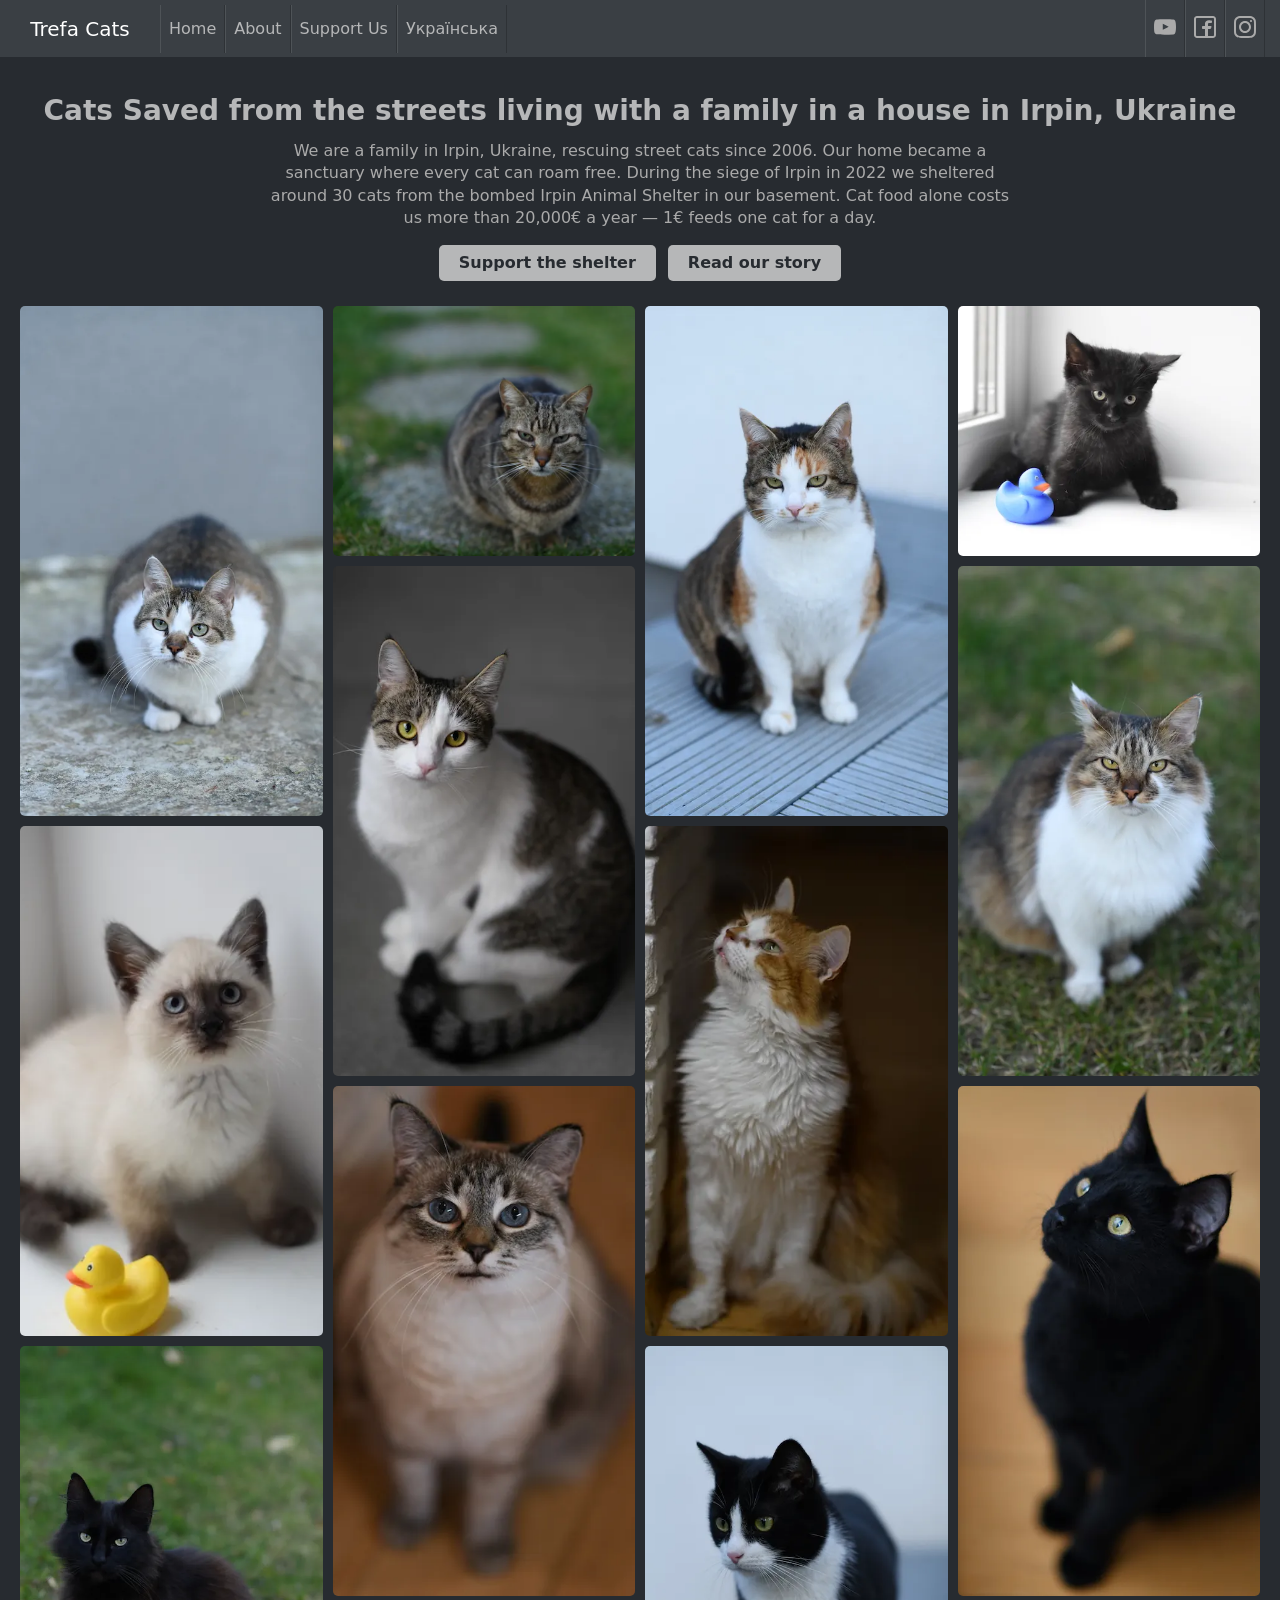
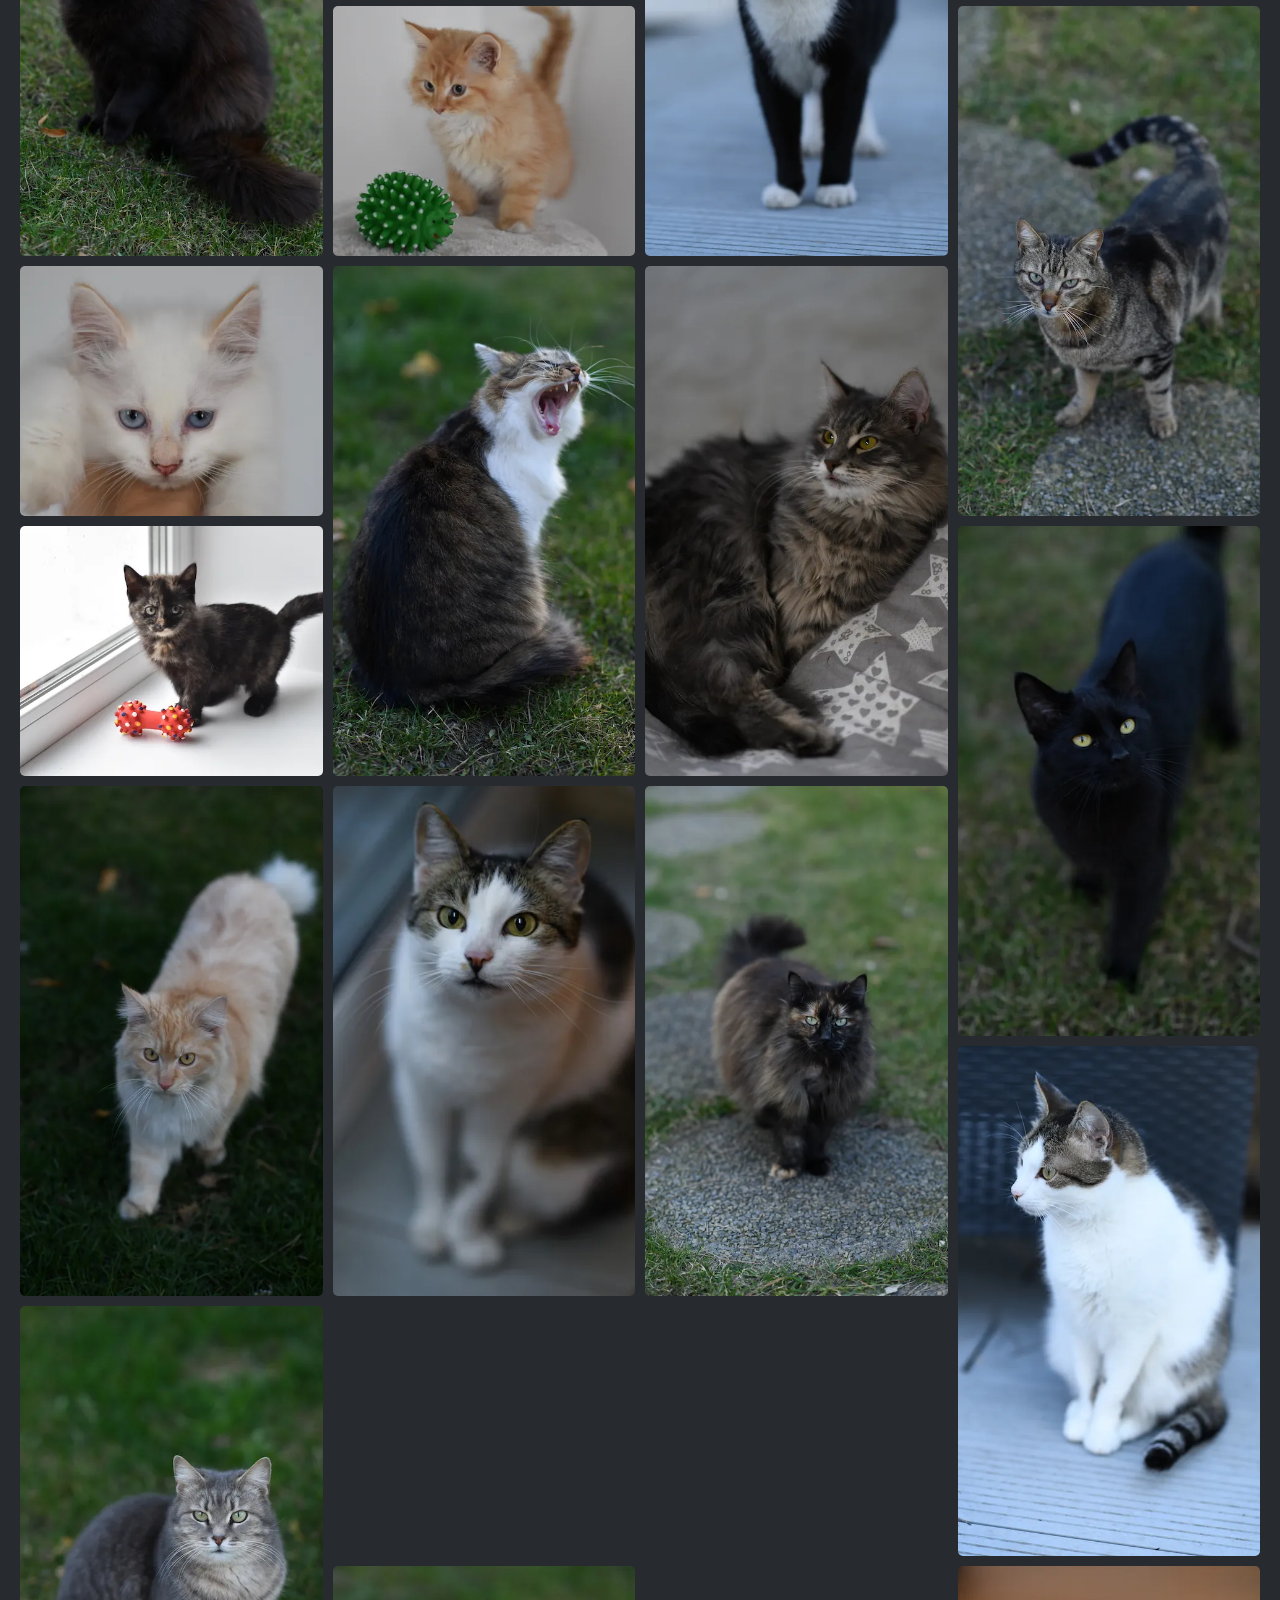
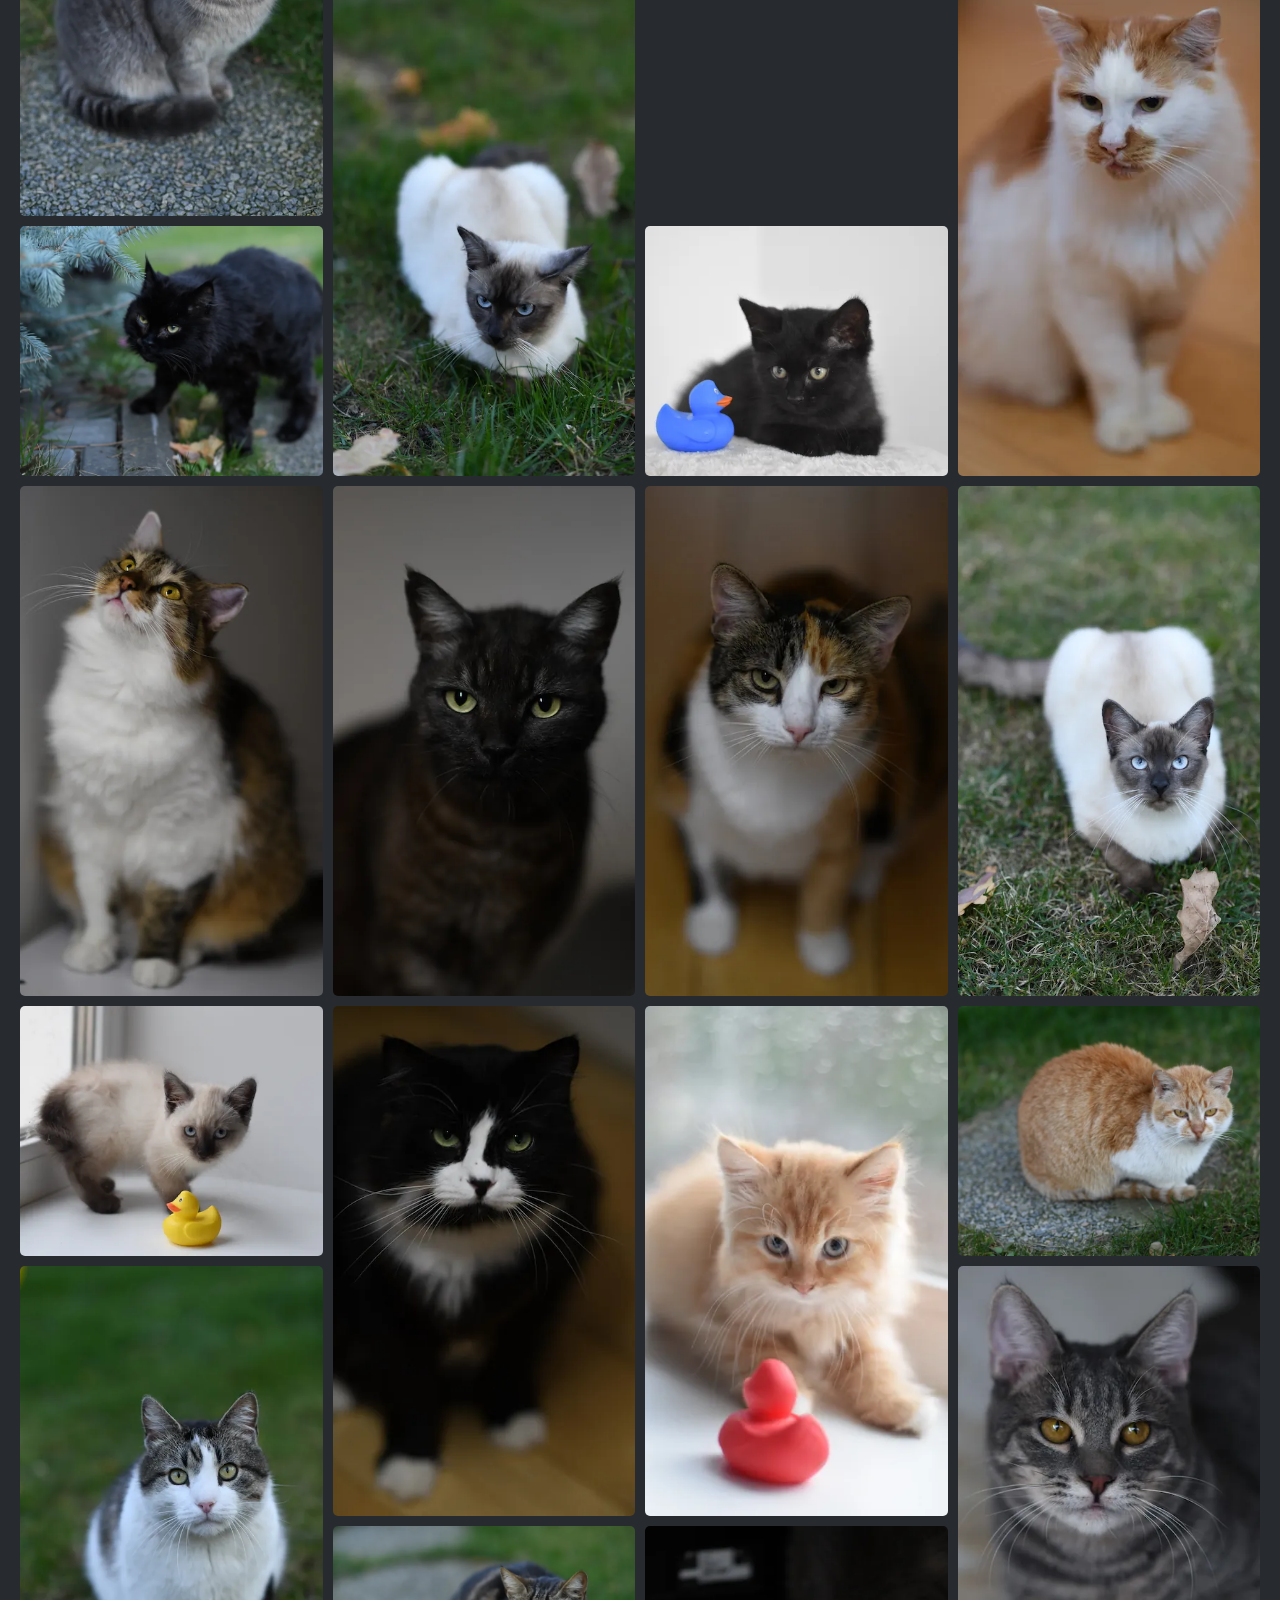
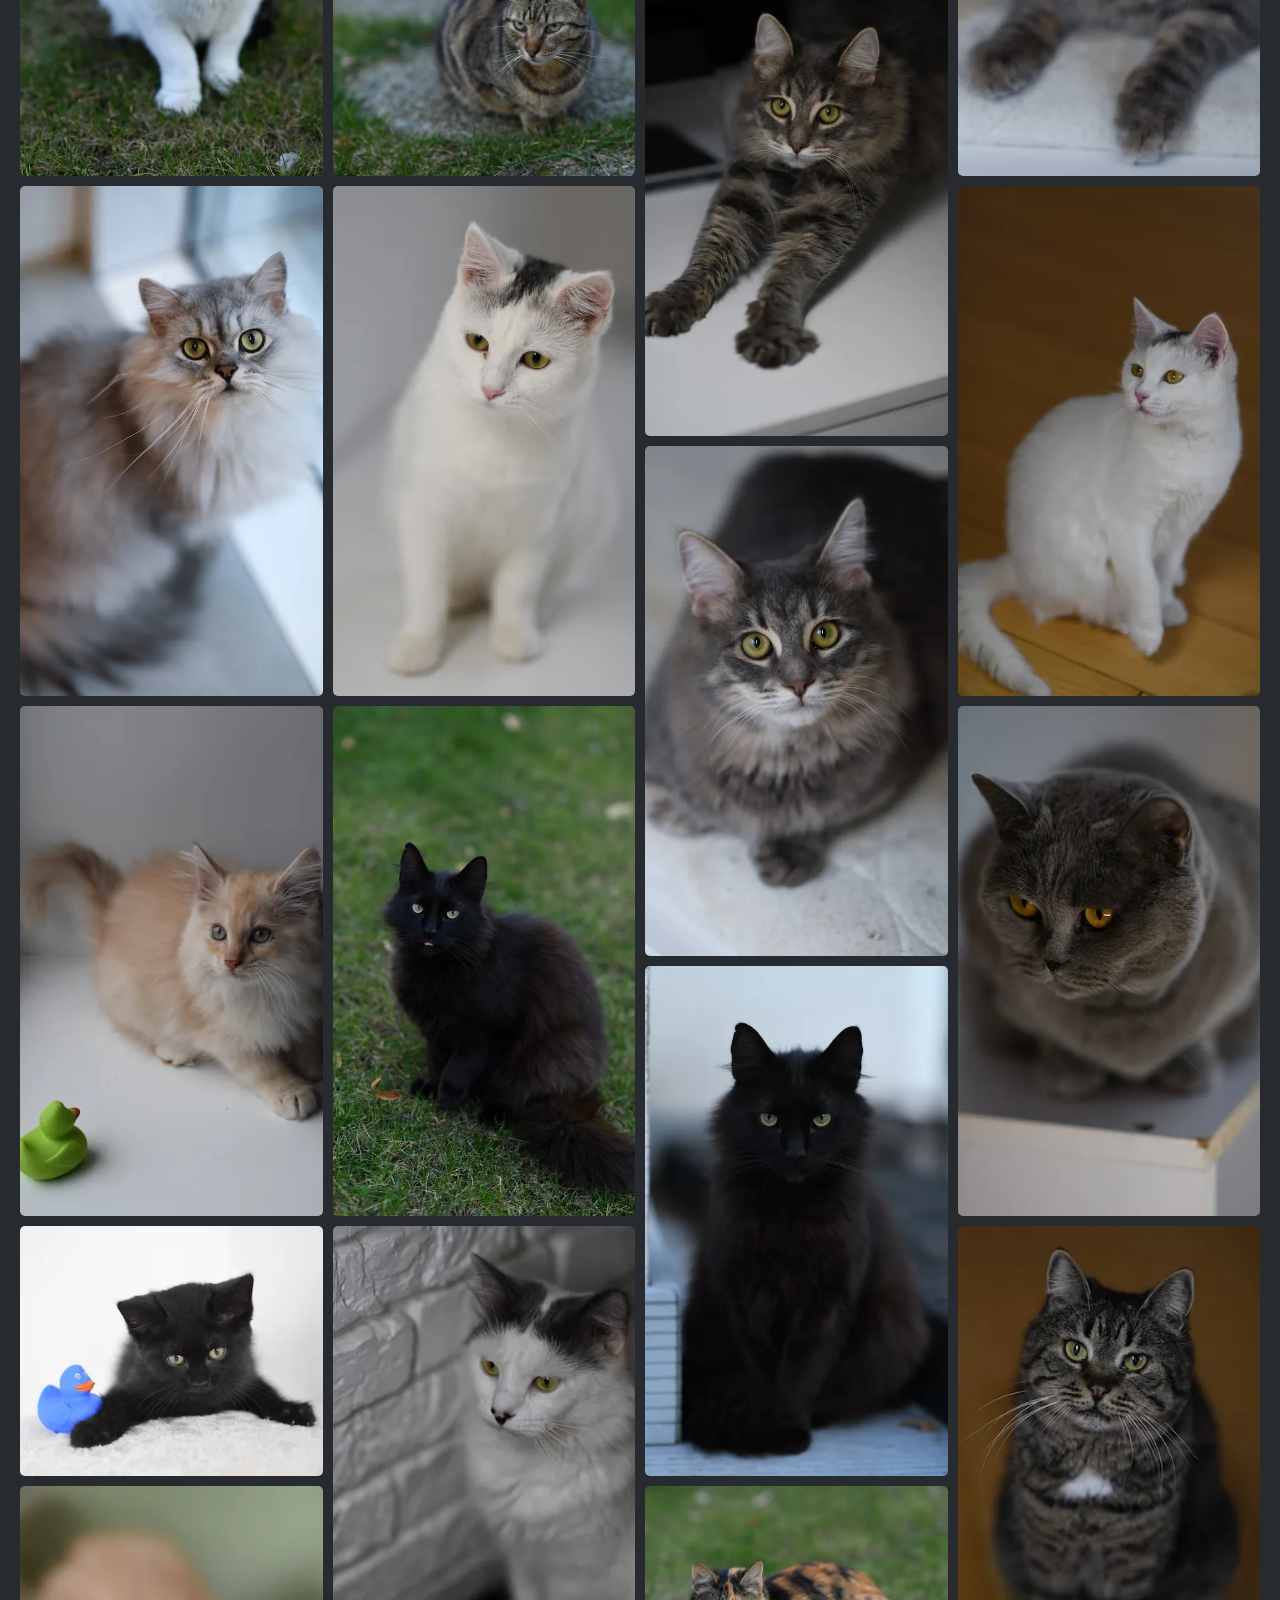
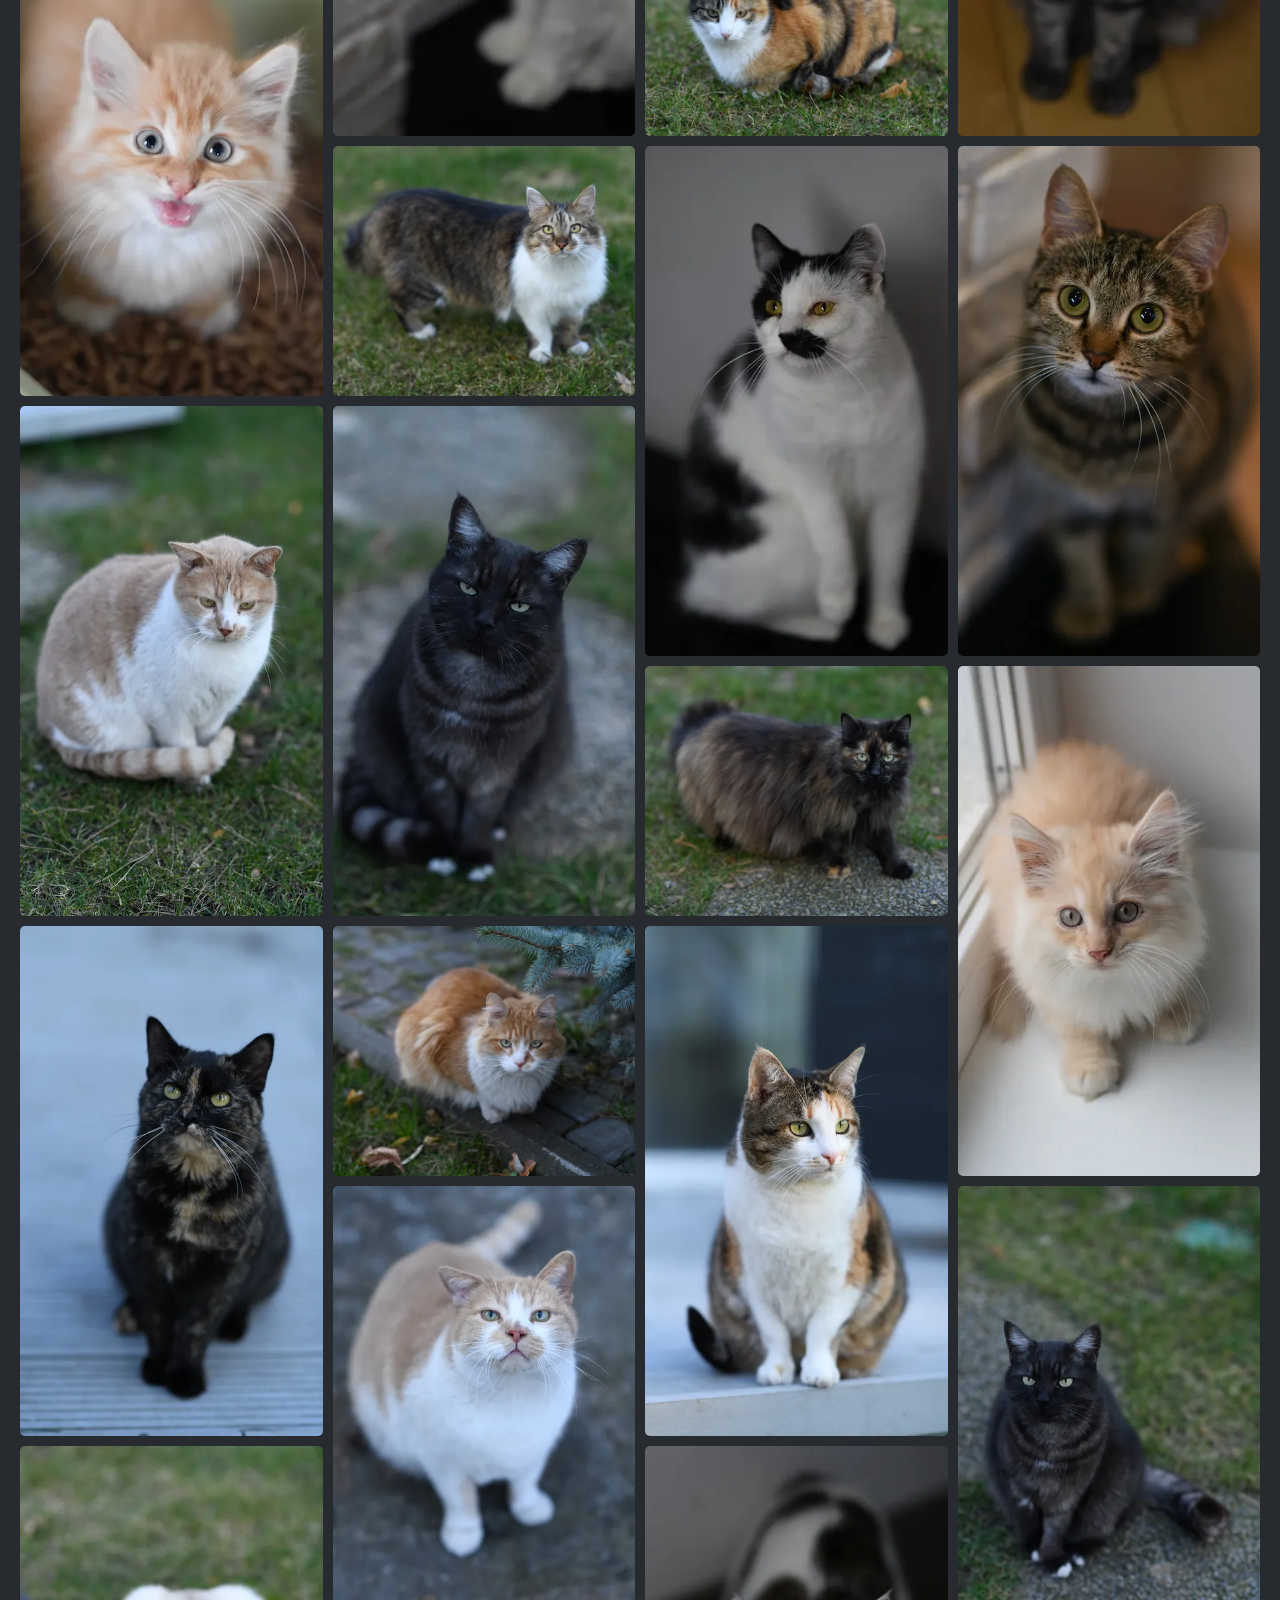
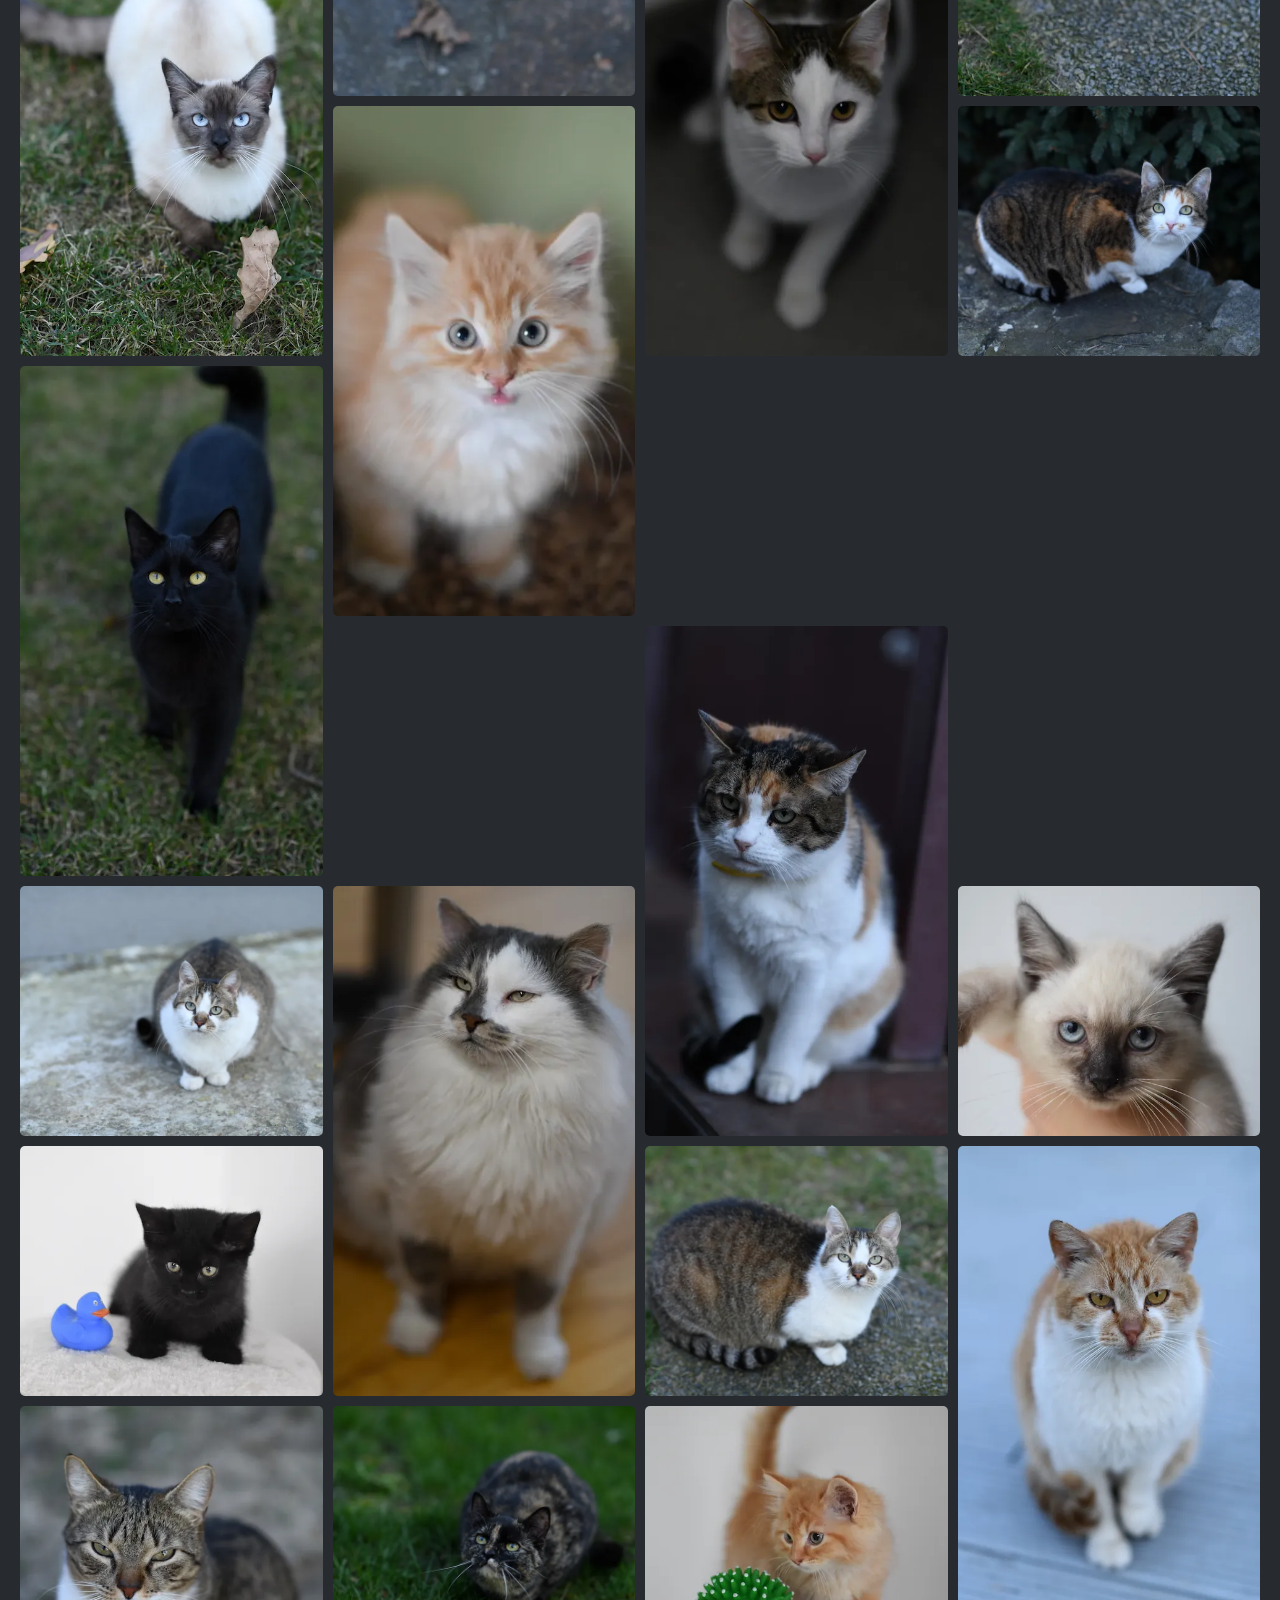
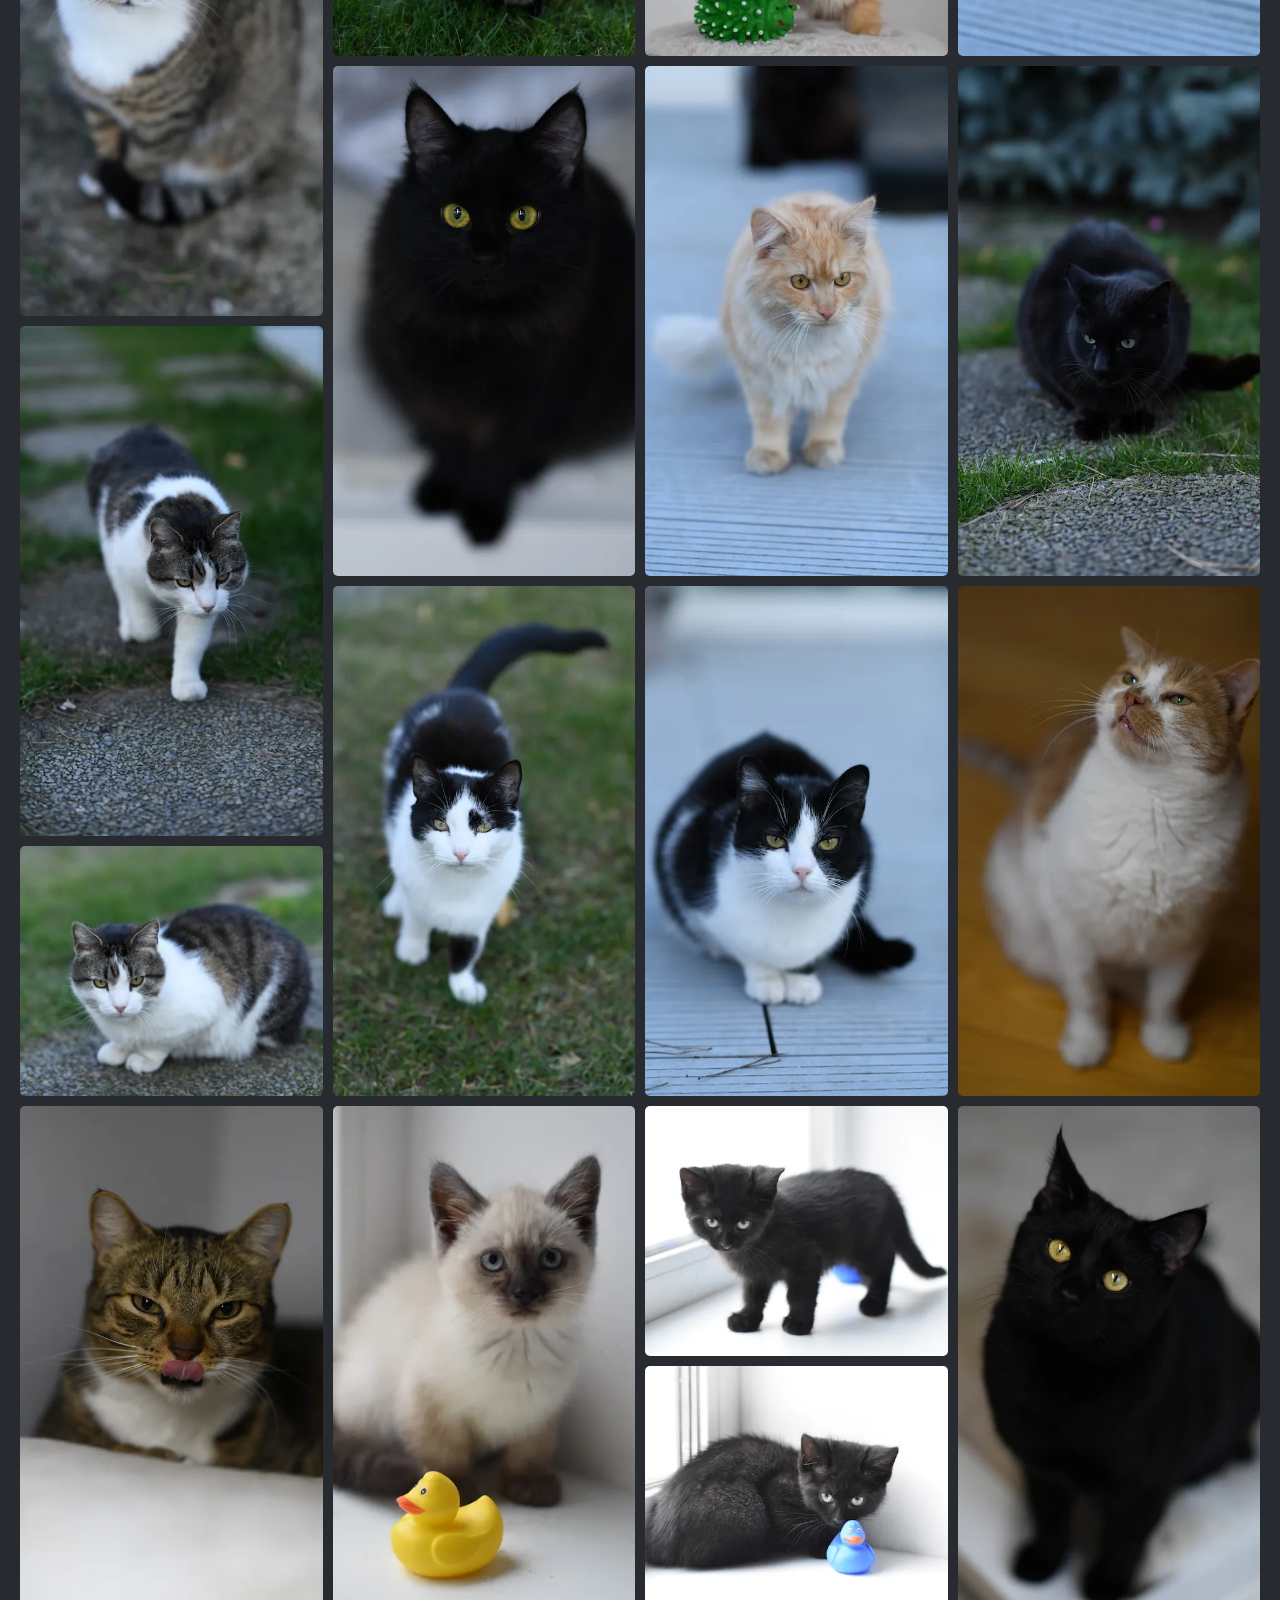
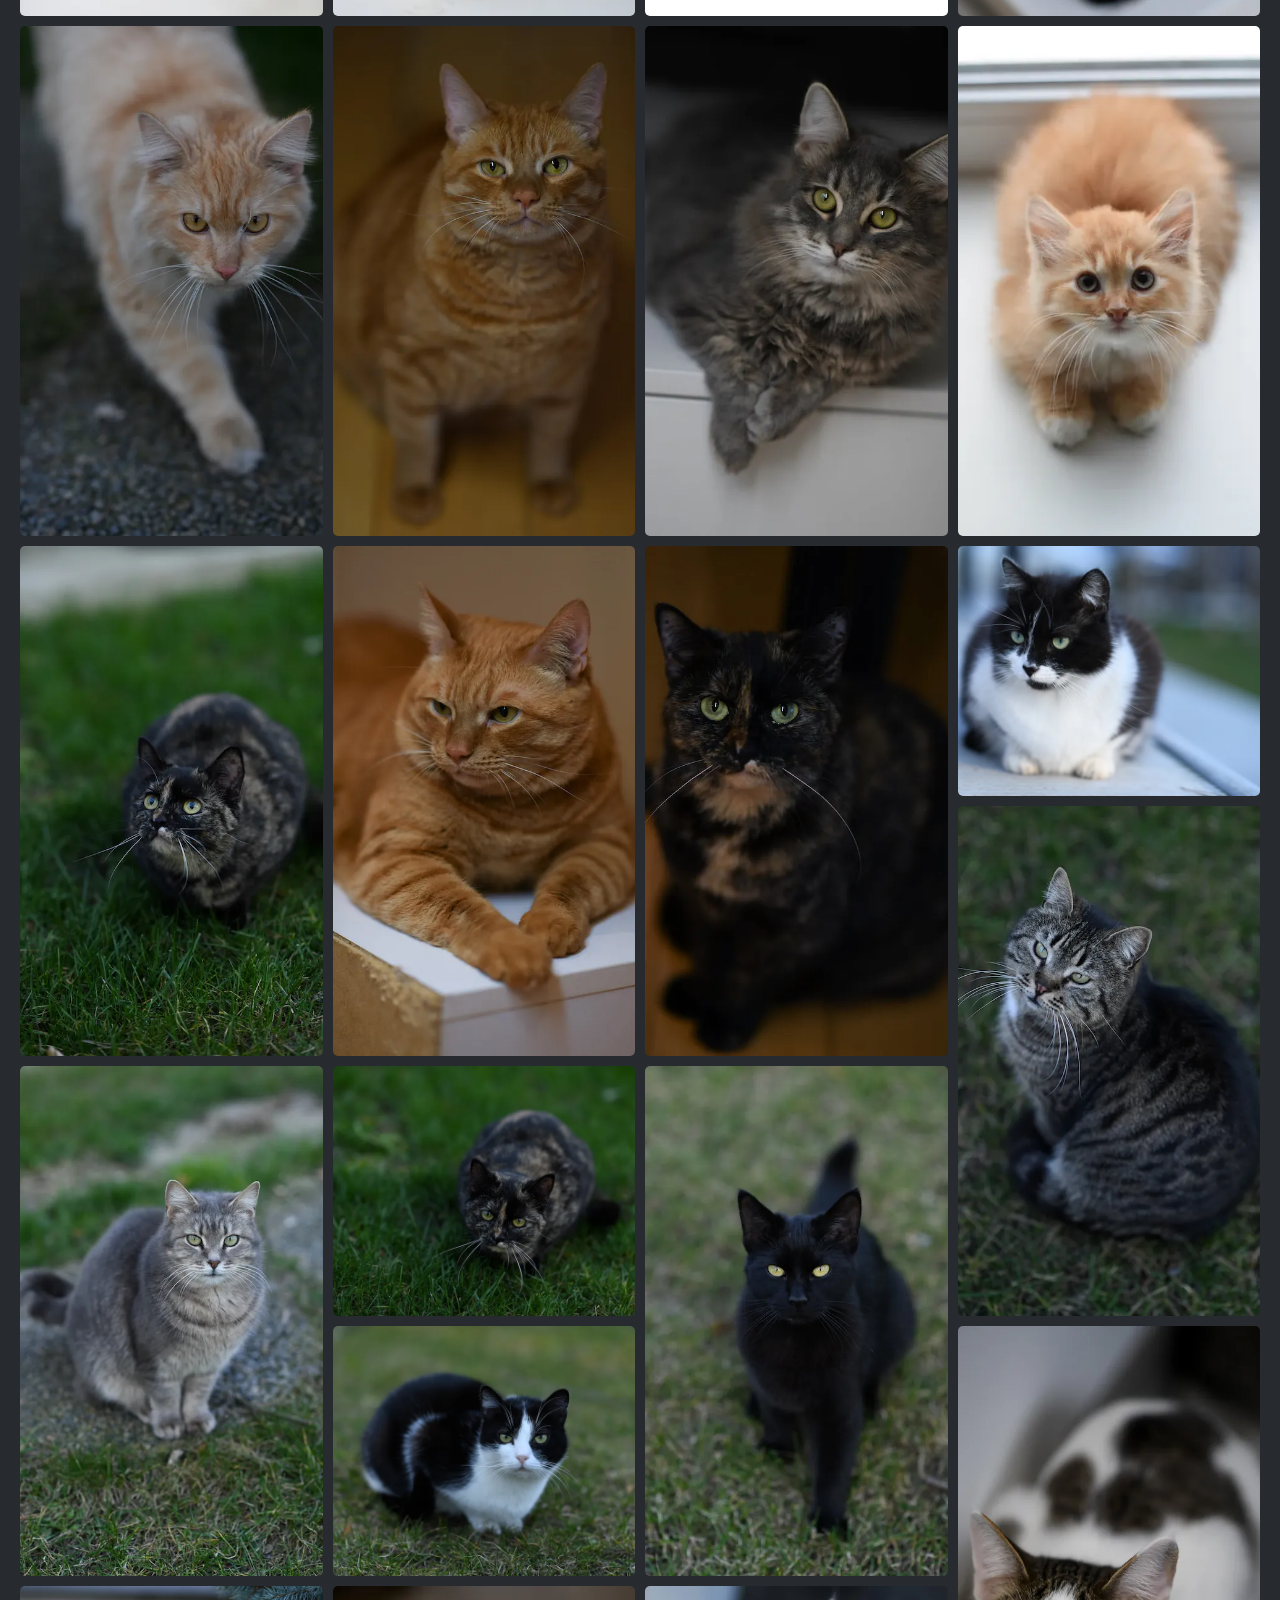
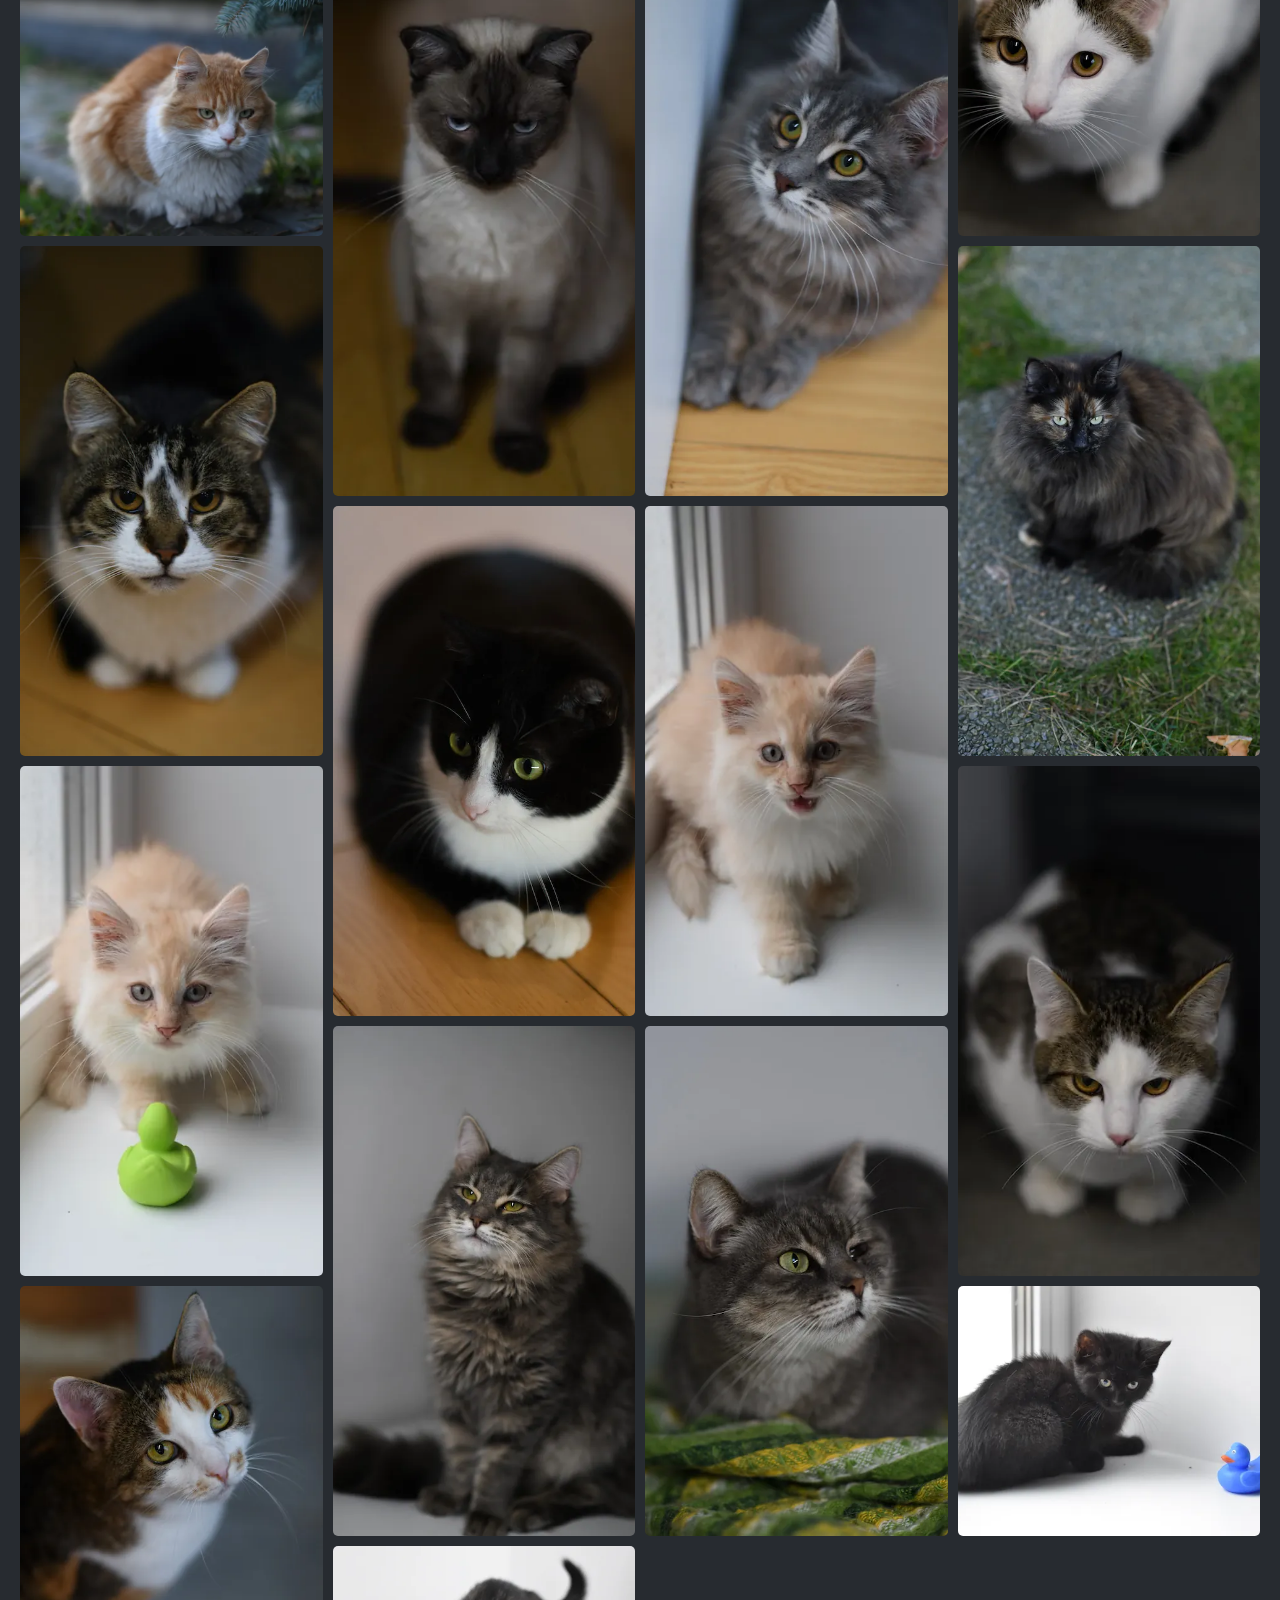
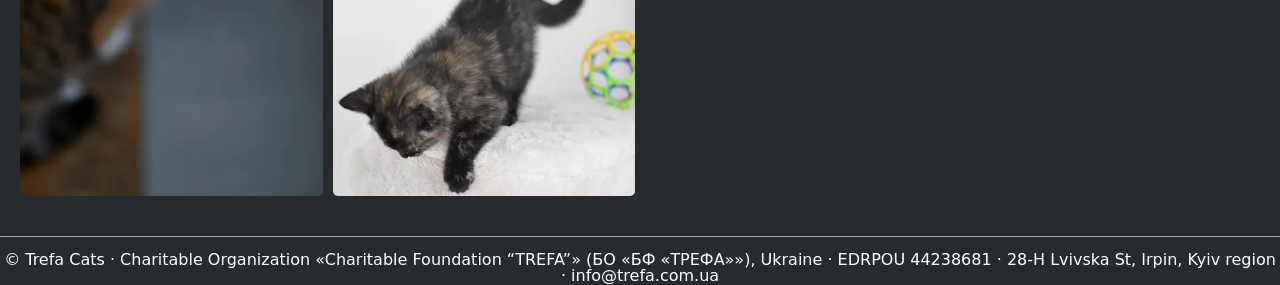
<file: index.html>
<!DOCTYPE html>
<html lang="en">
<head>
    <meta charset="UTF-8">
    <meta name="viewport" content="width=device-width, initial-scale=1.0">
    <link rel="icon" href="./favicon.ico" sizes="48x48">
    <link rel="icon" href="./favicon.svg" type="image/svg+xml">
    <link rel="apple-touch-icon" href="./apple-touch-icon.png">
    <title>Trefa Cats — rescued cats living with a family in Irpin, Ukraine</title>
    <meta name="description" content="Cats saved from the streets live with our family in a house in Irpin, Ukraine. See their photos and help us feed them: 1€ feeds one cat for a day.">
    <link rel="canonical" href="https://www.trefa.com.ua/">
    <link rel="alternate" hreflang="en" href="https://www.trefa.com.ua/">
    <link rel="alternate" hreflang="uk" href="https://www.trefa.com.ua/uk/">
    <link rel="alternate" hreflang="x-default" href="https://www.trefa.com.ua/">
    <meta name="theme-color" content="#3a3f44">
    <meta property="og:type" content="website">
    <meta property="og:site_name" content="Trefa Cats">
    <meta property="og:title" content="Trefa Cats — rescued cats living with a family in Irpin, Ukraine">
    <meta property="og:description" content="Cats saved from the streets live with our family in a house in Irpin, Ukraine. See their photos and help us feed them: 1€ feeds one cat for a day.">
    <meta property="og:url" content="https://www.trefa.com.ua/">
    <meta property="og:image" content="https://www.trefa.com.ua/images/og.jpg">
    <meta property="og:image:width" content="1200">
    <meta property="og:image:height" content="630">
    <meta property="og:image:alt" content="Three rescued cats of the Trefa Cats shelter">
    <meta property="og:locale" content="en_US">
    <meta property="og:locale:alternate" content="uk_UA">
    <meta name="twitter:card" content="summary_large_image">
    <script type="application/ld+json">{"@context":"https://schema.org","@type":"AnimalShelter","name":"Trefa Cats","alternateName":"Trefa Cats Shelter","url":"https://www.trefa.com.ua/","image":"https://www.trefa.com.ua/images/og.jpg","description":"Cats saved from the streets living with a family in a house in Irpin, Ukraine.","address":{"@type":"PostalAddress","addressLocality":"Irpin","addressCountry":"UA"},"sameAs":["https://www.youtube.com/@trefa9099","https://www.facebook.com/trefacats","https://www.instagram.com/trefa_catsshelter/"]}</script>
    <script type="application/ld+json">{"@context":"https://schema.org","@type":"WebSite","name":"Trefa Cats","url":"https://www.trefa.com.ua/"}</script>
    <link href="./css/reset.css" rel="stylesheet">
    <link href="./css/style.css" rel="stylesheet">
</head>
<body>
    <header class="header">
        <div class="header__inner">
            <div class="header__inner-left">
                <a class="header__logo" href="./">Trefa Cats</a>
                <button class="menu__btn" type="button" aria-label="Menu" aria-expanded="false" aria-controls="site-menu">
                    <span class="btn-line"></span>
                    <span class="btn-line"></span>
                    <span class="btn-line"></span>
                </button>	
            </div>
            <div class="header__inner-right" id="site-menu">
                <nav class="menu">
                    <ul class="menu__list">
                        <li class="menu__item">
                          <a class="menu__link" href="./" aria-current="page">Home</a>
                        </li>
                        <li class="menu__item">
                          <a class="menu__link" href="./about">About</a>
                        </li>
                        <li class="menu__item">
                          <a class="menu__link" href="./support">Support Us</a>
                        </li>
                        <li class="menu__item">
                          <a class="menu__link" href="./uk/" lang="uk" hreflang="uk">Українська</a>
                        </li>
                    </ul>
                </nav>
                <div class="header__social">
                    <a class="header__social-youtube" href="https://www.youtube.com/@trefa9099">
                        <img class="social-icon" src="./images/youtube.svg" width="22" height="22" alt="YouTube">
                    </a>
                    <a class="header__social-facebook" href="https://www.facebook.com/trefacats">
                        <img class="social-icon" src="./images/facebook.svg" width="22" height="22" alt="Facebook">
                    </a>
                    <a class="header__social-instagram" href="https://www.instagram.com/trefa_catsshelter/">
                        <img class="social-icon" src="./images/instagram.svg" width="22" height="22" alt="Instagram">
                    </a>
                </div>

            </div>
        </div>
    </header>
    <main class="main">
        <section class="photos">
            <div class="container">
                <h1 class="main__title">Cats Saved from the streets living with a family in a house in Irpin, Ukraine</h1>
                <p class="main__intro">We are a family in Irpin, Ukraine, rescuing street cats since 2006. Our home became a sanctuary where every cat can roam free. During the siege of Irpin in 2022 we sheltered around 30 cats from the bombed Irpin Animal Shelter in our basement. Cat food alone costs us more than 20,000€ a year — 1€ feeds one cat for a day.</p>
                <p class="main__cta"><a class="cta" href="./support#donate">Support the shelter</a> <a class="cta" href="./about">Read our story</a></p>
                <div class="gallery">
                    <div class="grid">
                        <div class="grid-wrapper">
                            <a class="tall" href="./images/gallery/trefa-cats_images-01.webp">
                                <img class="grid-wrapper-img" src="./images/gallery/trefa-cats_images-01.webp" alt="Tabby and white cat crouching on a stone step" fetchpriority="high">
                            </a>
                            <a href="./images/gallery/trefa-cats_images-02.webp">
                                <img class="grid-wrapper-img" src="./images/gallery/trefa-cats_images-02.webp" alt="Tabby cat sitting on a stepping stone in the grass">
                            </a>
                            <a class="tall" href="./images/gallery/trefa-cats_images-03.webp">
                                <img class="grid-wrapper-img" src="./images/gallery/trefa-cats_images-03.webp" alt="Calico cat sitting on a grey wooden deck">
                            </a>
                            <a href="./images/gallery/trefa-cats_images-04.webp">
                                <img class="grid-wrapper-img" src="./images/gallery/trefa-cats_images-04.webp" alt="Black kitten by a window with a blue rubber duck">
                            </a>
                            <a class="tall" href="./images/gallery/trefa-cats_images-05.webp">
                                <img class="grid-wrapper-img" src="./images/gallery/trefa-cats_images-05.webp" alt="Tabby and white cat sitting against a grey background">
                            </a>
                            <a class="tall" href="./images/gallery/trefa-cats_images-06.webp">
                                <img class="grid-wrapper-img" src="./images/gallery/trefa-cats_images-06.webp" alt="Tabby and white cat sitting on the grass">
                            </a>
                            <a class="tall" href="./images/gallery/trefa-cats_images-07.webp">
                                <img class="grid-wrapper-img" src="./images/gallery/trefa-cats_images-07.webp" alt="Siamese kitten next to a yellow rubber duck">
                            </a>
                            <a class="tall" href="./images/gallery/trefa-cats_images-08.webp">
                                <img class="grid-wrapper-img" src="./images/gallery/trefa-cats_images-08.webp" alt="Fluffy tabby and white cat looking up">
                            </a>
                            <a class="tall" href="./images/gallery/trefa-cats_images-09.webp">
                                <img class="grid-wrapper-img" src="./images/gallery/trefa-cats_images-09.webp" alt="Blue-eyed tabby point cat on a warm background" loading="lazy" decoding="async">
                            </a>
                            <a class="tall" href="./images/gallery/trefa-cats_images-10.webp">
                                <img class="grid-wrapper-img" src="./images/gallery/trefa-cats_images-10.webp" alt="Black cat with green eyes looking up" loading="lazy" decoding="async">
                            </a>
                            <a class="tall" href="./images/gallery/trefa-cats_images-11.webp">
                                <img class="grid-wrapper-img" src="./images/gallery/trefa-cats_images-11.webp" alt="Fluffy black cat sitting on the grass" loading="lazy" decoding="async">
                            </a>
                            <a class="tall" href="./images/gallery/trefa-cats_images-12.webp">
                                <img class="grid-wrapper-img" src="./images/gallery/trefa-cats_images-12.webp" alt="Black and white cat standing on a grey deck" loading="lazy" decoding="async">
                            </a>
                            <a href="./images/gallery/trefa-cats_images-13.webp">
                                <img class="grid-wrapper-img" src="./images/gallery/trefa-cats_images-13.webp" alt="Ginger kitten with a green spiky ball" loading="lazy" decoding="async">
                            </a>
                            <a class="tall" href="./images/gallery/trefa-cats_images-14.webp">
                                <img class="grid-wrapper-img" src="./images/gallery/trefa-cats_images-14.webp" alt="Tabby cat walking on garden stepping stones" loading="lazy" decoding="async">
                            </a>
                            <a href="./images/gallery/trefa-cats_images-15.webp">
                                <img class="grid-wrapper-img" src="./images/gallery/trefa-cats_images-15.webp" alt="Fluffy white kitten with blue eyes" loading="lazy" decoding="async">
                            </a>
                            <a class="tall" href="./images/gallery/trefa-cats_images-16.webp">
                                <img class="grid-wrapper-img" src="./images/gallery/trefa-cats_images-16.webp" alt="Tabby and white cat yawning on the grass" loading="lazy" decoding="async">
                            </a>
                            <a class="tall" href="./images/gallery/trefa-cats_images-17.webp">
                                <img class="grid-wrapper-img" src="./images/gallery/trefa-cats_images-17.webp" alt="Fluffy tabby cat lying on a star-patterned blanket" loading="lazy" decoding="async">
                            </a>
                            <a href="./images/gallery/trefa-cats_images-18.webp">
                                <img class="grid-wrapper-img" src="./images/gallery/trefa-cats_images-18.webp" alt="Tortoiseshell kitten by a window with a red toy" loading="lazy" decoding="async">
                            </a>
                            <a class="tall" href="./images/gallery/trefa-cats_images-19.webp">
                                <img class="grid-wrapper-img" src="./images/gallery/trefa-cats_images-19.webp" alt="Black cat walking through the grass" loading="lazy" decoding="async">
                            </a>
                            <a class="tall" href="./images/gallery/trefa-cats_images-20.webp">
                                <img class="grid-wrapper-img" src="./images/gallery/trefa-cats_images-20.webp" alt="Fluffy cream cat walking across the lawn" loading="lazy" decoding="async">
                            </a>
                            <a class="tall" href="./images/gallery/trefa-cats_images-21.webp">
                                <img class="grid-wrapper-img" src="./images/gallery/trefa-cats_images-21.webp" alt="Tabby and white cat sitting by a window" loading="lazy" decoding="async">
                            </a>
                            <a class="tall" href="./images/gallery/trefa-cats_images-22.webp">
                                <img class="grid-wrapper-img" src="./images/gallery/trefa-cats_images-22.webp" alt="Fluffy tortoiseshell cat on a stepping stone" loading="lazy" decoding="async">
                            </a>
                            <a class="tall" href="./images/gallery/trefa-cats_images-23.webp">
                                <img class="grid-wrapper-img" src="./images/gallery/trefa-cats_images-23.webp" alt="White and tabby cat sitting on a deck" loading="lazy" decoding="async">
                            </a>
                            <a class="tall" href="./images/gallery/trefa-cats_images-24.webp">
                                <img class="grid-wrapper-img" src="./images/gallery/trefa-cats_images-24.webp" alt="Grey tabby cat sitting on a stone in the grass" loading="lazy" decoding="async">
                            </a>
                            <a href="./images/gallery/trefa-cats_images-25.webp">
                                <img class="grid-wrapper-img" src="./images/gallery/trefa-cats_images-25.webp" alt="Black and white cat lying on a grey deck" loading="lazy" decoding="async">
                            </a>
                            <a class="tall" href="./images/gallery/trefa-cats_images-26.webp">
                                <img class="grid-wrapper-img" src="./images/gallery/trefa-cats_images-26.webp" alt="Calico cat with a yellow collar sitting indoors" loading="lazy" decoding="async">
                            </a>
                            <a class="tall" href="./images/gallery/trefa-cats_images-27.webp">
                                <img class="grid-wrapper-img" src="./images/gallery/trefa-cats_images-27.webp" alt="Siamese-mix cat crouching in the grass" loading="lazy" decoding="async">
                            </a>
                            <a class="tall" href="./images/gallery/trefa-cats_images-28.webp">
                                <img class="grid-wrapper-img" src="./images/gallery/trefa-cats_images-28.webp" alt="Fluffy ginger and white cat on a wooden floor" loading="lazy" decoding="async">
                            </a>
                            <a href="./images/gallery/trefa-cats_images-29.webp">
                                <img class="grid-wrapper-img" src="./images/gallery/trefa-cats_images-29.webp" alt="Black cat beside a blue spruce in the garden" loading="lazy" decoding="async">
                            </a>
                            <a href="./images/gallery/trefa-cats_images-30.webp">
                                <img class="grid-wrapper-img" src="./images/gallery/trefa-cats_images-30.webp" alt="Black kitten lying next to a blue rubber duck" loading="lazy" decoding="async">
                            </a>
                            <a class="tall" href="./images/gallery/trefa-cats_images-31.webp">
                                <img class="grid-wrapper-img" src="./images/gallery/trefa-cats_images-31.webp" alt="Tabby and white cat looking up indoors" loading="lazy" decoding="async">
                            </a>
                            <a class="tall" href="./images/gallery/trefa-cats_images-32.webp">
                                <img class="grid-wrapper-img" src="./images/gallery/trefa-cats_images-32.webp" alt="Dark tortoiseshell cat against a grey background" loading="lazy" decoding="async">
                            </a>
                            <a class="tall" href="./images/gallery/trefa-cats_images-33.webp">
                                <img class="grid-wrapper-img" src="./images/gallery/trefa-cats_images-33.webp" alt="Calico cat sitting on a wooden floor" loading="lazy" decoding="async">
                            </a>
                            <a class="tall" href="./images/gallery/trefa-cats_images-34.webp">
                                <img class="grid-wrapper-img" src="./images/gallery/trefa-cats_images-34.webp" alt="Siamese-mix cat walking on the grass" loading="lazy" decoding="async">
                            </a>
                            <a href="./images/gallery/trefa-cats_images-35.webp">
                                <img class="grid-wrapper-img" src="./images/gallery/trefa-cats_images-35.webp" alt="Siamese kitten by a window with a yellow duck" loading="lazy" decoding="async">
                            </a>
                            <a class="tall" href="./images/gallery/trefa-cats_images-36.webp">
                                <img class="grid-wrapper-img" src="./images/gallery/trefa-cats_images-36.webp" alt="Fluffy black and white cat on a wooden floor" loading="lazy" decoding="async">
                            </a>
                            <a class="tall" href="./images/gallery/trefa-cats_images-37.webp">
                                <img class="grid-wrapper-img" src="./images/gallery/trefa-cats_images-37.webp" alt="Ginger kitten by a window with a red rubber duck" loading="lazy" decoding="async">
                            </a>
                            <a href="./images/gallery/trefa-cats_images-38.webp">
                                <img class="grid-wrapper-img" src="./images/gallery/trefa-cats_images-38.webp" alt="Ginger and white cat lying on a stepping stone" loading="lazy" decoding="async">
                            </a>
                            <a class="tall" href="./images/gallery/trefa-cats_images-39.webp">
                                <img class="grid-wrapper-img" src="./images/gallery/trefa-cats_images-39.webp" alt="White and tabby cat sitting on the grass" loading="lazy" decoding="async">
                            </a>
                            <a class="tall" href="./images/gallery/trefa-cats_images-40.webp">
                                <img class="grid-wrapper-img" src="./images/gallery/trefa-cats_images-40.webp" alt="Grey tabby cat lying on a white blanket" loading="lazy" decoding="async">
                            </a>
                            <a href="./images/gallery/trefa-cats_images-41.webp">
                                <img class="grid-wrapper-img" src="./images/gallery/trefa-cats_images-41.webp" alt="Tabby cat resting on a stone in the garden" loading="lazy" decoding="async">
                            </a>
                            <a class="tall" href="./images/gallery/trefa-cats_images-42.webp">
                                <img class="grid-wrapper-img" src="./images/gallery/trefa-cats_images-42.webp" alt="Dark tabby cat stretching out on a white shelf" loading="lazy" decoding="async">
                            </a>
                            <a class="tall" href="./images/gallery/trefa-cats_images-43.webp">
                                <img class="grid-wrapper-img" src="./images/gallery/trefa-cats_images-43.webp" alt="Fluffy grey tabby cat sitting by a window" loading="lazy" decoding="async">
                            </a>
                            <a class="tall" href="./images/gallery/trefa-cats_images-44.webp">
                                <img class="grid-wrapper-img" src="./images/gallery/trefa-cats_images-44.webp" alt="White cat with grey patches sitting indoors" loading="lazy" decoding="async">
                            </a>
                            <a class="tall" href="./images/gallery/trefa-cats_images-45.webp">
                                <img class="grid-wrapper-img" src="./images/gallery/trefa-cats_images-45.webp" alt="White cat sitting on a wooden floor" loading="lazy" decoding="async">
                            </a>
                            <a class="tall" href="./images/gallery/trefa-cats_images-46.webp">
                                <img class="grid-wrapper-img" src="./images/gallery/trefa-cats_images-46.webp" alt="Grey tabby cat looking up from a white rug" loading="lazy" decoding="async">
                            </a>
                            <a class="tall" href="./images/gallery/trefa-cats_images-47.webp">
                                <img class="grid-wrapper-img" src="./images/gallery/trefa-cats_images-47.webp" alt="Fluffy cream cat next to a green rubber duck" loading="lazy" decoding="async">
                            </a>
                            <a class="tall" href="./images/gallery/trefa-cats_images-48.webp">
                                <img class="grid-wrapper-img" src="./images/gallery/trefa-cats_images-48.webp" alt="Fluffy black cat sitting on the lawn" loading="lazy" decoding="async">
                            </a>
                            <a class="tall" href="./images/gallery/trefa-cats_images-49.webp">
                                <img class="grid-wrapper-img" src="./images/gallery/trefa-cats_images-49.webp" alt="Grey cat with amber eyes resting on a box" loading="lazy" decoding="async">
                            </a>
                            <a class="tall" href="./images/gallery/trefa-cats_images-50.webp">
                                <img class="grid-wrapper-img" src="./images/gallery/trefa-cats_images-50.webp" alt="Fluffy black cat sitting by a window" loading="lazy" decoding="async">
                            </a>
                            <a href="./images/gallery/trefa-cats_images-51.webp">
                                <img class="grid-wrapper-img" src="./images/gallery/trefa-cats_images-51.webp" alt="Black kitten lying beside a blue rubber duck" loading="lazy" decoding="async">
                            </a>
                            <a class="tall" href="./images/gallery/trefa-cats_images-52.webp">
                                <img class="grid-wrapper-img" src="./images/gallery/trefa-cats_images-52.webp" alt="White and grey cat by a white brick wall" loading="lazy" decoding="async">
                            </a>
                            <a class="tall" href="./images/gallery/trefa-cats_images-53.webp">
                                <img class="grid-wrapper-img" src="./images/gallery/trefa-cats_images-53.webp" alt="Tabby cat sitting on a wooden floor" loading="lazy" decoding="async">
                            </a>
                            <a class="tall" href="./images/gallery/trefa-cats_images-54.webp">
                                <img class="grid-wrapper-img" src="./images/gallery/trefa-cats_images-54.webp" alt="Ginger and white kitten meowing at the camera" loading="lazy" decoding="async">
                            </a>
                            <a href="./images/gallery/trefa-cats_images-55.webp">
                                <img class="grid-wrapper-img" src="./images/gallery/trefa-cats_images-55.webp" alt="Calico cat lying on the grass" loading="lazy" decoding="async">
                            </a>
                            <a href="./images/gallery/trefa-cats_images-56.webp">
                                <img class="grid-wrapper-img" src="./images/gallery/trefa-cats_images-56.webp" alt="Tabby and white cat standing on the grass" loading="lazy" decoding="async">
                            </a>
                            <a class="tall" href="./images/gallery/trefa-cats_images-57.webp">
                                <img class="grid-wrapper-img" src="./images/gallery/trefa-cats_images-57.webp" alt="Black and white cat sitting in the shade" loading="lazy" decoding="async">
                            </a>
                            <a class="tall" href="./images/gallery/trefa-cats_images-58.webp">
                                <img class="grid-wrapper-img" src="./images/gallery/trefa-cats_images-58.webp" alt="Tabby cat sitting by a brick wall" loading="lazy" decoding="async">
                            </a>
                            <a class="tall" href="./images/gallery/trefa-cats_images-59.webp">
                                <img class="grid-wrapper-img" src="./images/gallery/trefa-cats_images-59.webp" alt="Cream and white cat sitting on the grass" loading="lazy" decoding="async">
                            </a>
                            <a class="tall" href="./images/gallery/trefa-cats_images-60.webp">
                                <img class="grid-wrapper-img" src="./images/gallery/trefa-cats_images-60.webp" alt="Black cat sitting on a stepping stone" loading="lazy" decoding="async">
                            </a>
                            <a href="./images/gallery/trefa-cats_images-61.webp">
                                <img class="grid-wrapper-img" src="./images/gallery/trefa-cats_images-61.webp" alt="Fluffy dark tortoiseshell cat on the grass" loading="lazy" decoding="async">
                            </a>
                            <a class="tall" href="./images/gallery/trefa-cats_images-62.webp">
                                <img class="grid-wrapper-img" src="./images/gallery/trefa-cats_images-62.webp" alt="Fluffy cream kitten on a windowsill" loading="lazy" decoding="async">
                            </a>
                            <a class="tall" href="./images/gallery/trefa-cats_images-63.webp">
                                <img class="grid-wrapper-img" src="./images/gallery/trefa-cats_images-63.webp" alt="Tortoiseshell cat sitting on a grey deck" loading="lazy" decoding="async">
                            </a>
                            <a href="./images/gallery/trefa-cats_images-64.webp">
                                <img class="grid-wrapper-img" src="./images/gallery/trefa-cats_images-64.webp" alt="Ginger and white cat under a spruce tree" loading="lazy" decoding="async">
                            </a>
                            <a class="tall" href="./images/gallery/trefa-cats_images-65.webp">
                                <img class="grid-wrapper-img" src="./images/gallery/trefa-cats_images-65.webp" alt="Calico cat sitting on a porch step" loading="lazy" decoding="async">
                            </a>
                            <a class="tall" href="./images/gallery/trefa-cats_images-66.webp">
                                <img class="grid-wrapper-img" src="./images/gallery/trefa-cats_images-66.webp" alt="Cream and white cat sitting on paving stones" loading="lazy" decoding="async">
                            </a>
                            <a class="tall" href="./images/gallery/trefa-cats_images-67.webp">
                                <img class="grid-wrapper-img" src="./images/gallery/trefa-cats_images-67.webp" alt="Dark tabby cat sitting on a garden path" loading="lazy" decoding="async">
                            </a>
                            <a class="tall" href="./images/gallery/trefa-cats_images-68.webp">
                                <img class="grid-wrapper-img" src="./images/gallery/trefa-cats_images-68.webp" alt="Siamese-mix cat walking across the grass" loading="lazy" decoding="async">
                            </a>
                            <a class="tall" href="./images/gallery/trefa-cats_images-69.webp">
                                <img class="grid-wrapper-img" src="./images/gallery/trefa-cats_images-69.webp" alt="Tabby and white cat looking up at the camera" loading="lazy" decoding="async">
                            </a>
                            <a class="tall" href="./images/gallery/trefa-cats_images-70.webp">
                                <img class="grid-wrapper-img" src="./images/gallery/trefa-cats_images-70.webp" alt="Fluffy ginger kitten with its tongue out" loading="lazy" decoding="async">
                            </a>
                            <a href="./images/gallery/trefa-cats_images-71.webp">
                                <img class="grid-wrapper-img" src="./images/gallery/trefa-cats_images-71.webp" alt="Calico cat lying on a stone" loading="lazy" decoding="async">
                            </a>
                            <a class="tall" href="./images/gallery/trefa-cats_images-72.webp">
                                <img class="grid-wrapper-img" src="./images/gallery/trefa-cats_images-72.webp" alt="Black cat walking toward the camera on the grass" loading="lazy" decoding="async">
                            </a>
                            <a href="./images/gallery/trefa-cats_images-73.webp">
                                <img class="grid-wrapper-img" src="./images/gallery/trefa-cats_images-73.webp" alt="Fluffy black cat standing in the garden" loading="lazy" decoding="async">
                            </a>
                            <a class="tall" href="./images/gallery/trefa-cats_images-74.webp">
                                <img class="grid-wrapper-img" src="./images/gallery/trefa-cats_images-74.webp" alt="Black cat with yellow eyes against a grey background" loading="lazy" decoding="async">
                            </a>
                            <a href="./images/gallery/trefa-cats_images-75.webp">
                                <img class="grid-wrapper-img" src="./images/gallery/trefa-cats_images-75.webp" alt="Black and white spotted cat in the garden" loading="lazy" decoding="async">
                            </a>
                            <a class="tall" href="./images/gallery/trefa-cats_images-76.webp">
                                <img class="grid-wrapper-img" src="./images/gallery/trefa-cats_images-76.webp" alt="Calico cat sitting on a dark wooden step" loading="lazy" decoding="async">
                            </a>
                            <a href="./images/gallery/trefa-cats_images-77.webp">
                                <img class="grid-wrapper-img" src="./images/gallery/trefa-cats_images-77.webp" alt="Tabby and white cat crouching on concrete" loading="lazy" decoding="async">
                            </a>
                            <a class="tall" href="./images/gallery/trefa-cats_images-78.webp">
                                <img class="grid-wrapper-img" src="./images/gallery/trefa-cats_images-78.webp" alt="Fluffy grey and white cat sitting indoors" loading="lazy" decoding="async">
                            </a>
                            <a href="./images/gallery/trefa-cats_images-79.webp">
                                <img class="grid-wrapper-img" src="./images/gallery/trefa-cats_images-79.webp" alt="Siamese kitten with blue eyes close up" loading="lazy" decoding="async">
                            </a>
                            <a href="./images/gallery/trefa-cats_images-80.webp">
                                <img class="grid-wrapper-img" src="./images/gallery/trefa-cats_images-80.webp" alt="Black kitten next to a blue rubber duck" loading="lazy" decoding="async">
                            </a>
                            <a href="./images/gallery/trefa-cats_images-81.webp">
                                <img class="grid-wrapper-img" src="./images/gallery/trefa-cats_images-81.webp" alt="Tabby and white cat lying on a stepping stone" loading="lazy" decoding="async">
                            </a>
                            <a class="tall" href="./images/gallery/trefa-cats_images-82.webp">
                                <img class="grid-wrapper-img" src="./images/gallery/trefa-cats_images-82.webp" alt="Ginger and white cat sitting on a grey deck" loading="lazy" decoding="async">
                            </a>
                            <a class="tall" href="./images/gallery/trefa-cats_images-83.webp">
                                <img class="grid-wrapper-img" src="./images/gallery/trefa-cats_images-83.webp" alt="Tabby and white cat sitting on bare ground" loading="lazy" decoding="async">
                            </a>
                            <a href="./images/gallery/trefa-cats_images-84.webp">
                                <img class="grid-wrapper-img" src="./images/gallery/trefa-cats_images-84.webp" alt="Tortoiseshell cat crouching in the grass" loading="lazy" decoding="async">
                            </a>
                            <a href="./images/gallery/trefa-cats_images-85.webp">
                                <img class="grid-wrapper-img" src="./images/gallery/trefa-cats_images-85.webp" alt="Ginger kitten playing with a green spiky ball" loading="lazy" decoding="async">
                            </a>
                            <a class="tall" href="./images/gallery/trefa-cats_images-86.webp">
                                <img class="grid-wrapper-img" src="./images/gallery/trefa-cats_images-86.webp" alt="Fluffy black cat with yellow eyes" loading="lazy" decoding="async">
                            </a>
                            <a class="tall" href="./images/gallery/trefa-cats_images-87.webp">
                                <img class="grid-wrapper-img" src="./images/gallery/trefa-cats_images-87.webp" alt="Fluffy cream cat walking on a grey deck" loading="lazy" decoding="async">
                            </a>
                            <a class="tall" href="./images/gallery/trefa-cats_images-88.webp">
                                <img class="grid-wrapper-img" src="./images/gallery/trefa-cats_images-88.webp" alt="Black cat lying on a garden path" loading="lazy" decoding="async">
                            </a>
                            <a class="tall" href="./images/gallery/trefa-cats_images-89.webp">
                                <img class="grid-wrapper-img" src="./images/gallery/trefa-cats_images-89.webp" alt="Black and white cat walking on stepping stones" loading="lazy" decoding="async">
                            </a>
                            <a class="tall" href="./images/gallery/trefa-cats_images-90.webp">
                                <img class="grid-wrapper-img" src="./images/gallery/trefa-cats_images-90.webp" alt="Black and white cat walking on the grass" loading="lazy" decoding="async">
                            </a>
                            <a class="tall" href="./images/gallery/trefa-cats_images-91.webp">
                                <img class="grid-wrapper-img" src="./images/gallery/trefa-cats_images-91.webp" alt="Black and white cat crouching on a grey deck" loading="lazy" decoding="async">
                            </a>
                            <a class="tall" href="./images/gallery/trefa-cats_images-92.webp">
                                <img class="grid-wrapper-img" src="./images/gallery/trefa-cats_images-92.webp" alt="Ginger and white cat looking up indoors" loading="lazy" decoding="async">
                            </a>
                            <a href="./images/gallery/trefa-cats_images-93.webp">
                                <img class="grid-wrapper-img" src="./images/gallery/trefa-cats_images-93.webp" alt="Tabby and white cat lying on a garden path" loading="lazy" decoding="async">
                            </a>
                            <a class="tall" href="./images/gallery/trefa-cats_images-94.webp">
                                <img class="grid-wrapper-img" src="./images/gallery/trefa-cats_images-94.webp" alt="Tabby cat licking its lips on a white blanket" loading="lazy" decoding="async">
                            </a>
                            <a class="tall" href="./images/gallery/trefa-cats_images-95.webp">
                                <img class="grid-wrapper-img" src="./images/gallery/trefa-cats_images-95.webp" alt="Siamese kitten by a window with a yellow duck" loading="lazy" decoding="async">
                            </a>
                            <a href="./images/gallery/trefa-cats_images-96.webp">
                                <img class="grid-wrapper-img" src="./images/gallery/trefa-cats_images-96.webp" alt="Black kitten walking along a white windowsill" loading="lazy" decoding="async">
                            </a>
                            <a class="tall" href="./images/gallery/trefa-cats_images-97.webp">
                                <img class="grid-wrapper-img" src="./images/gallery/trefa-cats_images-97.webp" alt="Black cat with yellow eyes sitting indoors" loading="lazy" decoding="async">
                            </a>
                            <a href="./images/gallery/trefa-cats_images-98.webp">
                                <img class="grid-wrapper-img" src="./images/gallery/trefa-cats_images-98.webp" alt="Black kitten curled up beside a blue rubber duck" loading="lazy" decoding="async">
                            </a>
                            <a class="tall" href="./images/gallery/trefa-cats_images-99.webp">
                                <img class="grid-wrapper-img" src="./images/gallery/trefa-cats_images-99.webp" alt="Ginger cat walking along a gravel path" loading="lazy" decoding="async">
                            </a>
                            <a class="tall" href="./images/gallery/trefa-cats_images-100.webp">
                                <img class="grid-wrapper-img" src="./images/gallery/trefa-cats_images-100.webp" alt="Ginger tabby cat sitting in warm light" loading="lazy" decoding="async">
                            </a>
                            <a class="tall" href="./images/gallery/trefa-cats_images-101.webp">
                                <img class="grid-wrapper-img" src="./images/gallery/trefa-cats_images-101.webp" alt="Grey tabby cat lying on a white shelf" loading="lazy" decoding="async">
                            </a>
                            <a class="tall" href="./images/gallery/trefa-cats_images-102.webp">
                                <img class="grid-wrapper-img" src="./images/gallery/trefa-cats_images-102.webp" alt="Fluffy ginger kitten on a white windowsill" loading="lazy" decoding="async">
                            </a>
                            <a class="tall" href="./images/gallery/trefa-cats_images-103.webp">
                                <img class="grid-wrapper-img" src="./images/gallery/trefa-cats_images-103.webp" alt="Tortoiseshell cat crouching in the grass" loading="lazy" decoding="async">
                            </a>
                            <a class="tall" href="./images/gallery/trefa-cats_images-104.webp">
                                <img class="grid-wrapper-img" src="./images/gallery/trefa-cats_images-104.webp" alt="Ginger cat lying on a white box" loading="lazy" decoding="async">
                            </a>
                            <a class="tall" href="./images/gallery/trefa-cats_images-105.webp">
                                <img class="grid-wrapper-img" src="./images/gallery/trefa-cats_images-105.webp" alt="Tortoiseshell cat with green eyes in the dark" loading="lazy" decoding="async">
                            </a>
                            <a href="./images/gallery/trefa-cats_images-106.webp">
                                <img class="grid-wrapper-img" src="./images/gallery/trefa-cats_images-106.webp" alt="Black and white cat lying by a window" loading="lazy" decoding="async">
                            </a>
                            <a class="tall" href="./images/gallery/trefa-cats_images-107.webp">
                                <img class="grid-wrapper-img" src="./images/gallery/trefa-cats_images-107.webp" alt="Grey tabby cat sitting on the grass" loading="lazy" decoding="async">
                            </a>
                            <a class="tall" href="./images/gallery/trefa-cats_images-108.webp">
                                <img class="grid-wrapper-img" src="./images/gallery/trefa-cats_images-108.webp" alt="Grey tabby cat sitting in the garden" loading="lazy" decoding="async">
                            </a>
                            <a href="./images/gallery/trefa-cats_images-109.webp">
                                <img class="grid-wrapper-img" src="./images/gallery/trefa-cats_images-109.webp" alt="Tortoiseshell cat crouching low on the lawn" loading="lazy" decoding="async">
                            </a>
                            <a class="tall" href="./images/gallery/trefa-cats_images-110.webp">
                                <img class="grid-wrapper-img" src="./images/gallery/trefa-cats_images-110.webp" alt="Black cat walking toward the camera" loading="lazy" decoding="async">
                            </a>
                            <a href="./images/gallery/trefa-cats_images-111.webp">
                                <img class="grid-wrapper-img" src="./images/gallery/trefa-cats_images-111.webp" alt="Black and white cat lying on the grass" loading="lazy" decoding="async">
                            </a>
                            <a class="tall" href="./images/gallery/trefa-cats_images-112.webp">
                                <img class="grid-wrapper-img" src="./images/gallery/trefa-cats_images-112.webp" alt="Tabby and white cat looking up at the camera" loading="lazy" decoding="async">
                            </a>
                            <a href="./images/gallery/trefa-cats_images-113.webp">
                                <img class="grid-wrapper-img" src="./images/gallery/trefa-cats_images-113.webp" alt="Ginger and white cat resting under a spruce" loading="lazy" decoding="async">
                            </a>
                            <a class="tall" href="./images/gallery/trefa-cats_images-114.webp">
                                <img class="grid-wrapper-img" src="./images/gallery/trefa-cats_images-114.webp" alt="Siamese cat sitting on a wooden floor" loading="lazy" decoding="async">
                            </a>
                            <a class="tall" href="./images/gallery/trefa-cats_images-115.webp">
                                <img class="grid-wrapper-img" src="./images/gallery/trefa-cats_images-115.webp" alt="Fluffy grey tabby cat lying on a wooden floor" loading="lazy" decoding="async">
                            </a>
                            <a class="tall" href="./images/gallery/trefa-cats_images-116.webp">
                                <img class="grid-wrapper-img" src="./images/gallery/trefa-cats_images-116.webp" alt="Tabby and white cat sitting on a wooden floor" loading="lazy" decoding="async">
                            </a>
                            <a class="tall" href="./images/gallery/trefa-cats_images-117.webp">
                                <img class="grid-wrapper-img" src="./images/gallery/trefa-cats_images-117.webp" alt="Fluffy dark cat sitting on a garden path" loading="lazy" decoding="async">
                            </a>
                            <a class="tall" href="./images/gallery/trefa-cats_images-118.webp">
                                <img class="grid-wrapper-img" src="./images/gallery/trefa-cats_images-118.webp" alt="Black and white cat lying on a wooden floor" loading="lazy" decoding="async">
                            </a>
                            <a class="tall" href="./images/gallery/trefa-cats_images-119.webp">
                                <img class="grid-wrapper-img" src="./images/gallery/trefa-cats_images-119.webp" alt="Fluffy cream kitten meowing by a window" loading="lazy" decoding="async">
                            </a>
                            <a class="tall" href="./images/gallery/trefa-cats_images-120.webp">
                                <img class="grid-wrapper-img" src="./images/gallery/trefa-cats_images-120.webp" alt="Fluffy cream kitten next to a green rubber duck" loading="lazy" decoding="async">
                            </a>
                            <a class="tall" href="./images/gallery/trefa-cats_images-121.webp">
                                <img class="grid-wrapper-img" src="./images/gallery/trefa-cats_images-121.webp" alt="Tabby and white cat crouching in the shadows" loading="lazy" decoding="async">
                            </a>
                            <a class="tall" href="./images/gallery/trefa-cats_images-122.webp">
                                <img class="grid-wrapper-img" src="./images/gallery/trefa-cats_images-122.webp" alt="Fluffy tabby cat sitting against a grey background" loading="lazy" decoding="async">
                            </a>
                            <a class="tall" href="./images/gallery/trefa-cats_images-123.webp">
                                <img class="grid-wrapper-img" src="./images/gallery/trefa-cats_images-123.webp" alt="Grey tabby cat resting on a green blanket" loading="lazy" decoding="async">
                            </a>
                            <a class="tall" href="./images/gallery/trefa-cats_images-124.webp">
                                <img class="grid-wrapper-img" src="./images/gallery/trefa-cats_images-124.webp" alt="Calico cat peeking around a corner" loading="lazy" decoding="async">
                            </a>
                            <a href="./images/gallery/trefa-cats_images-125.webp">
                                <img class="grid-wrapper-img" src="./images/gallery/trefa-cats_images-125.webp" alt="Black kitten by a window with a blue duck" loading="lazy" decoding="async">
                            </a>
                            <a href="./images/gallery/trefa-cats_images-126.webp">
                                <img class="grid-wrapper-img" src="./images/gallery/trefa-cats_images-126.webp" alt="Tortoiseshell kitten playing with a colourful ball" loading="lazy" decoding="async">
                            </a>
                        </div>
    
                    </div>
                </div>
            </div>
        </section>
    </main>
    <dialog class="lightbox"><form method="dialog"><button aria-label="Close">×</button></form><img alt=""></dialog>
    <footer class="footer">
        <p class="footer__text">© Trefa Cats · Charitable Organization «Charitable Foundation “TREFA”» (БО «БФ «ТРЕФА»»), Ukraine · EDRPOU 44238681 · 28-H Lvivska St, Irpin, Kyiv region · <a href="mailto:info@trefa.com.ua">info@trefa.com.ua</a></p>
    </footer>
    <script src="./js/main.js"></script>
</body>
</html>
</file>
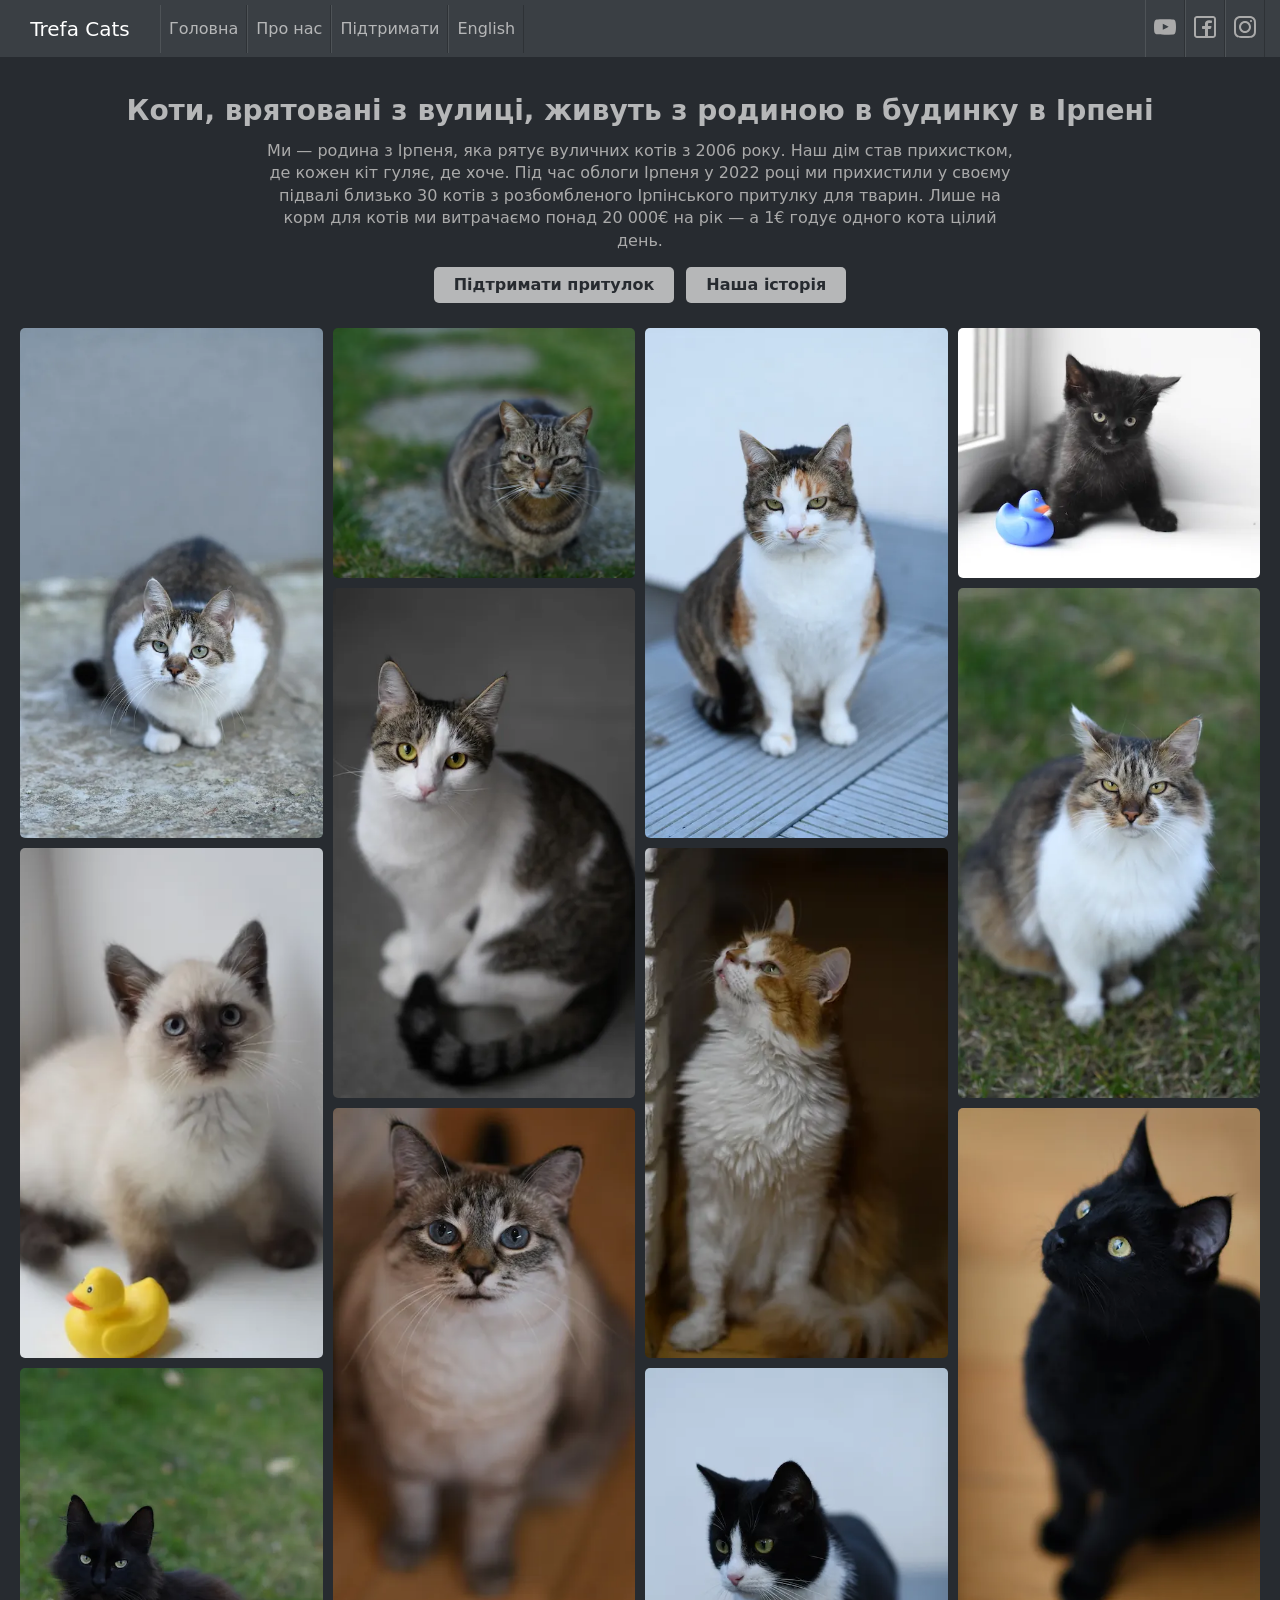
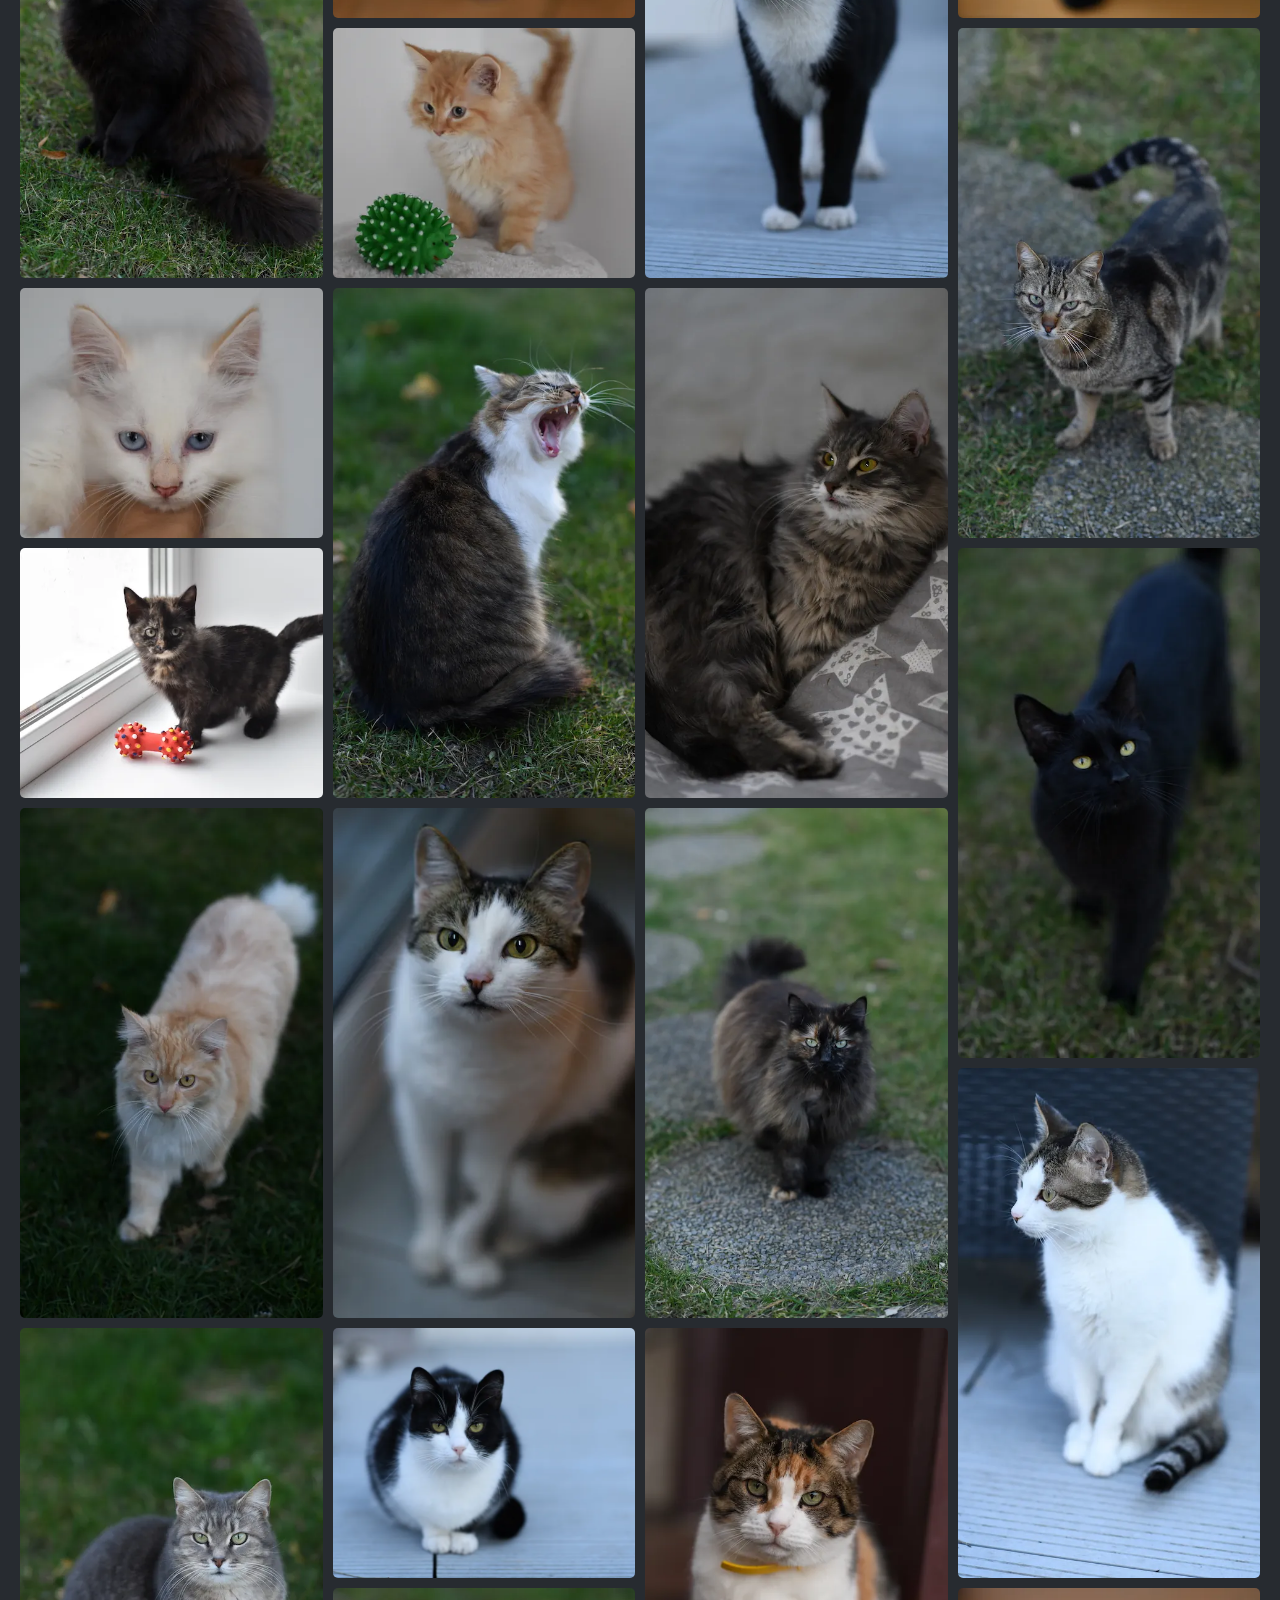
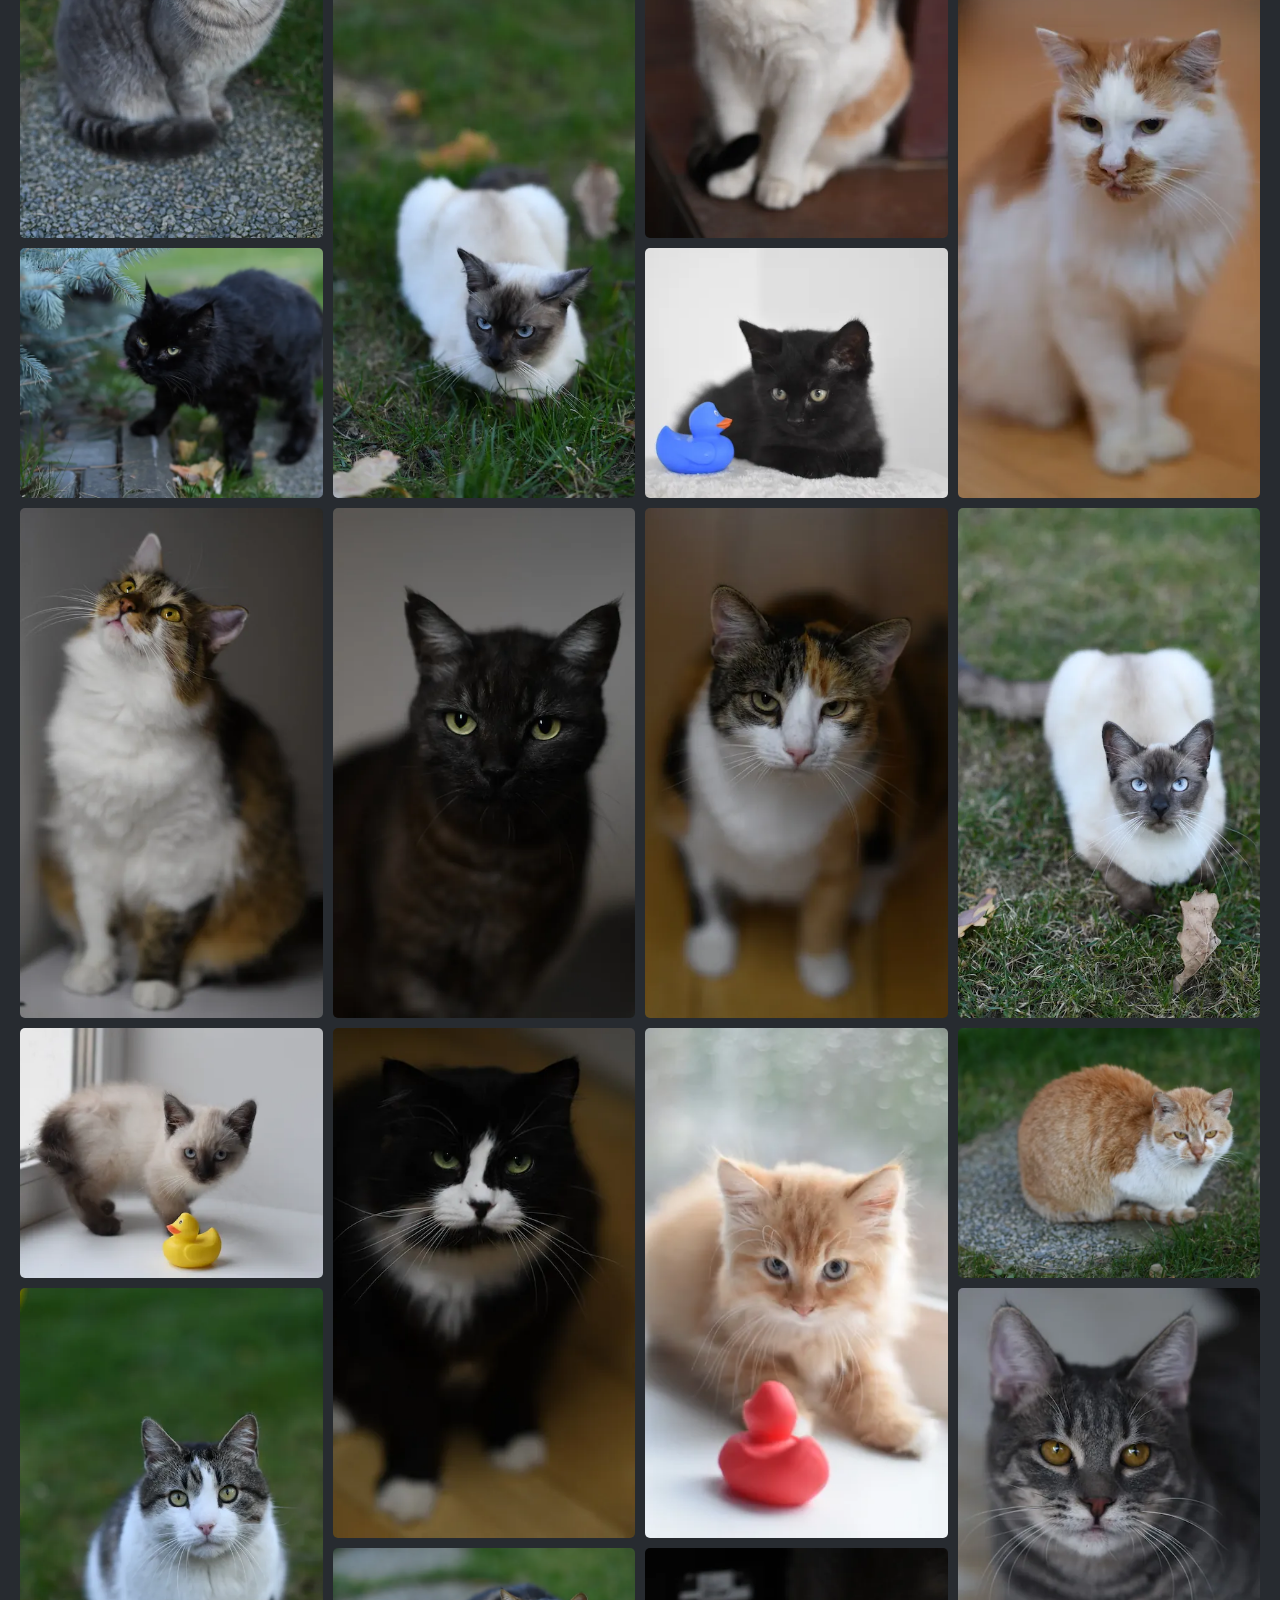
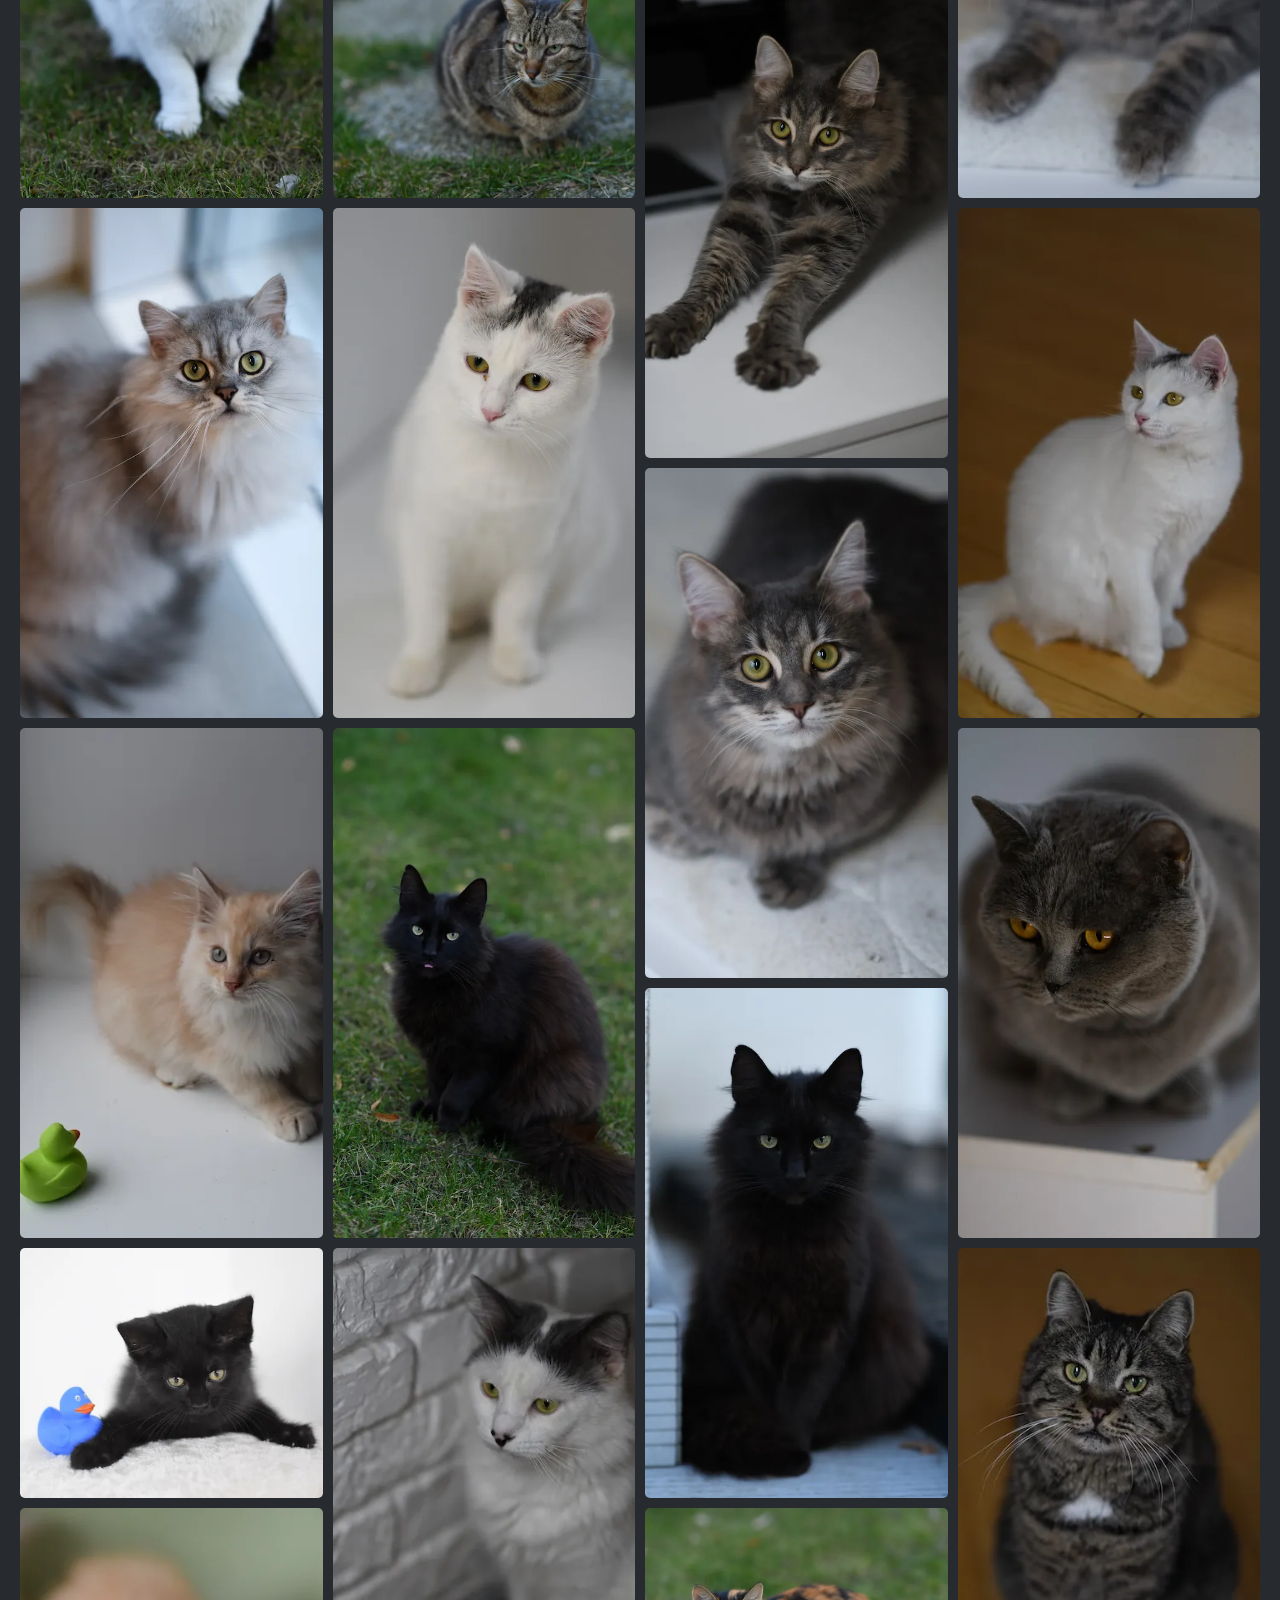
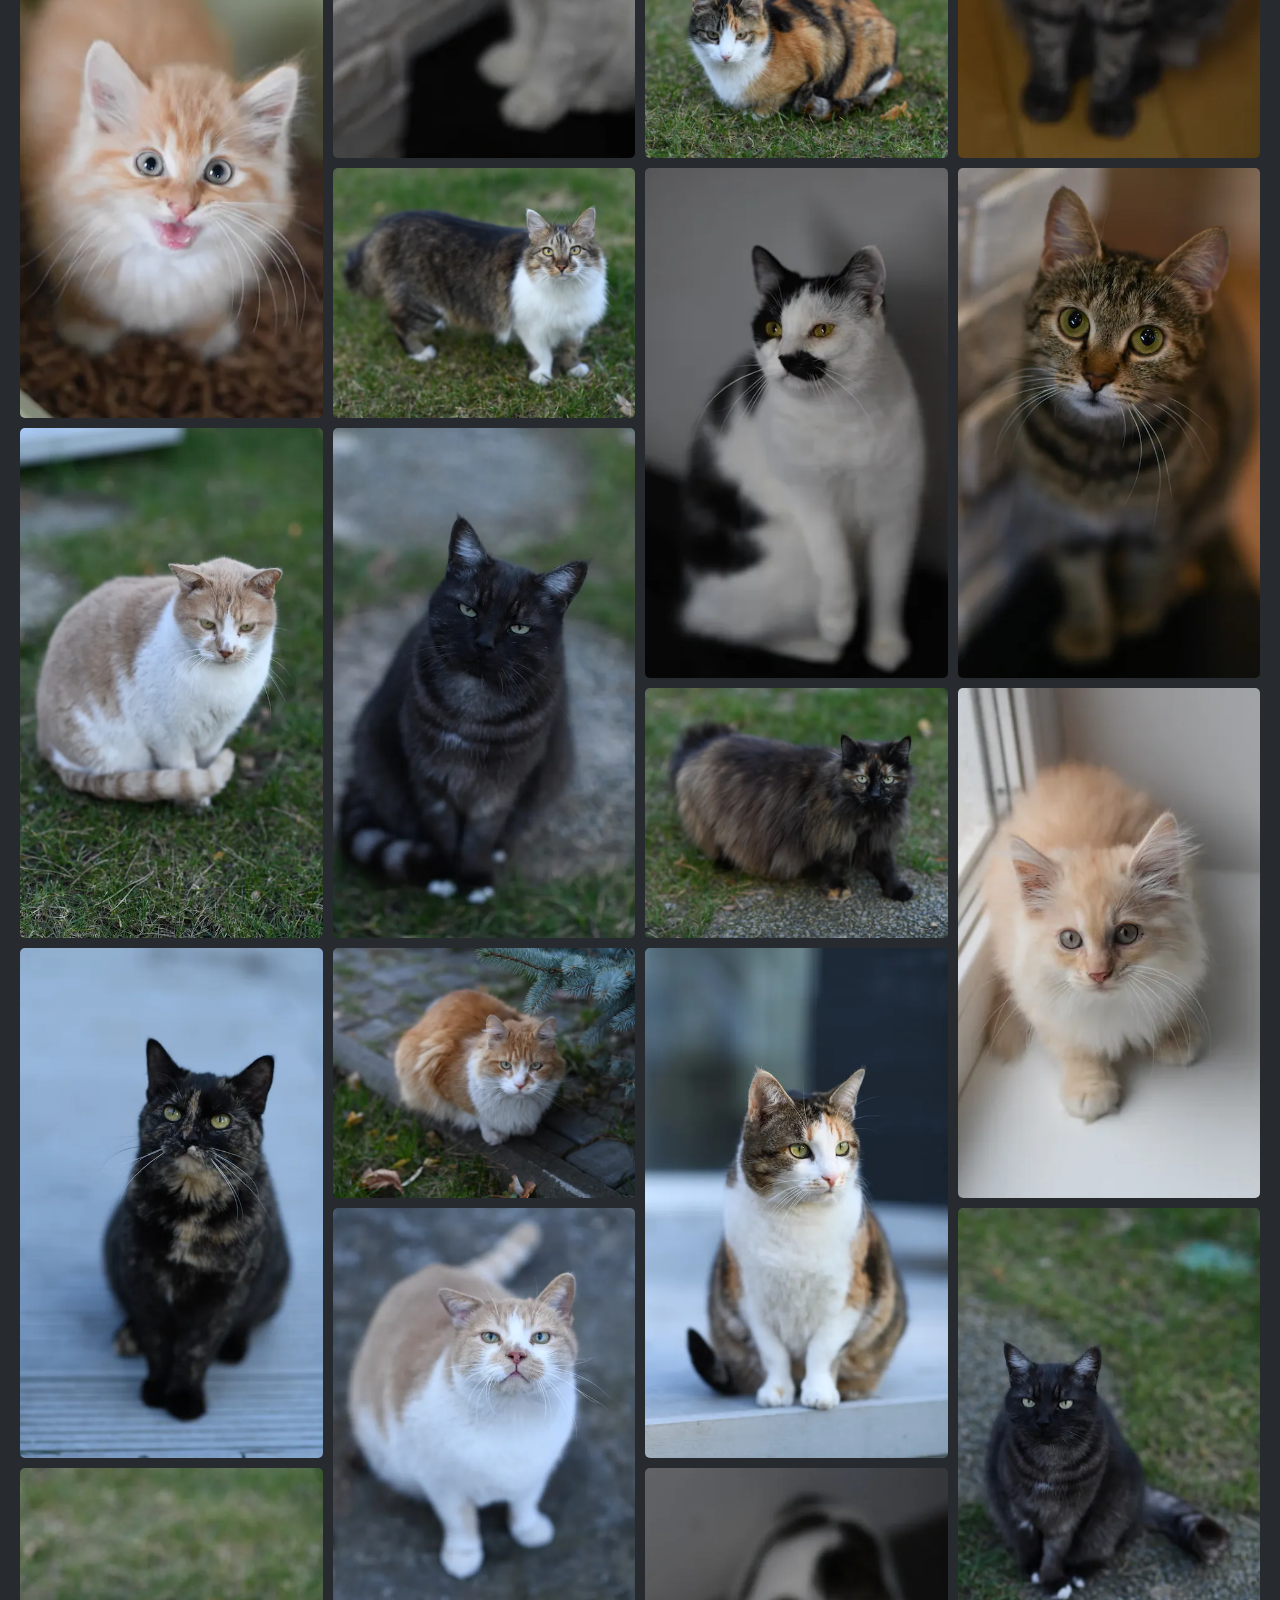
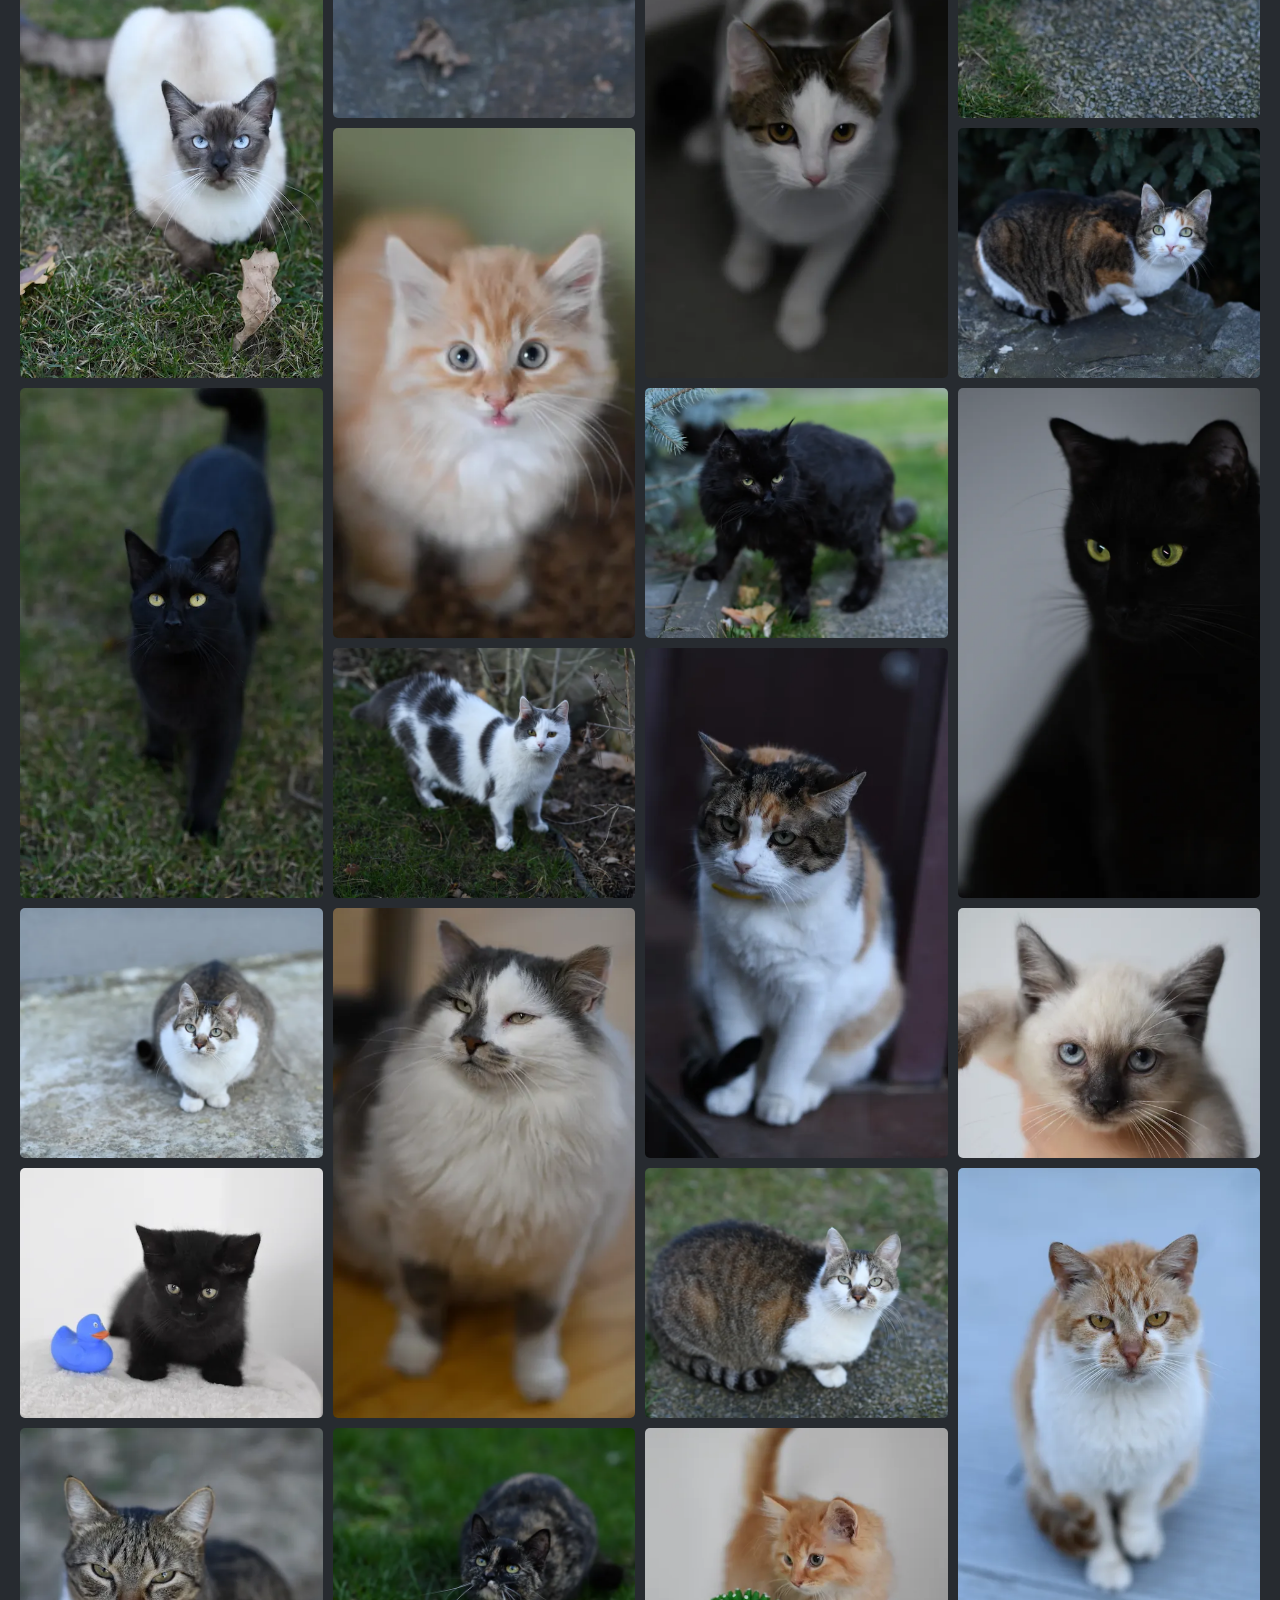
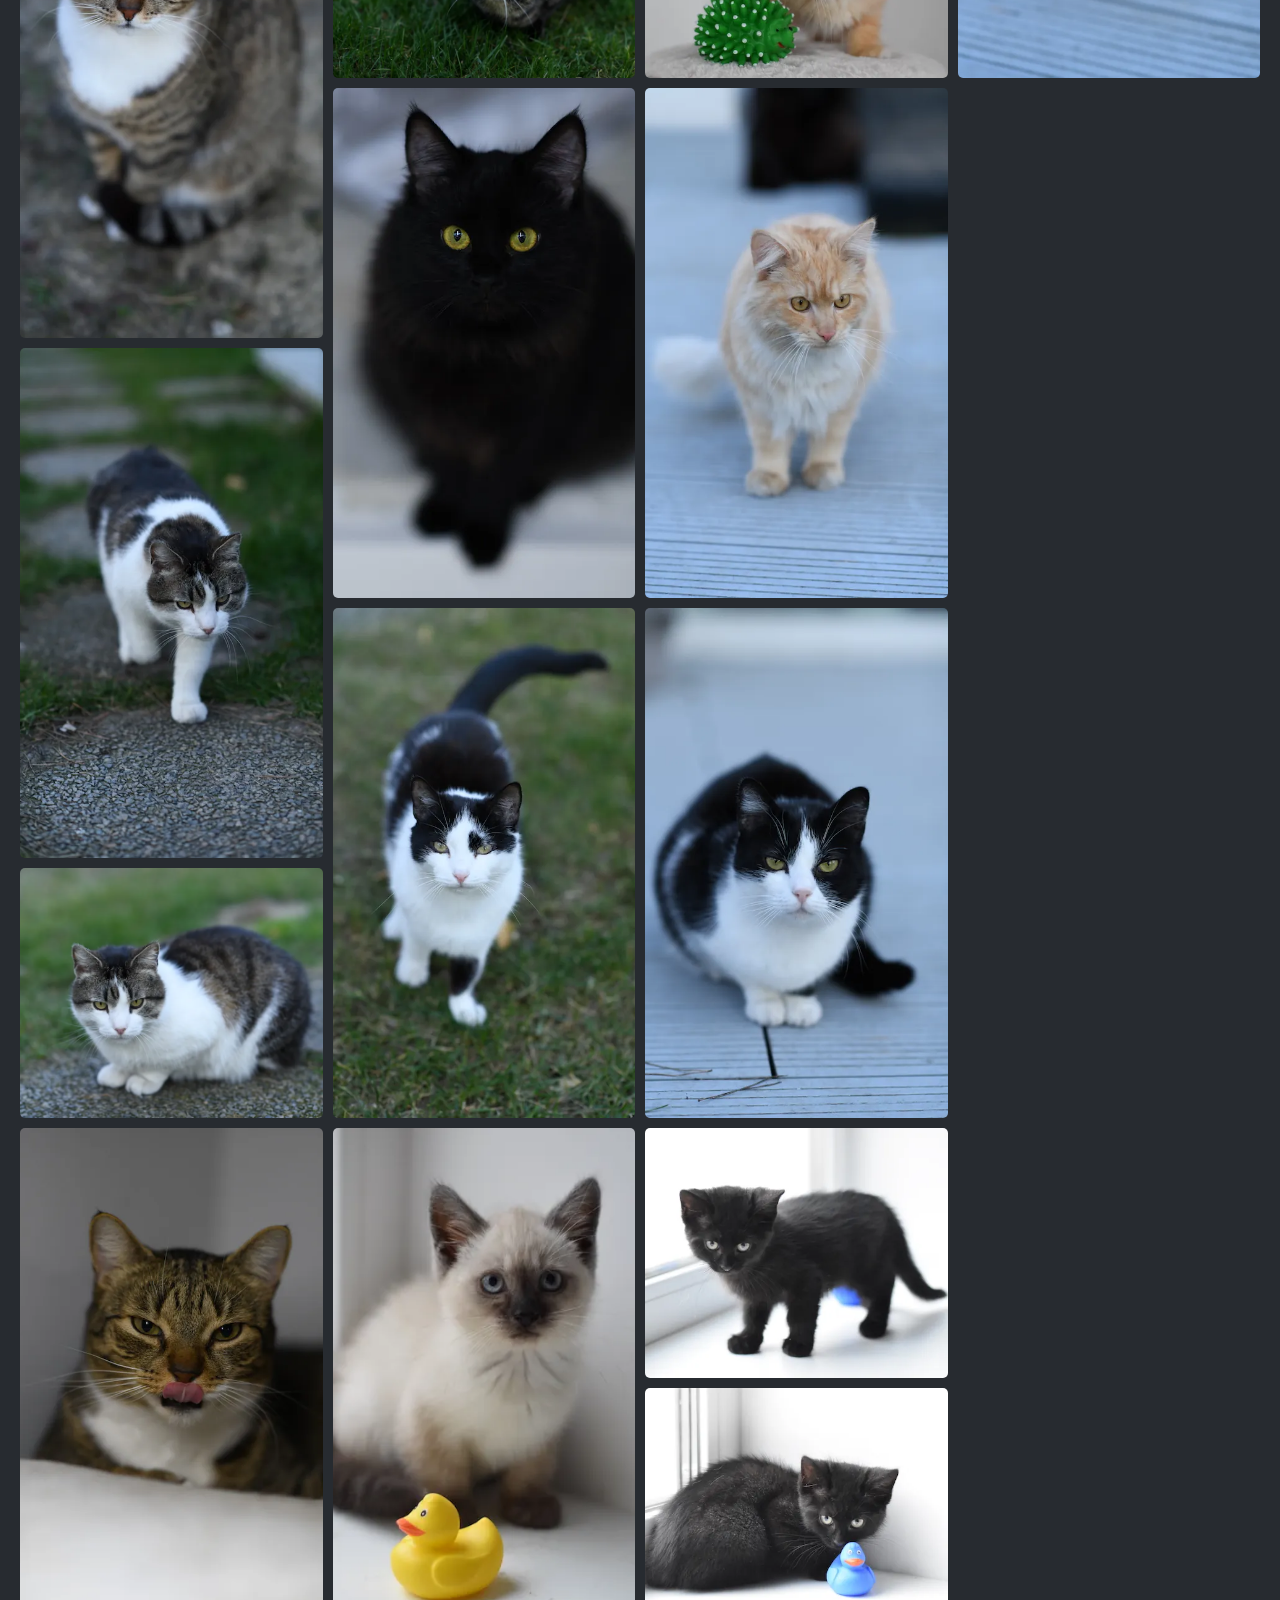
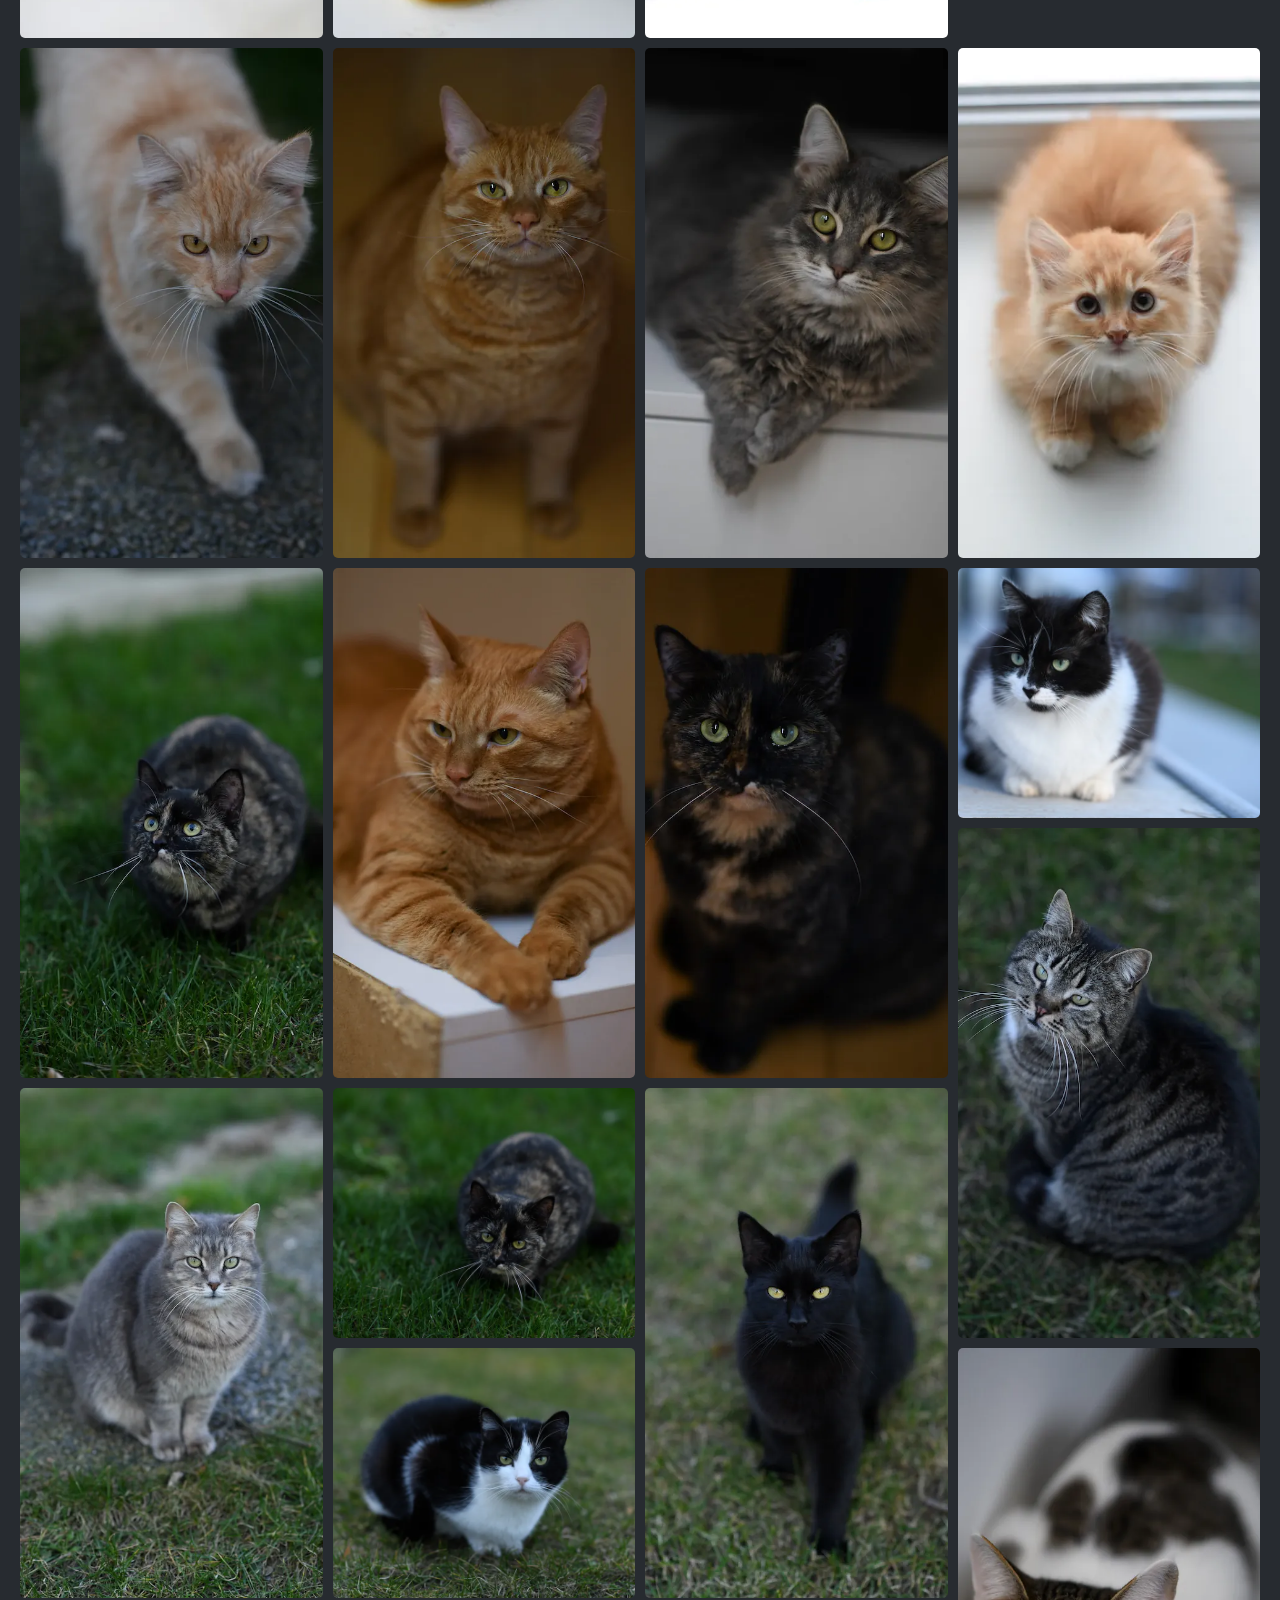
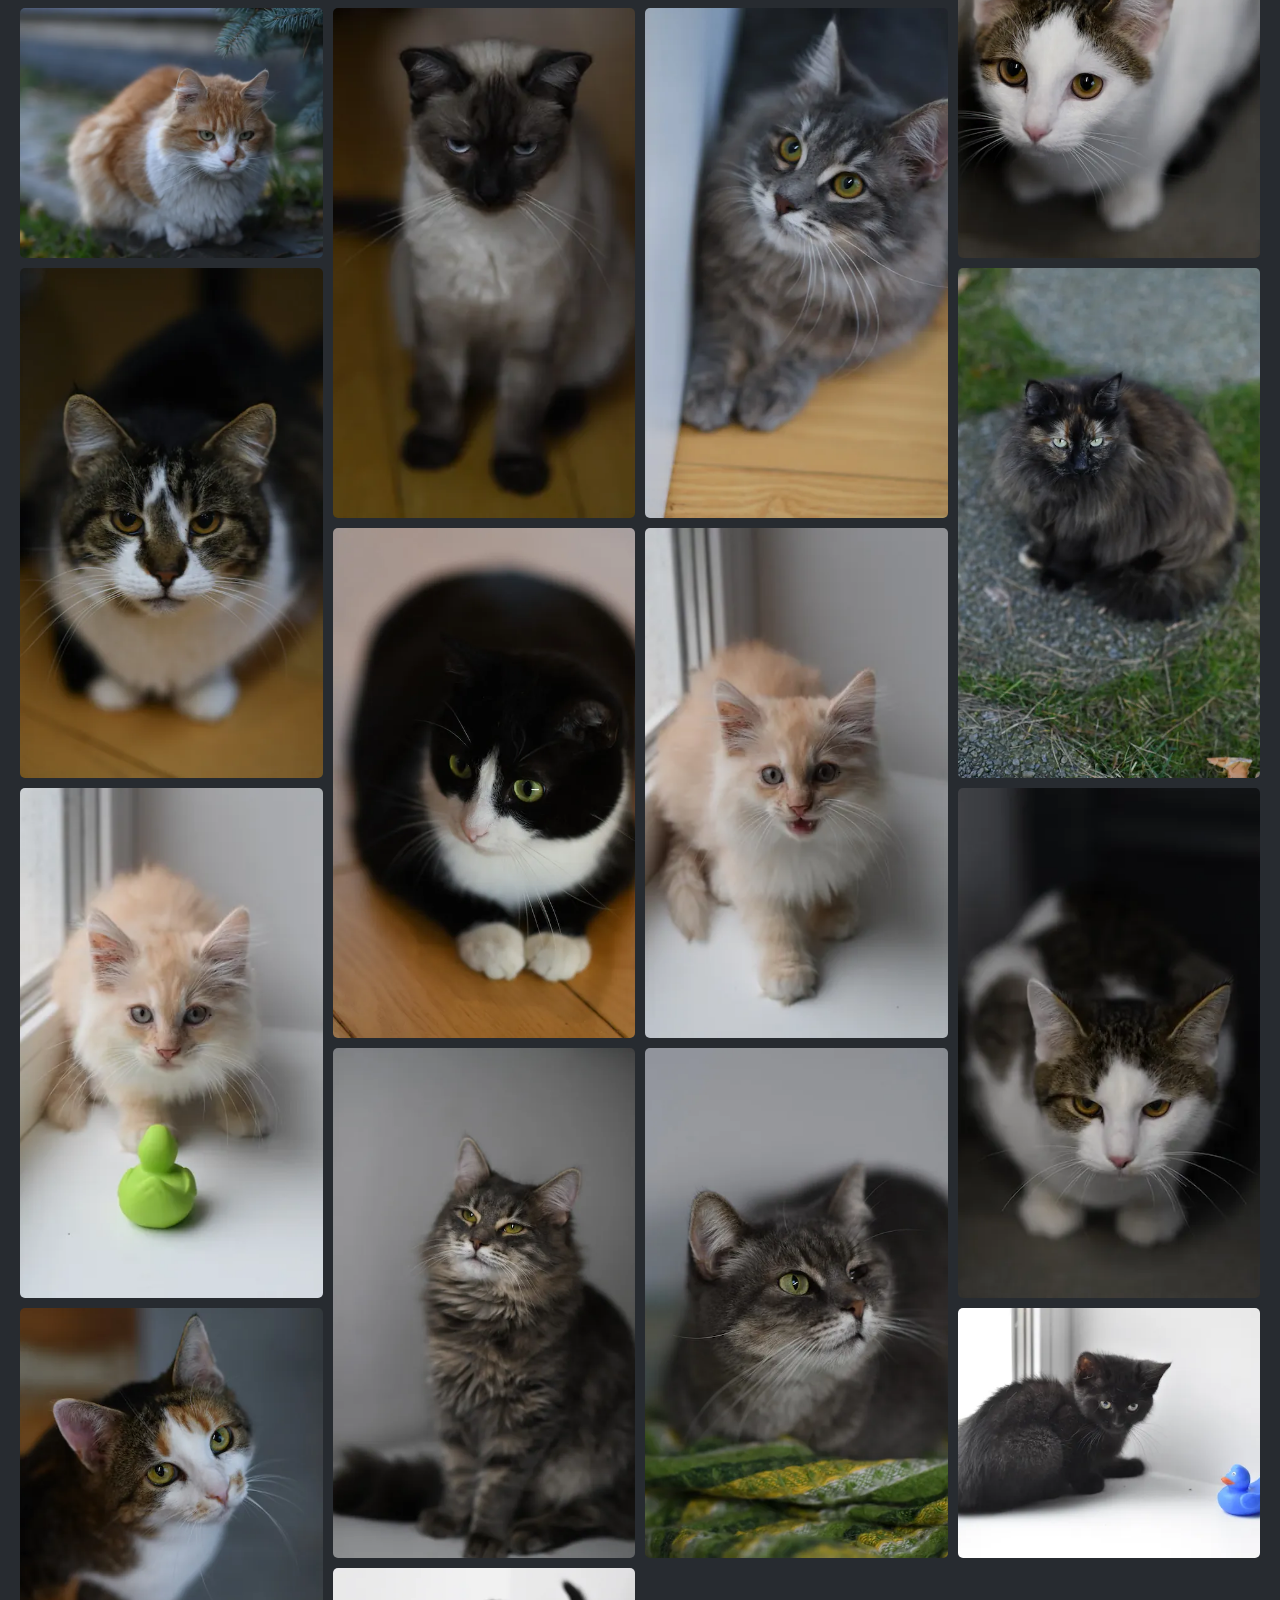
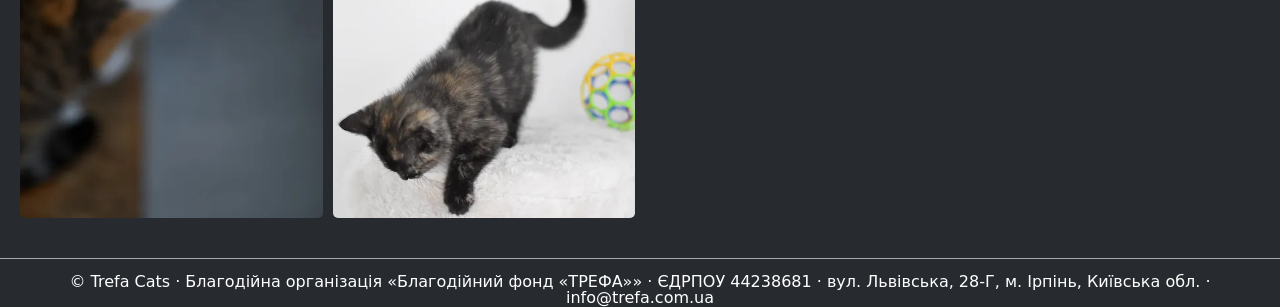
<file: uk/index.html>
<!DOCTYPE html>
<html lang="uk">
<head>
    <meta charset="UTF-8">
    <meta name="viewport" content="width=device-width, initial-scale=1.0">
    <link rel="icon" href="../favicon.ico" sizes="48x48">
    <link rel="icon" href="../favicon.svg" type="image/svg+xml">
    <link rel="apple-touch-icon" href="../apple-touch-icon.png">
    <title>Trefa Cats — врятовані коти, які живуть з родиною в Ірпені</title>
    <meta name="description" content="Коти, врятовані з вулиці, живуть з нашою родиною в будинку в Ірпені. Подивіться на їхні фото й допоможіть нам їх годувати: 1€ — це день харчування для одного кота.">
    <link rel="canonical" href="https://www.trefa.com.ua/uk/">
    <link rel="alternate" hreflang="en" href="https://www.trefa.com.ua/">
    <link rel="alternate" hreflang="uk" href="https://www.trefa.com.ua/uk/">
    <link rel="alternate" hreflang="x-default" href="https://www.trefa.com.ua/">
    <meta name="theme-color" content="#3a3f44">
    <meta property="og:type" content="website">
    <meta property="og:site_name" content="Trefa Cats">
    <meta property="og:title" content="Trefa Cats — врятовані коти, які живуть з родиною в Ірпені">
    <meta property="og:description" content="Коти, врятовані з вулиці, живуть з нашою родиною в будинку в Ірпені. Подивіться на їхні фото й допоможіть нам їх годувати: 1€ — це день харчування для одного кота.">
    <meta property="og:url" content="https://www.trefa.com.ua/uk/">
    <meta property="og:image" content="https://www.trefa.com.ua/images/og.jpg">
    <meta property="og:image:width" content="1200">
    <meta property="og:image:height" content="630">
    <meta property="og:image:alt" content="Троє врятованих котів притулку Trefa Cats">
    <meta property="og:locale" content="uk_UA">
    <meta property="og:locale:alternate" content="en_US">
    <meta name="twitter:card" content="summary_large_image">
    <script type="application/ld+json">{"@context":"https://schema.org","@type":"AnimalShelter","name":"Trefa Cats","alternateName":"Trefa Cats Shelter","url":"https://www.trefa.com.ua/","image":"https://www.trefa.com.ua/images/og.jpg","description":"Коти, врятовані з вулиці, живуть з родиною в будинку в Ірпені, Україна.","address":{"@type":"PostalAddress","addressLocality":"Irpin","addressCountry":"UA"},"sameAs":["https://www.youtube.com/@trefa9099","https://www.facebook.com/trefacats","https://www.instagram.com/trefa_catsshelter/"]}</script>
    <link href="../css/reset.css" rel="stylesheet">
    <link href="../css/style.css" rel="stylesheet">
</head>
<body>
    <header class="header">
        <div class="header__inner">
            <div class="header__inner-left">
                <a class="header__logo" href="./">Trefa Cats</a>
                <button class="menu__btn" type="button" aria-label="Меню" aria-expanded="false" aria-controls="site-menu">
                    <span class="btn-line"></span>
                    <span class="btn-line"></span>
                    <span class="btn-line"></span>
                </button>	
            </div>
            <div class="header__inner-right" id="site-menu">
                <nav class="menu">
                    <ul class="menu__list">
                        <li class="menu__item">
                          <a class="menu__link" href="./" aria-current="page">Головна</a>
                        </li>
                        <li class="menu__item">
                          <a class="menu__link" href="./about">Про нас</a>
                        </li>
                        <li class="menu__item">
                          <a class="menu__link" href="./support">Підтримати</a>
                        </li>
                        <li class="menu__item">
                          <a class="menu__link" href="../" lang="en" hreflang="en">English</a>
                        </li>
                    </ul>
                </nav>
                <div class="header__social">
                    <a class="header__social-youtube" href="https://www.youtube.com/@trefa9099">
                        <img class="social-icon" src="../images/youtube.svg" width="22" height="22" alt="YouTube">
                    </a>
                    <a class="header__social-facebook" href="https://www.facebook.com/trefacats">
                        <img class="social-icon" src="../images/facebook.svg" width="22" height="22" alt="Facebook">
                    </a>
                    <a class="header__social-instagram" href="https://www.instagram.com/trefa_catsshelter/">
                        <img class="social-icon" src="../images/instagram.svg" width="22" height="22" alt="Instagram">
                    </a>
                </div>

            </div>
        </div>
    </header>
    <main class="main">
        <section class="photos">
            <div class="container">
                <h1 class="main__title">Коти, врятовані з вулиці, живуть з родиною в будинку в Ірпені</h1>
                <p class="main__intro">Ми — родина з Ірпеня, яка рятує вуличних котів з 2006 року. Наш дім став прихистком, де кожен кіт гуляє, де хоче. Під час облоги Ірпеня у 2022 році ми прихистили у своєму підвалі близько 30 котів з розбомбленого Ірпінського притулку для тварин. Лише на корм для котів ми витрачаємо понад 20&nbsp;000€ на рік — а 1€ годує одного кота цілий день.</p>
                <p class="main__cta"><a class="cta" href="./support#donate">Підтримати притулок</a> <a class="cta" href="./about">Наша історія</a></p>
                <div class="gallery">
                    <div class="grid">
                        <div class="grid-wrapper">
                            <a class="tall" href="../images/gallery/trefa-cats_images-01.webp">
                                <img class="grid-wrapper-img" src="../images/gallery/trefa-cats_images-01.webp" alt="Смугасто-білий кіт присів на кам'яній сходинці" fetchpriority="high">
                            </a>
                            <a href="../images/gallery/trefa-cats_images-02.webp">
                                <img class="grid-wrapper-img" src="../images/gallery/trefa-cats_images-02.webp" alt="Смугастий кіт сидить на камені садової доріжки серед трави">
                            </a>
                            <a class="tall" href="../images/gallery/trefa-cats_images-03.webp">
                                <img class="grid-wrapper-img" src="../images/gallery/trefa-cats_images-03.webp" alt="Триколірна кішка сидить на сірому дерев'яному настилі">
                            </a>
                            <a href="../images/gallery/trefa-cats_images-04.webp">
                                <img class="grid-wrapper-img" src="../images/gallery/trefa-cats_images-04.webp" alt="Чорне кошеня біля вікна з блакитною гумовою качечкою">
                            </a>
                            <a class="tall" href="../images/gallery/trefa-cats_images-05.webp">
                                <img class="grid-wrapper-img" src="../images/gallery/trefa-cats_images-05.webp" alt="Смугасто-білий кіт сидить на сірому тлі">
                            </a>
                            <a class="tall" href="../images/gallery/trefa-cats_images-06.webp">
                                <img class="grid-wrapper-img" src="../images/gallery/trefa-cats_images-06.webp" alt="Смугасто-білий кіт сидить на траві">
                            </a>
                            <a class="tall" href="../images/gallery/trefa-cats_images-07.webp">
                                <img class="grid-wrapper-img" src="../images/gallery/trefa-cats_images-07.webp" alt="Сіамське кошеня поруч із жовтою гумовою качечкою">
                            </a>
                            <a class="tall" href="../images/gallery/trefa-cats_images-08.webp">
                                <img class="grid-wrapper-img" src="../images/gallery/trefa-cats_images-08.webp" alt="Пухнастий смугасто-білий кіт дивиться вгору">
                            </a>
                            <a class="tall" href="../images/gallery/trefa-cats_images-09.webp">
                                <img class="grid-wrapper-img" src="../images/gallery/trefa-cats_images-09.webp" alt="Блакитноокий кіт окрасу табі-пойнт на теплому тлі" loading="lazy" decoding="async">
                            </a>
                            <a class="tall" href="../images/gallery/trefa-cats_images-10.webp">
                                <img class="grid-wrapper-img" src="../images/gallery/trefa-cats_images-10.webp" alt="Зеленоокий чорний кіт дивиться вгору" loading="lazy" decoding="async">
                            </a>
                            <a class="tall" href="../images/gallery/trefa-cats_images-11.webp">
                                <img class="grid-wrapper-img" src="../images/gallery/trefa-cats_images-11.webp" alt="Пухнастий чорний кіт сидить на траві" loading="lazy" decoding="async">
                            </a>
                            <a class="tall" href="../images/gallery/trefa-cats_images-12.webp">
                                <img class="grid-wrapper-img" src="../images/gallery/trefa-cats_images-12.webp" alt="Чорно-білий кіт стоїть на сірому настилі" loading="lazy" decoding="async">
                            </a>
                            <a href="../images/gallery/trefa-cats_images-13.webp">
                                <img class="grid-wrapper-img" src="../images/gallery/trefa-cats_images-13.webp" alt="Руде кошеня із зеленим колючим м'ячиком" loading="lazy" decoding="async">
                            </a>
                            <a class="tall" href="../images/gallery/trefa-cats_images-14.webp">
                                <img class="grid-wrapper-img" src="../images/gallery/trefa-cats_images-14.webp" alt="Смугастий кіт іде камінцями садової доріжки" loading="lazy" decoding="async">
                            </a>
                            <a href="../images/gallery/trefa-cats_images-15.webp">
                                <img class="grid-wrapper-img" src="../images/gallery/trefa-cats_images-15.webp" alt="Пухнасте біле блакитнооке кошеня" loading="lazy" decoding="async">
                            </a>
                            <a class="tall" href="../images/gallery/trefa-cats_images-16.webp">
                                <img class="grid-wrapper-img" src="../images/gallery/trefa-cats_images-16.webp" alt="Смугасто-білий кіт позіхає на траві" loading="lazy" decoding="async">
                            </a>
                            <a class="tall" href="../images/gallery/trefa-cats_images-17.webp">
                                <img class="grid-wrapper-img" src="../images/gallery/trefa-cats_images-17.webp" alt="Пухнастий смугастий кіт лежить на ковдрі із зірочками" loading="lazy" decoding="async">
                            </a>
                            <a href="../images/gallery/trefa-cats_images-18.webp">
                                <img class="grid-wrapper-img" src="../images/gallery/trefa-cats_images-18.webp" alt="Черепахове кошеня біля вікна з червоною іграшкою" loading="lazy" decoding="async">
                            </a>
                            <a class="tall" href="../images/gallery/trefa-cats_images-19.webp">
                                <img class="grid-wrapper-img" src="../images/gallery/trefa-cats_images-19.webp" alt="Чорний кіт пробирається крізь траву" loading="lazy" decoding="async">
                            </a>
                            <a class="tall" href="../images/gallery/trefa-cats_images-20.webp">
                                <img class="grid-wrapper-img" src="../images/gallery/trefa-cats_images-20.webp" alt="Пухнастий кремовий кіт іде через газон" loading="lazy" decoding="async">
                            </a>
                            <a class="tall" href="../images/gallery/trefa-cats_images-21.webp">
                                <img class="grid-wrapper-img" src="../images/gallery/trefa-cats_images-21.webp" alt="Смугасто-білий кіт сидить біля вікна" loading="lazy" decoding="async">
                            </a>
                            <a class="tall" href="../images/gallery/trefa-cats_images-22.webp">
                                <img class="grid-wrapper-img" src="../images/gallery/trefa-cats_images-22.webp" alt="Пухнаста черепахова кішка на камені садової доріжки" loading="lazy" decoding="async">
                            </a>
                            <a class="tall" href="../images/gallery/trefa-cats_images-23.webp">
                                <img class="grid-wrapper-img" src="../images/gallery/trefa-cats_images-23.webp" alt="Біло-смугастий кіт сидить на настилі" loading="lazy" decoding="async">
                            </a>
                            <a class="tall" href="../images/gallery/trefa-cats_images-24.webp">
                                <img class="grid-wrapper-img" src="../images/gallery/trefa-cats_images-24.webp" alt="Сірий смугастий кіт сидить на камені серед трави" loading="lazy" decoding="async">
                            </a>
                            <a href="../images/gallery/trefa-cats_images-25.webp">
                                <img class="grid-wrapper-img" src="../images/gallery/trefa-cats_images-25.webp" alt="Чорно-білий кіт лежить на сірому настилі" loading="lazy" decoding="async">
                            </a>
                            <a class="tall" href="../images/gallery/trefa-cats_images-26.webp">
                                <img class="grid-wrapper-img" src="../images/gallery/trefa-cats_images-26.webp" alt="Триколірна кішка в жовтому нашийнику сидить у кімнаті" loading="lazy" decoding="async">
                            </a>
                            <a class="tall" href="../images/gallery/trefa-cats_images-27.webp">
                                <img class="grid-wrapper-img" src="../images/gallery/trefa-cats_images-27.webp" alt="Сіамський метис причаївся в траві" loading="lazy" decoding="async">
                            </a>
                            <a class="tall" href="../images/gallery/trefa-cats_images-28.webp">
                                <img class="grid-wrapper-img" src="../images/gallery/trefa-cats_images-28.webp" alt="Пухнастий рудо-білий кіт на дерев'яній підлозі" loading="lazy" decoding="async">
                            </a>
                            <a href="../images/gallery/trefa-cats_images-29.webp">
                                <img class="grid-wrapper-img" src="../images/gallery/trefa-cats_images-29.webp" alt="Чорний кіт біля блакитної ялинки в саду" loading="lazy" decoding="async">
                            </a>
                            <a href="../images/gallery/trefa-cats_images-30.webp">
                                <img class="grid-wrapper-img" src="../images/gallery/trefa-cats_images-30.webp" alt="Чорне кошеня лежить поруч із блакитною гумовою качечкою" loading="lazy" decoding="async">
                            </a>
                            <a class="tall" href="../images/gallery/trefa-cats_images-31.webp">
                                <img class="grid-wrapper-img" src="../images/gallery/trefa-cats_images-31.webp" alt="Смугасто-білий кіт у кімнаті дивиться вгору" loading="lazy" decoding="async">
                            </a>
                            <a class="tall" href="../images/gallery/trefa-cats_images-32.webp">
                                <img class="grid-wrapper-img" src="../images/gallery/trefa-cats_images-32.webp" alt="Темна черепахова кішка на сірому тлі" loading="lazy" decoding="async">
                            </a>
                            <a class="tall" href="../images/gallery/trefa-cats_images-33.webp">
                                <img class="grid-wrapper-img" src="../images/gallery/trefa-cats_images-33.webp" alt="Триколірна кішка сидить на дерев'яній підлозі" loading="lazy" decoding="async">
                            </a>
                            <a class="tall" href="../images/gallery/trefa-cats_images-34.webp">
                                <img class="grid-wrapper-img" src="../images/gallery/trefa-cats_images-34.webp" alt="Сіамський метис гуляє по траві" loading="lazy" decoding="async">
                            </a>
                            <a href="../images/gallery/trefa-cats_images-35.webp">
                                <img class="grid-wrapper-img" src="../images/gallery/trefa-cats_images-35.webp" alt="Сіамське кошеня біля вікна з жовтою качечкою" loading="lazy" decoding="async">
                            </a>
                            <a class="tall" href="../images/gallery/trefa-cats_images-36.webp">
                                <img class="grid-wrapper-img" src="../images/gallery/trefa-cats_images-36.webp" alt="Пухнастий чорно-білий кіт на дерев'яній підлозі" loading="lazy" decoding="async">
                            </a>
                            <a class="tall" href="../images/gallery/trefa-cats_images-37.webp">
                                <img class="grid-wrapper-img" src="../images/gallery/trefa-cats_images-37.webp" alt="Руде кошеня біля вікна з червоною гумовою качечкою" loading="lazy" decoding="async">
                            </a>
                            <a href="../images/gallery/trefa-cats_images-38.webp">
                                <img class="grid-wrapper-img" src="../images/gallery/trefa-cats_images-38.webp" alt="Рудо-білий кіт лежить на камені садової доріжки" loading="lazy" decoding="async">
                            </a>
                            <a class="tall" href="../images/gallery/trefa-cats_images-39.webp">
                                <img class="grid-wrapper-img" src="../images/gallery/trefa-cats_images-39.webp" alt="Біло-смугастий кіт сидить на траві" loading="lazy" decoding="async">
                            </a>
                            <a class="tall" href="../images/gallery/trefa-cats_images-40.webp">
                                <img class="grid-wrapper-img" src="../images/gallery/trefa-cats_images-40.webp" alt="Сірий смугастий кіт лежить на білій ковдрі" loading="lazy" decoding="async">
                            </a>
                            <a href="../images/gallery/trefa-cats_images-41.webp">
                                <img class="grid-wrapper-img" src="../images/gallery/trefa-cats_images-41.webp" alt="Смугастий кіт відпочиває на камені в саду" loading="lazy" decoding="async">
                            </a>
                            <a class="tall" href="../images/gallery/trefa-cats_images-42.webp">
                                <img class="grid-wrapper-img" src="../images/gallery/trefa-cats_images-42.webp" alt="Темний смугастий кіт розтягнувся на білій полиці" loading="lazy" decoding="async">
                            </a>
                            <a class="tall" href="../images/gallery/trefa-cats_images-43.webp">
                                <img class="grid-wrapper-img" src="../images/gallery/trefa-cats_images-43.webp" alt="Пухнастий сірий смугастий кіт сидить біля вікна" loading="lazy" decoding="async">
                            </a>
                            <a class="tall" href="../images/gallery/trefa-cats_images-44.webp">
                                <img class="grid-wrapper-img" src="../images/gallery/trefa-cats_images-44.webp" alt="Білий кіт із сірими плямами сидить у кімнаті" loading="lazy" decoding="async">
                            </a>
                            <a class="tall" href="../images/gallery/trefa-cats_images-45.webp">
                                <img class="grid-wrapper-img" src="../images/gallery/trefa-cats_images-45.webp" alt="Білий кіт сидить на дерев'яній підлозі" loading="lazy" decoding="async">
                            </a>
                            <a class="tall" href="../images/gallery/trefa-cats_images-46.webp">
                                <img class="grid-wrapper-img" src="../images/gallery/trefa-cats_images-46.webp" alt="Сірий смугастий кіт дивиться вгору з білого килимка" loading="lazy" decoding="async">
                            </a>
                            <a class="tall" href="../images/gallery/trefa-cats_images-47.webp">
                                <img class="grid-wrapper-img" src="../images/gallery/trefa-cats_images-47.webp" alt="Пухнастий кремовий кіт поруч із зеленою гумовою качечкою" loading="lazy" decoding="async">
                            </a>
                            <a class="tall" href="../images/gallery/trefa-cats_images-48.webp">
                                <img class="grid-wrapper-img" src="../images/gallery/trefa-cats_images-48.webp" alt="Пухнастий чорний кіт сидить на газоні" loading="lazy" decoding="async">
                            </a>
                            <a class="tall" href="../images/gallery/trefa-cats_images-49.webp">
                                <img class="grid-wrapper-img" src="../images/gallery/trefa-cats_images-49.webp" alt="Сірий кіт з бурштиновими очима відпочиває на коробці" loading="lazy" decoding="async">
                            </a>
                            <a class="tall" href="../images/gallery/trefa-cats_images-50.webp">
                                <img class="grid-wrapper-img" src="../images/gallery/trefa-cats_images-50.webp" alt="Пухнастий чорний кіт сидить біля вікна" loading="lazy" decoding="async">
                            </a>
                            <a href="../images/gallery/trefa-cats_images-51.webp">
                                <img class="grid-wrapper-img" src="../images/gallery/trefa-cats_images-51.webp" alt="Чорне кошеня лежить біля блакитної гумової качечки" loading="lazy" decoding="async">
                            </a>
                            <a class="tall" href="../images/gallery/trefa-cats_images-52.webp">
                                <img class="grid-wrapper-img" src="../images/gallery/trefa-cats_images-52.webp" alt="Біло-сірий кіт біля білої цегляної стіни" loading="lazy" decoding="async">
                            </a>
                            <a class="tall" href="../images/gallery/trefa-cats_images-53.webp">
                                <img class="grid-wrapper-img" src="../images/gallery/trefa-cats_images-53.webp" alt="Смугастий кіт сидить на дерев'яній підлозі" loading="lazy" decoding="async">
                            </a>
                            <a class="tall" href="../images/gallery/trefa-cats_images-54.webp">
                                <img class="grid-wrapper-img" src="../images/gallery/trefa-cats_images-54.webp" alt="Рудо-біле кошеня нявкає в камеру" loading="lazy" decoding="async">
                            </a>
                            <a href="../images/gallery/trefa-cats_images-55.webp">
                                <img class="grid-wrapper-img" src="../images/gallery/trefa-cats_images-55.webp" alt="Триколірна кішка лежить на траві" loading="lazy" decoding="async">
                            </a>
                            <a href="../images/gallery/trefa-cats_images-56.webp">
                                <img class="grid-wrapper-img" src="../images/gallery/trefa-cats_images-56.webp" alt="Смугасто-білий кіт стоїть на траві" loading="lazy" decoding="async">
                            </a>
                            <a class="tall" href="../images/gallery/trefa-cats_images-57.webp">
                                <img class="grid-wrapper-img" src="../images/gallery/trefa-cats_images-57.webp" alt="Чорно-білий кіт сидить у затінку" loading="lazy" decoding="async">
                            </a>
                            <a class="tall" href="../images/gallery/trefa-cats_images-58.webp">
                                <img class="grid-wrapper-img" src="../images/gallery/trefa-cats_images-58.webp" alt="Смугастий кіт сидить біля цегляної стіни" loading="lazy" decoding="async">
                            </a>
                            <a class="tall" href="../images/gallery/trefa-cats_images-59.webp">
                                <img class="grid-wrapper-img" src="../images/gallery/trefa-cats_images-59.webp" alt="Кремово-білий кіт сидить на траві" loading="lazy" decoding="async">
                            </a>
                            <a class="tall" href="../images/gallery/trefa-cats_images-60.webp">
                                <img class="grid-wrapper-img" src="../images/gallery/trefa-cats_images-60.webp" alt="Чорний кіт сидить на камені садової доріжки" loading="lazy" decoding="async">
                            </a>
                            <a href="../images/gallery/trefa-cats_images-61.webp">
                                <img class="grid-wrapper-img" src="../images/gallery/trefa-cats_images-61.webp" alt="Пухнаста темна черепахова кішка на траві" loading="lazy" decoding="async">
                            </a>
                            <a class="tall" href="../images/gallery/trefa-cats_images-62.webp">
                                <img class="grid-wrapper-img" src="../images/gallery/trefa-cats_images-62.webp" alt="Пухнасте кремове кошеня на підвіконні" loading="lazy" decoding="async">
                            </a>
                            <a class="tall" href="../images/gallery/trefa-cats_images-63.webp">
                                <img class="grid-wrapper-img" src="../images/gallery/trefa-cats_images-63.webp" alt="Черепахова кішка сидить на сірому настилі" loading="lazy" decoding="async">
                            </a>
                            <a href="../images/gallery/trefa-cats_images-64.webp">
                                <img class="grid-wrapper-img" src="../images/gallery/trefa-cats_images-64.webp" alt="Рудо-білий кіт під ялиною" loading="lazy" decoding="async">
                            </a>
                            <a class="tall" href="../images/gallery/trefa-cats_images-65.webp">
                                <img class="grid-wrapper-img" src="../images/gallery/trefa-cats_images-65.webp" alt="Триколірна кішка сидить на сходинці ґанку" loading="lazy" decoding="async">
                            </a>
                            <a class="tall" href="../images/gallery/trefa-cats_images-66.webp">
                                <img class="grid-wrapper-img" src="../images/gallery/trefa-cats_images-66.webp" alt="Кремово-білий кіт сидить на бруківці" loading="lazy" decoding="async">
                            </a>
                            <a class="tall" href="../images/gallery/trefa-cats_images-67.webp">
                                <img class="grid-wrapper-img" src="../images/gallery/trefa-cats_images-67.webp" alt="Темний смугастий кіт сидить на садовій доріжці" loading="lazy" decoding="async">
                            </a>
                            <a class="tall" href="../images/gallery/trefa-cats_images-68.webp">
                                <img class="grid-wrapper-img" src="../images/gallery/trefa-cats_images-68.webp" alt="Сіамський метис іде через траву" loading="lazy" decoding="async">
                            </a>
                            <a class="tall" href="../images/gallery/trefa-cats_images-69.webp">
                                <img class="grid-wrapper-img" src="../images/gallery/trefa-cats_images-69.webp" alt="Смугасто-білий кіт дивиться вгору в камеру" loading="lazy" decoding="async">
                            </a>
                            <a class="tall" href="../images/gallery/trefa-cats_images-70.webp">
                                <img class="grid-wrapper-img" src="../images/gallery/trefa-cats_images-70.webp" alt="Пухнасте руде кошеня показує язика" loading="lazy" decoding="async">
                            </a>
                            <a href="../images/gallery/trefa-cats_images-71.webp">
                                <img class="grid-wrapper-img" src="../images/gallery/trefa-cats_images-71.webp" alt="Триколірна кішка лежить на камені" loading="lazy" decoding="async">
                            </a>
                            <a class="tall" href="../images/gallery/trefa-cats_images-72.webp">
                                <img class="grid-wrapper-img" src="../images/gallery/trefa-cats_images-72.webp" alt="Чорний кіт іде по траві просто до камери" loading="lazy" decoding="async">
                            </a>
                            <a href="../images/gallery/trefa-cats_images-73.webp">
                                <img class="grid-wrapper-img" src="../images/gallery/trefa-cats_images-73.webp" alt="Пухнастий чорний кіт стоїть у саду" loading="lazy" decoding="async">
                            </a>
                            <a class="tall" href="../images/gallery/trefa-cats_images-74.webp">
                                <img class="grid-wrapper-img" src="../images/gallery/trefa-cats_images-74.webp" alt="Жовтоокий чорний кіт на сірому тлі" loading="lazy" decoding="async">
                            </a>
                            <a href="../images/gallery/trefa-cats_images-75.webp">
                                <img class="grid-wrapper-img" src="../images/gallery/trefa-cats_images-75.webp" alt="Плямистий чорно-білий кіт у саду" loading="lazy" decoding="async">
                            </a>
                            <a class="tall" href="../images/gallery/trefa-cats_images-76.webp">
                                <img class="grid-wrapper-img" src="../images/gallery/trefa-cats_images-76.webp" alt="Триколірна кішка сидить на темній дерев'яній сходинці" loading="lazy" decoding="async">
                            </a>
                            <a href="../images/gallery/trefa-cats_images-77.webp">
                                <img class="grid-wrapper-img" src="../images/gallery/trefa-cats_images-77.webp" alt="Смугасто-білий кіт присів на бетоні" loading="lazy" decoding="async">
                            </a>
                            <a class="tall" href="../images/gallery/trefa-cats_images-78.webp">
                                <img class="grid-wrapper-img" src="../images/gallery/trefa-cats_images-78.webp" alt="Пухнастий сіро-білий кіт сидить у кімнаті" loading="lazy" decoding="async">
                            </a>
                            <a href="../images/gallery/trefa-cats_images-79.webp">
                                <img class="grid-wrapper-img" src="../images/gallery/trefa-cats_images-79.webp" alt="Блакитнооке сіамське кошеня зблизька" loading="lazy" decoding="async">
                            </a>
                            <a href="../images/gallery/trefa-cats_images-80.webp">
                                <img class="grid-wrapper-img" src="../images/gallery/trefa-cats_images-80.webp" alt="Чорне кошеня поруч із блакитною гумовою качечкою" loading="lazy" decoding="async">
                            </a>
                            <a href="../images/gallery/trefa-cats_images-81.webp">
                                <img class="grid-wrapper-img" src="../images/gallery/trefa-cats_images-81.webp" alt="Смугасто-білий кіт лежить на камені садової доріжки" loading="lazy" decoding="async">
                            </a>
                            <a class="tall" href="../images/gallery/trefa-cats_images-82.webp">
                                <img class="grid-wrapper-img" src="../images/gallery/trefa-cats_images-82.webp" alt="Рудо-білий кіт сидить на сірому настилі" loading="lazy" decoding="async">
                            </a>
                            <a class="tall" href="../images/gallery/trefa-cats_images-83.webp">
                                <img class="grid-wrapper-img" src="../images/gallery/trefa-cats_images-83.webp" alt="Смугасто-білий кіт сидить на голій землі" loading="lazy" decoding="async">
                            </a>
                            <a href="../images/gallery/trefa-cats_images-84.webp">
                                <img class="grid-wrapper-img" src="../images/gallery/trefa-cats_images-84.webp" alt="Черепахова кішка причаїлася в траві" loading="lazy" decoding="async">
                            </a>
                            <a href="../images/gallery/trefa-cats_images-85.webp">
                                <img class="grid-wrapper-img" src="../images/gallery/trefa-cats_images-85.webp" alt="Руде кошеня грається зеленим колючим м'ячиком" loading="lazy" decoding="async">
                            </a>
                            <a class="tall" href="../images/gallery/trefa-cats_images-86.webp">
                                <img class="grid-wrapper-img" src="../images/gallery/trefa-cats_images-86.webp" alt="Пухнастий жовтоокий чорний кіт" loading="lazy" decoding="async">
                            </a>
                            <a class="tall" href="../images/gallery/trefa-cats_images-87.webp">
                                <img class="grid-wrapper-img" src="../images/gallery/trefa-cats_images-87.webp" alt="Пухнастий кремовий кіт іде сірим настилом" loading="lazy" decoding="async">
                            </a>
                            <a class="tall" href="../images/gallery/trefa-cats_images-88.webp">
                                <img class="grid-wrapper-img" src="../images/gallery/trefa-cats_images-88.webp" alt="Чорний кіт лежить на садовій доріжці" loading="lazy" decoding="async">
                            </a>
                            <a class="tall" href="../images/gallery/trefa-cats_images-89.webp">
                                <img class="grid-wrapper-img" src="../images/gallery/trefa-cats_images-89.webp" alt="Чорно-білий кіт іде камінцями садової доріжки" loading="lazy" decoding="async">
                            </a>
                            <a class="tall" href="../images/gallery/trefa-cats_images-90.webp">
                                <img class="grid-wrapper-img" src="../images/gallery/trefa-cats_images-90.webp" alt="Чорно-білий кіт гуляє по траві" loading="lazy" decoding="async">
                            </a>
                            <a class="tall" href="../images/gallery/trefa-cats_images-91.webp">
                                <img class="grid-wrapper-img" src="../images/gallery/trefa-cats_images-91.webp" alt="Чорно-білий кіт присів на сірому дерев'яному настилі" loading="lazy" decoding="async">
                            </a>
                            <a class="tall" href="../images/gallery/trefa-cats_images-92.webp">
                                <img class="grid-wrapper-img" src="../images/gallery/trefa-cats_images-92.webp" alt="Рудо-білий кіт у кімнаті дивиться вгору" loading="lazy" decoding="async">
                            </a>
                            <a href="../images/gallery/trefa-cats_images-93.webp">
                                <img class="grid-wrapper-img" src="../images/gallery/trefa-cats_images-93.webp" alt="Смугасто-білий кіт лежить на садовій доріжці" loading="lazy" decoding="async">
                            </a>
                            <a class="tall" href="../images/gallery/trefa-cats_images-94.webp">
                                <img class="grid-wrapper-img" src="../images/gallery/trefa-cats_images-94.webp" alt="Смугастий кіт облизується на білій ковдрі" loading="lazy" decoding="async">
                            </a>
                            <a class="tall" href="../images/gallery/trefa-cats_images-95.webp">
                                <img class="grid-wrapper-img" src="../images/gallery/trefa-cats_images-95.webp" alt="Сіамське кошеня біля вікна з жовтою качечкою" loading="lazy" decoding="async">
                            </a>
                            <a href="../images/gallery/trefa-cats_images-96.webp">
                                <img class="grid-wrapper-img" src="../images/gallery/trefa-cats_images-96.webp" alt="Чорне кошеня йде білим підвіконням" loading="lazy" decoding="async">
                            </a>
                            <a class="tall" href="../images/gallery/trefa-cats_images-97.webp">
                                <img class="grid-wrapper-img" src="../images/gallery/trefa-cats_images-97.webp" alt="Жовтоокий чорний кіт сидить у кімнаті" loading="lazy" decoding="async">
                            </a>
                            <a href="../images/gallery/trefa-cats_images-98.webp">
                                <img class="grid-wrapper-img" src="../images/gallery/trefa-cats_images-98.webp" alt="Чорне кошеня згорнулося клубочком біля блакитної гумової качечки" loading="lazy" decoding="async">
                            </a>
                            <a class="tall" href="../images/gallery/trefa-cats_images-99.webp">
                                <img class="grid-wrapper-img" src="../images/gallery/trefa-cats_images-99.webp" alt="Рудий кіт іде гравійною доріжкою" loading="lazy" decoding="async">
                            </a>
                            <a class="tall" href="../images/gallery/trefa-cats_images-100.webp">
                                <img class="grid-wrapper-img" src="../images/gallery/trefa-cats_images-100.webp" alt="Рудий смугастий кіт сидить у теплому світлі" loading="lazy" decoding="async">
                            </a>
                            <a class="tall" href="../images/gallery/trefa-cats_images-101.webp">
                                <img class="grid-wrapper-img" src="../images/gallery/trefa-cats_images-101.webp" alt="Сірий смугастий кіт лежить на білій полиці" loading="lazy" decoding="async">
                            </a>
                            <a class="tall" href="../images/gallery/trefa-cats_images-102.webp">
                                <img class="grid-wrapper-img" src="../images/gallery/trefa-cats_images-102.webp" alt="Пухнасте руде кошеня на білому підвіконні" loading="lazy" decoding="async">
                            </a>
                            <a class="tall" href="../images/gallery/trefa-cats_images-103.webp">
                                <img class="grid-wrapper-img" src="../images/gallery/trefa-cats_images-103.webp" alt="Черепахова кішка причаїлася в траві" loading="lazy" decoding="async">
                            </a>
                            <a class="tall" href="../images/gallery/trefa-cats_images-104.webp">
                                <img class="grid-wrapper-img" src="../images/gallery/trefa-cats_images-104.webp" alt="Рудий кіт лежить на білій коробці" loading="lazy" decoding="async">
                            </a>
                            <a class="tall" href="../images/gallery/trefa-cats_images-105.webp">
                                <img class="grid-wrapper-img" src="../images/gallery/trefa-cats_images-105.webp" alt="Зеленоока черепахова кішка в темряві" loading="lazy" decoding="async">
                            </a>
                            <a href="../images/gallery/trefa-cats_images-106.webp">
                                <img class="grid-wrapper-img" src="../images/gallery/trefa-cats_images-106.webp" alt="Чорно-білий кіт лежить біля вікна" loading="lazy" decoding="async">
                            </a>
                            <a class="tall" href="../images/gallery/trefa-cats_images-107.webp">
                                <img class="grid-wrapper-img" src="../images/gallery/trefa-cats_images-107.webp" alt="Сірий смугастий кіт сидить на траві" loading="lazy" decoding="async">
                            </a>
                            <a class="tall" href="../images/gallery/trefa-cats_images-108.webp">
                                <img class="grid-wrapper-img" src="../images/gallery/trefa-cats_images-108.webp" alt="Сірий смугастий кіт сидить у саду" loading="lazy" decoding="async">
                            </a>
                            <a href="../images/gallery/trefa-cats_images-109.webp">
                                <img class="grid-wrapper-img" src="../images/gallery/trefa-cats_images-109.webp" alt="Черепахова кішка низько припала до газону" loading="lazy" decoding="async">
                            </a>
                            <a class="tall" href="../images/gallery/trefa-cats_images-110.webp">
                                <img class="grid-wrapper-img" src="../images/gallery/trefa-cats_images-110.webp" alt="Чорний кіт іде просто до камери" loading="lazy" decoding="async">
                            </a>
                            <a href="../images/gallery/trefa-cats_images-111.webp">
                                <img class="grid-wrapper-img" src="../images/gallery/trefa-cats_images-111.webp" alt="Чорно-білий кіт лежить на траві" loading="lazy" decoding="async">
                            </a>
                            <a class="tall" href="../images/gallery/trefa-cats_images-112.webp">
                                <img class="grid-wrapper-img" src="../images/gallery/trefa-cats_images-112.webp" alt="Смугасто-білий кіт дивиться вгору в камеру" loading="lazy" decoding="async">
                            </a>
                            <a href="../images/gallery/trefa-cats_images-113.webp">
                                <img class="grid-wrapper-img" src="../images/gallery/trefa-cats_images-113.webp" alt="Рудо-білий кіт відпочиває під ялинкою" loading="lazy" decoding="async">
                            </a>
                            <a class="tall" href="../images/gallery/trefa-cats_images-114.webp">
                                <img class="grid-wrapper-img" src="../images/gallery/trefa-cats_images-114.webp" alt="Сіамський кіт сидить на дерев'яній підлозі" loading="lazy" decoding="async">
                            </a>
                            <a class="tall" href="../images/gallery/trefa-cats_images-115.webp">
                                <img class="grid-wrapper-img" src="../images/gallery/trefa-cats_images-115.webp" alt="Пухнастий сірий смугастий кіт лежить на дерев'яній підлозі" loading="lazy" decoding="async">
                            </a>
                            <a class="tall" href="../images/gallery/trefa-cats_images-116.webp">
                                <img class="grid-wrapper-img" src="../images/gallery/trefa-cats_images-116.webp" alt="Смугасто-білий кіт сидить на дерев'яній підлозі" loading="lazy" decoding="async">
                            </a>
                            <a class="tall" href="../images/gallery/trefa-cats_images-117.webp">
                                <img class="grid-wrapper-img" src="../images/gallery/trefa-cats_images-117.webp" alt="Пухнастий темний кіт сидить на садовій доріжці" loading="lazy" decoding="async">
                            </a>
                            <a class="tall" href="../images/gallery/trefa-cats_images-118.webp">
                                <img class="grid-wrapper-img" src="../images/gallery/trefa-cats_images-118.webp" alt="Чорно-білий кіт лежить на дерев'яній підлозі" loading="lazy" decoding="async">
                            </a>
                            <a class="tall" href="../images/gallery/trefa-cats_images-119.webp">
                                <img class="grid-wrapper-img" src="../images/gallery/trefa-cats_images-119.webp" alt="Пухнасте кремове кошеня нявкає біля вікна" loading="lazy" decoding="async">
                            </a>
                            <a class="tall" href="../images/gallery/trefa-cats_images-120.webp">
                                <img class="grid-wrapper-img" src="../images/gallery/trefa-cats_images-120.webp" alt="Пухнасте кремове кошеня поруч із зеленою гумовою качечкою" loading="lazy" decoding="async">
                            </a>
                            <a class="tall" href="../images/gallery/trefa-cats_images-121.webp">
                                <img class="grid-wrapper-img" src="../images/gallery/trefa-cats_images-121.webp" alt="Смугасто-білий кіт причаївся в тіні" loading="lazy" decoding="async">
                            </a>
                            <a class="tall" href="../images/gallery/trefa-cats_images-122.webp">
                                <img class="grid-wrapper-img" src="../images/gallery/trefa-cats_images-122.webp" alt="Пухнастий смугастий кіт сидить на сірому тлі" loading="lazy" decoding="async">
                            </a>
                            <a class="tall" href="../images/gallery/trefa-cats_images-123.webp">
                                <img class="grid-wrapper-img" src="../images/gallery/trefa-cats_images-123.webp" alt="Сірий смугастий кіт відпочиває на зеленій ковдрі" loading="lazy" decoding="async">
                            </a>
                            <a class="tall" href="../images/gallery/trefa-cats_images-124.webp">
                                <img class="grid-wrapper-img" src="../images/gallery/trefa-cats_images-124.webp" alt="Триколірна кішка визирає з-за рогу" loading="lazy" decoding="async">
                            </a>
                            <a href="../images/gallery/trefa-cats_images-125.webp">
                                <img class="grid-wrapper-img" src="../images/gallery/trefa-cats_images-125.webp" alt="Чорне кошеня біля вікна з блакитною качечкою" loading="lazy" decoding="async">
                            </a>
                            <a href="../images/gallery/trefa-cats_images-126.webp">
                                <img class="grid-wrapper-img" src="../images/gallery/trefa-cats_images-126.webp" alt="Черепахове кошеня грається різнокольоровим м'ячиком" loading="lazy" decoding="async">
                            </a>
                        </div>
    
                    </div>
                </div>
            </div>
        </section>
    </main>
    <dialog class="lightbox"><form method="dialog"><button aria-label="Закрити">×</button></form><img alt=""></dialog>
    <footer class="footer">
        <p class="footer__text">© Trefa Cats · Благодійна організація «Благодійний фонд «ТРЕФА»» · ЄДРПОУ 44238681 · вул. Львівська, 28-Г, м. Ірпінь, Київська обл. · <a href="mailto:info@trefa.com.ua">info@trefa.com.ua</a></p>
    </footer>
    <script src="../js/main.js"></script>
</body>
</html>
</file>
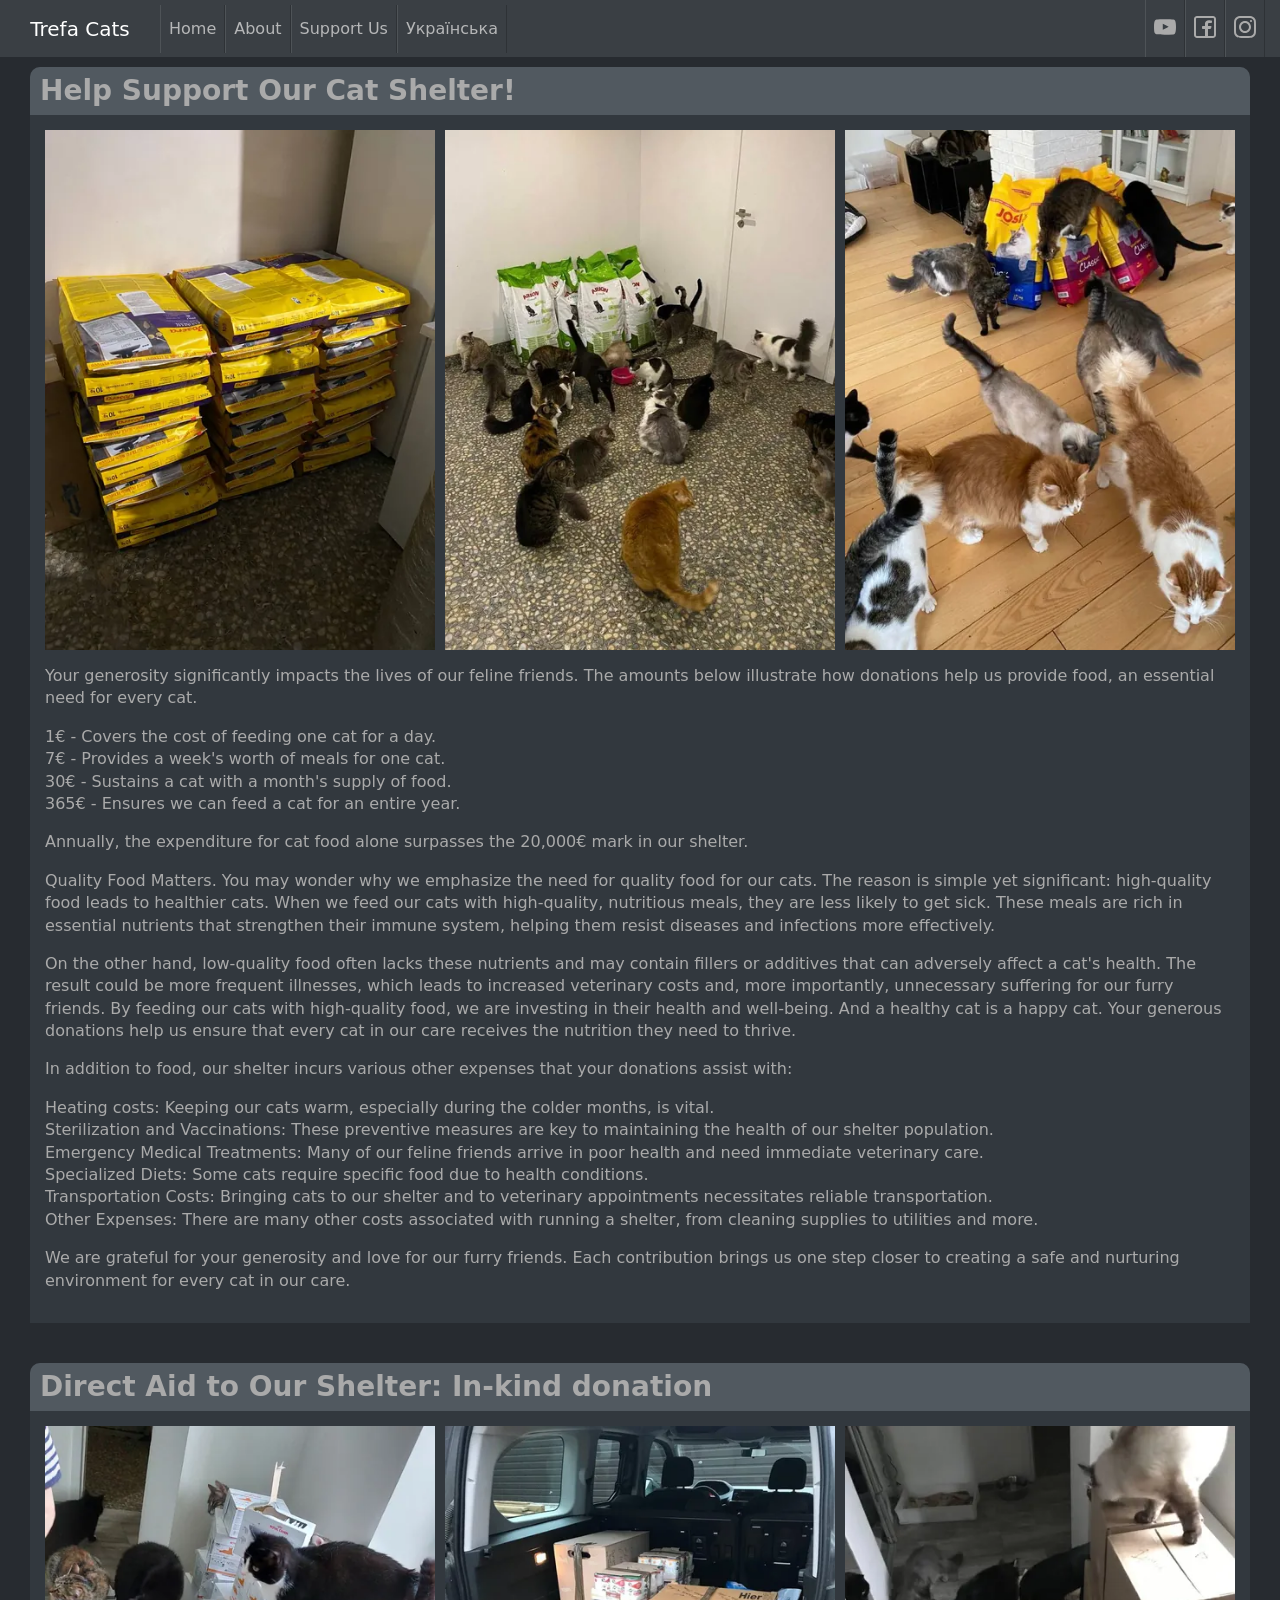
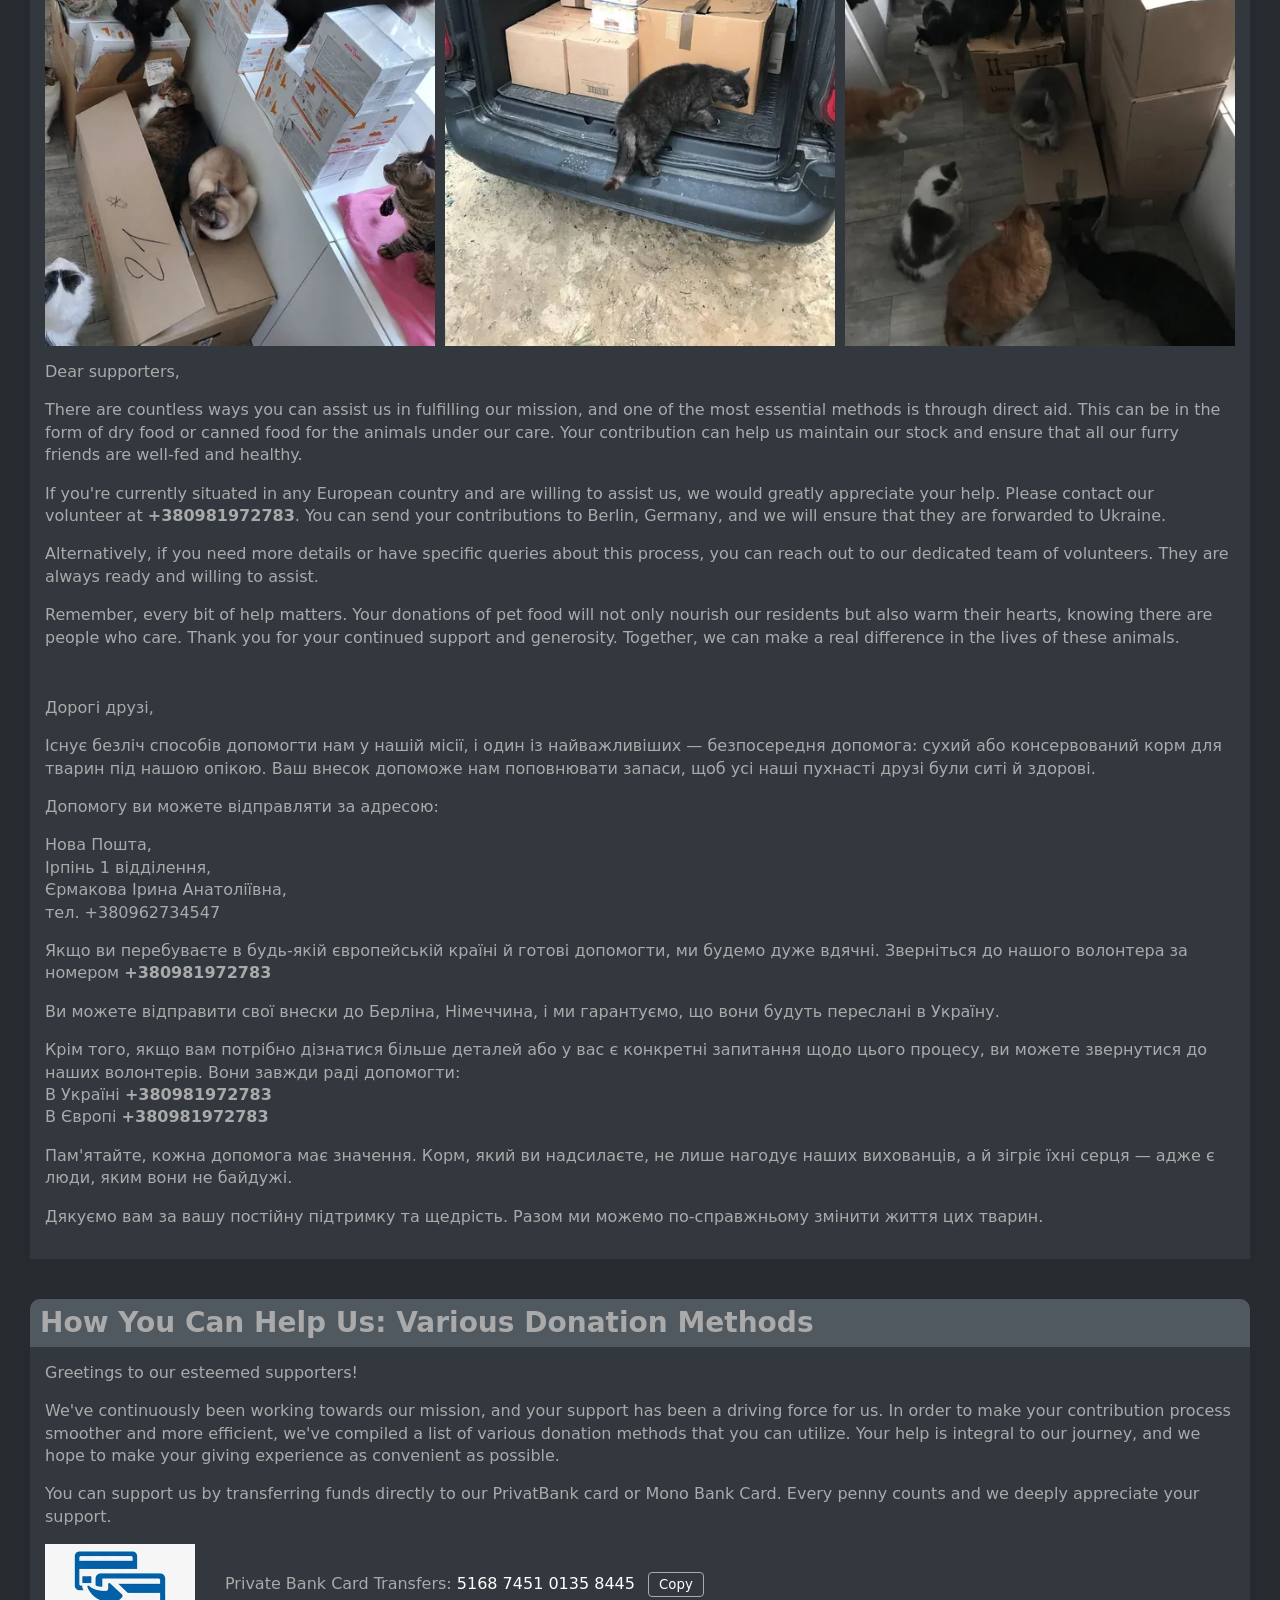
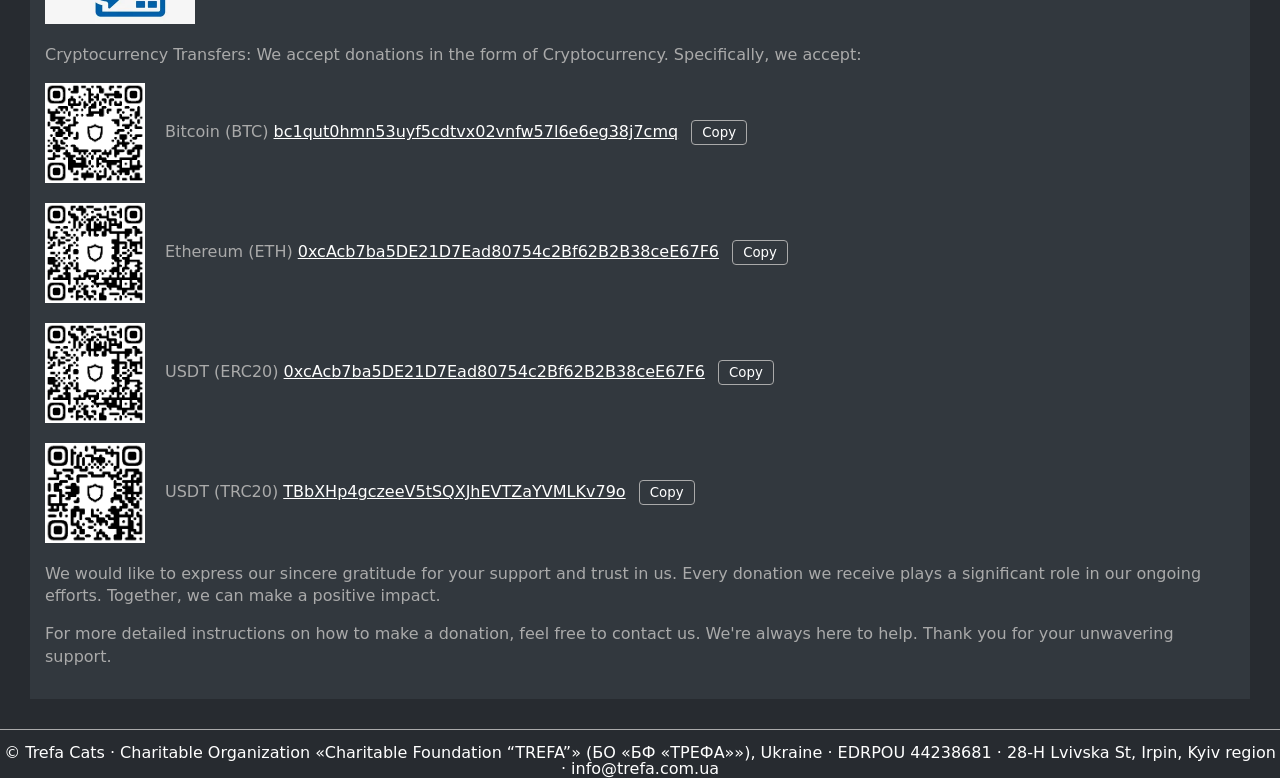
<file: support.html>
<!DOCTYPE html>
<html lang="en">
<head>
    <meta charset="UTF-8">
    <meta name="viewport" content="width=device-width, initial-scale=1.0">
    <link rel="icon" href="./favicon.ico" sizes="48x48">
    <link rel="icon" href="./favicon.svg" type="image/svg+xml">
    <link rel="apple-touch-icon" href="./apple-touch-icon.png">
    <title>Support Trefa Cats — donate to feed rescued cats in Ukraine</title>
    <meta name="description" content="1€ feeds one cat for a day. Donate by PrivatBank card or crypto (BTC, ETH, USDT), or send dry and canned cat food via Nova Poshta or Berlin.">
    <link rel="canonical" href="https://www.trefa.com.ua/support">
    <link rel="alternate" hreflang="en" href="https://www.trefa.com.ua/support">
    <link rel="alternate" hreflang="uk" href="https://www.trefa.com.ua/uk/support">
    <link rel="alternate" hreflang="x-default" href="https://www.trefa.com.ua/support">
    <meta name="theme-color" content="#3a3f44">
    <meta property="og:type" content="website">
    <meta property="og:site_name" content="Trefa Cats">
    <meta property="og:title" content="Support Trefa Cats — donate to feed rescued cats in Ukraine">
    <meta property="og:description" content="1€ feeds one cat for a day. Donate by PrivatBank card or crypto (BTC, ETH, USDT), or send dry and canned cat food via Nova Poshta or Berlin.">
    <meta property="og:url" content="https://www.trefa.com.ua/support">
    <meta property="og:image" content="https://www.trefa.com.ua/images/og.jpg">
    <meta property="og:image:width" content="1200">
    <meta property="og:image:height" content="630">
    <meta property="og:image:alt" content="Three rescued cats of the Trefa Cats shelter">
    <meta property="og:locale" content="en_US">
    <meta property="og:locale:alternate" content="uk_UA">
    <meta name="twitter:card" content="summary_large_image">
    <link href="./css/reset.css" rel="stylesheet">
    <link href="./css/style.css" rel="stylesheet">
</head>
<body>
    <header class="header">
        <div class="header__inner">
            <div class="header__inner-left">
                <a class="header__logo" href="./">Trefa Cats</a>
                <button class="menu__btn" type="button" aria-label="Menu" aria-expanded="false" aria-controls="site-menu">
                    <span class="btn-line"></span>
                    <span class="btn-line"></span>
                    <span class="btn-line"></span>
                </button>	
            </div>
            <div class="header__inner-right" id="site-menu">
                <nav class="menu">
                    <ul class="menu__list">
                        <li class="menu__item">
                          <a class="menu__link" href="./">Home</a>
                        </li>
                        <li class="menu__item">
                          <a class="menu__link" href="./about">About</a>
                        </li>
                        <li class="menu__item">
                          <a class="menu__link" href="./support" aria-current="page">Support Us</a>
                        </li>
                        <li class="menu__item">
                          <a class="menu__link" href="./uk/support" lang="uk" hreflang="uk">Українська</a>
                        </li>
                    </ul>
                </nav>
                <div class="header__social">
                    <a class="header__social-youtube" href="https://www.youtube.com/@trefa9099">
                        <img class="social-icon" src="./images/youtube.svg" width="22" height="22" alt="YouTube">
                    </a>
                    <a class="header__social-facebook" href="https://www.facebook.com/trefacats">
                        <img class="social-icon" src="./images/facebook.svg" width="22" height="22" alt="Facebook">
                    </a>
                    <a class="header__social-instagram" href="https://www.instagram.com/trefa_catsshelter/">
                        <img class="social-icon" src="./images/instagram.svg" width="22" height="22" alt="Instagram">
                    </a>
                </div>
            </div>
        </div>
    </header>
    <main class="main">
        <section class="support-1">
            <div class="container">
                <div class="support-1__inner">
                    <div class="support-1__inner-head">
                        <h1 class="support-1__inner-title">Help Support Our Cat Shelter!</h1>
                    </div>
                    <div class="support-1__inner-box">
                        <div class="support-1__images">
                            <img class="support-1__image" src="./images/support-1_1.webp" srcset="./images/support-1_1-450.webp 450w, ./images/support-1_1.webp 900w" sizes="(min-width: 1280px) 390px, 31vw" alt="Stacks of dry cat food bags" width="900" height="1200">
                            <img class="support-1__image" src="./images/support-1_2.webp" srcset="./images/support-1_2-450.webp 450w, ./images/support-1_2.webp 806w" sizes="(min-width: 1280px) 390px, 31vw" alt="Cats gathering at feeding time in the cat room" width="806" height="1075">
                            <img class="support-1__image" src="./images/support-1_3.webp" srcset="./images/support-1_3-450.webp 450w, ./images/support-1_3.webp 793w" sizes="(min-width: 1280px) 390px, 31vw" alt="Cats around bags of donated cat food" width="793" height="1057">
                        </div>
                        <p class="support-1__inner-text">Your generosity significantly impacts the lives of our feline friends. The amounts below illustrate how donations help us provide food, an essential need for every cat.</p>
                        <p class="support-1__inner-text">1€ - Covers the cost of feeding one cat for a day.
                        <br>
                        7€ - Provides a week's worth of meals for one cat.
                        <br>
                        30€ - Sustains a cat with a month's supply of food.
                        <br>
                        365€ - Ensures we can feed a cat for an entire year.</p>
                        <p class="support-1__inner-text">Annually, the expenditure for cat food alone surpasses the 20,000€ mark in our shelter. </p>
                        <p class="support-1__inner-text">Quality Food Matters. You may wonder why we emphasize the need for quality food for our cats. The reason is simple yet significant: high-quality food leads to healthier cats. When we feed our cats with high-quality, nutritious meals, they are less likely to get sick. These meals are rich in essential nutrients that strengthen their immune system, helping them resist diseases and infections more effectively.</p>
                        <p class="support-1__inner-text">On the other hand, low-quality food often lacks these nutrients and may contain fillers or additives that can adversely affect a cat's health. The result could be more frequent illnesses, which leads to increased veterinary costs and, more importantly, unnecessary suffering for our furry friends. By feeding our cats with high-quality food, we are investing in their health and well-being. And a healthy cat is a happy cat. Your generous donations help us ensure that every cat in our care receives the nutrition they need to thrive.</p>
                        <p class="support-1__inner-text">In addition to food, our shelter incurs various other expenses that your donations assist with:</p>
                        <p class="support-1__inner-text">Heating costs: Keeping our cats warm, especially during the colder months, is vital.
                        <br>
                        Sterilization and Vaccinations: These preventive measures are key to maintaining the health of our shelter population.
                        <br>
                        Emergency Medical Treatments: Many of our feline friends arrive in poor health and need immediate veterinary care.
                        <br>
                        Specialized Diets: Some cats require specific food due to health conditions.
                        <br>
                        Transportation Costs: Bringing cats to our shelter and to veterinary appointments necessitates reliable transportation.
                        <br>
                        Other Expenses: There are many other costs associated with running a shelter, from cleaning supplies to utilities and more.</p>
                        <p class="support-1__inner-text">We are grateful for your generosity and love for our furry friends. Each contribution brings us one step closer to creating a safe and nurturing environment for every cat in our care.</p>
                    </div>
                </div>
            </div>
        </section>
        <section class="support-2">
            <div class="container">
                <div class="support-2__inner">
                    <div class="support-2__inner-head">
                        <h2 class="support-2__inner-title">Direct Aid to Our Shelter: In-kind donation</h2>
                    </div>
                    <div class="support-2__inner-box">
                        <div class="support-2__images">
                            <img class="support-1__image" src="./images/support-2_1.webp" srcset="./images/support-2_1-450.webp 450w, ./images/support-2_1.webp 900w" sizes="(min-width: 1280px) 390px, 31vw" alt="Cats among boxes of donated canned food" width="900" height="1200" loading="lazy">
                            <img class="support-1__image" src="./images/support-2_2.webp" srcset="./images/support-2_2-450.webp 450w, ./images/support-2_2.webp 900w" sizes="(min-width: 1280px) 390px, 31vw" alt="A cat in a car boot loaded with donation boxes" width="900" height="1200" loading="lazy">
                            <img class="support-1__image" src="./images/support-2_3.webp" srcset="./images/support-2_3-450.webp 450w, ./images/support-2_3.webp 900w" sizes="(min-width: 1280px) 390px, 31vw" alt="Cats exploring stacks of donation boxes" width="900" height="1200" loading="lazy">
                        </div>
                        <p class="support-2__inner-text">Dear supporters,</p>
                        <p class="support-2__inner-text">There are countless ways you can assist us in fulfilling our mission, and one of the most essential methods is through direct aid. This can be in the form of dry food or canned food for the animals under our care. Your contribution can help us maintain our stock and ensure that all our furry friends are well-fed and healthy.</p>
                        <p class="support-2__inner-text">If you're currently situated in any European country and are willing to assist us, we would greatly appreciate your help. Please contact our volunteer at <a class="phonenumber" href="tel:+380981972783"><b>+380981972783</b></a>. You can send your contributions to Berlin, Germany, and we will ensure that they are forwarded to Ukraine. </p>
                        <p class="support-2__inner-text">Alternatively, if you need more details or have specific queries about this process, you can reach out to our dedicated team of volunteers. They are always ready and willing to assist.</p>
                        <p class="support-2__inner-text">Remember, every bit of help matters. Your donations of pet food will not only nourish our residents but also warm their hearts, knowing there are people who care. Thank you for your continued support and generosity. Together, we can make a real difference in the lives of these animals.</p>
                        <br>
                        <br>
                        <div lang="uk">
                        <p class="support-2__inner-text">Дорогі друзі,</p>
                        <p class="support-2__inner-text">Існує безліч способів допомогти нам у нашій місії, і один із найважливіших — безпосередня допомога: сухий або консервований корм для тварин під нашою опікою. Ваш внесок допоможе нам поповнювати запаси, щоб усі наші пухнасті друзі були ситі й здорові.</p>
                        <p class="support-2__inner-text">Допомогу ви можете відправляти за адресою: </p>
                        <p class="support-2__inner-text">
                            Нова Пошта,
                            <br>
                            Ірпінь 1 відділення,
                            <br>
                            Єрмакова Ірина Анатоліївна,
                            <br>
                            тел. +380962734547
                        </p>
                        <p class="support-2__inner-text">Якщо ви перебуваєте в будь-якій європейській країні й готові допомогти, ми будемо дуже вдячні. Зверніться до нашого волонтера за номером <a class="phonenumber" href="tel:+380981972783"><b>+380981972783</b></a></p>
                        <p class="support-2__inner-text">Ви можете відправити свої внески до Берліна, Німеччина, і ми гарантуємо, що вони будуть переслані в Україну.</p>
                        <p class="support-2__inner-text">Крім того, якщо вам потрібно дізнатися більше деталей або у вас є конкретні запитання щодо цього процесу, ви можете звернутися до наших волонтерів. Вони завжди раді допомогти:
                        <br>
                        В Україні <a class="phonenumber" href="tel:+380981972783"><b>+380981972783</b></a>
                        <br>
                        В Європі <a class="phonenumber" href="tel:+380981972783"><b>+380981972783</b></a></p>
                        <p class="support-2__inner-text">Пам'ятайте, кожна допомога має значення. Корм, який ви надсилаєте, не лише нагодує наших вихованців, а й зігріє їхні серця — адже є люди, яким вони не байдужі.</p>
                        <p class="support-2__inner-text">Дякуємо вам за вашу постійну підтримку та щедрість. Разом ми можемо по-справжньому змінити життя цих тварин.</p>
                        </div>
                    </div>
                </div>
            </div>
        </section>
        <section class="support-3" id="donate">
            <div class="container">
                <div class="support-3__inner">
                    <div class="support-3__inner-head">
                        <h2 class="support-3__inner-title">How You Can Help Us: Various Donation Methods</h2>
                    </div>
                    <div class="support-3__inner-box">
                        <p class="support-3__inner-text">Greetings to our esteemed supporters!</p>
                        <p class="support-3__inner-text">We've continuously been working towards our mission, and your support has been a driving force for us. In order to make your contribution process smoother and more efficient, we've compiled a list of various donation methods that you can utilize. Your help is integral to our journey, and we hope to make your giving experience as convenient as possible.</p>
                        <p class="support-3__inner-text">You can support us by transferring funds directly to our PrivatBank card or Mono Bank Card. Every penny counts and we deeply appreciate your support.</p>
                        <div class="support-3__cards">
                            <img class="support-3__cards-img" src="./images/cards.webp" width="150" height="80" alt="">
                            <div class="support-3__cards-text">
                                <p class="cards-number">Private Bank Card Transfers: <span>5168 7451 0135 8445</span> <button type="button" class="copy" data-copy="5168745101358445">Copy</button></p>
                            </div>
                        </div>
                        <p class="support-3__inner-text">Cryptocurrency Transfers: We accept donations in the form of Cryptocurrency. Specifically, we accept:</p>
                        <div class="support-3__crypto">
                            <img class="support-3__crypto-img" src="./images/btc.png" width="100" height="100" alt="Bitcoin (BTC) QR code">
                            <p class="crypto-number">Bitcoin (BTC) <span>bc1qut0hmn53uyf5cdtvx02vnfw57l6e6eg38j7cmq</span> <button type="button" class="copy" data-copy="bc1qut0hmn53uyf5cdtvx02vnfw57l6e6eg38j7cmq">Copy</button></p>
                        </div>
                        <div class="support-3__crypto">
                            <img class="support-3__crypto-img" src="./images/eth.png" width="100" height="100" alt="Ethereum (ETH) QR code">
                            <p class="crypto-number">Ethereum (ETH) <span>0xcAcb7ba5DE21D7Ead80754c2Bf62B2B38ceE67F6</span> <button type="button" class="copy" data-copy="0xcAcb7ba5DE21D7Ead80754c2Bf62B2B38ceE67F6">Copy</button></p>
                        </div>
                        <div class="support-3__crypto">
                            <img class="support-3__crypto-img" src="./images/eth.png" width="100" height="100" alt="USDT (ERC20) QR code">
                            <p class="crypto-number">USDT (ERC20) <span>0xcAcb7ba5DE21D7Ead80754c2Bf62B2B38ceE67F6</span> <button type="button" class="copy" data-copy="0xcAcb7ba5DE21D7Ead80754c2Bf62B2B38ceE67F6">Copy</button></p>
                        </div>
                        <div class="support-3__crypto">
                            <img class="support-3__crypto-img" src="./images/usdt_trc.png" width="100" height="100" alt="USDT (TRC20) QR code">
                            <p class="crypto-number">USDT (TRC20) <span>TBbXHp4gczeeV5tSQXJhEVTZaYVMLKv79o</span> <button type="button" class="copy" data-copy="TBbXHp4gczeeV5tSQXJhEVTZaYVMLKv79o">Copy</button></p>
                        </div>
                        <p class="support-3__inner-text">We would like to express our sincere gratitude for your support and trust in us. Every donation we receive plays a significant role in our ongoing efforts. Together, we can make a positive impact.</p>
                        <p class="support-3__inner-text">For more detailed instructions on how to make a donation, feel free to contact us. We're always here to help.
                            Thank you for your unwavering support.</p>
                    </div>
                </div>
            </div>
        </section>
    </main>
    <footer class="footer">
        <p class="footer__text">© Trefa Cats · Charitable Organization «Charitable Foundation “TREFA”» (БО «БФ «ТРЕФА»»), Ukraine · EDRPOU 44238681 · 28-H Lvivska St, Irpin, Kyiv region · <a href="mailto:info@trefa.com.ua">info@trefa.com.ua</a></p>
    </footer>
    <script src="./js/main.js"></script>
</body>
</html>
</file>
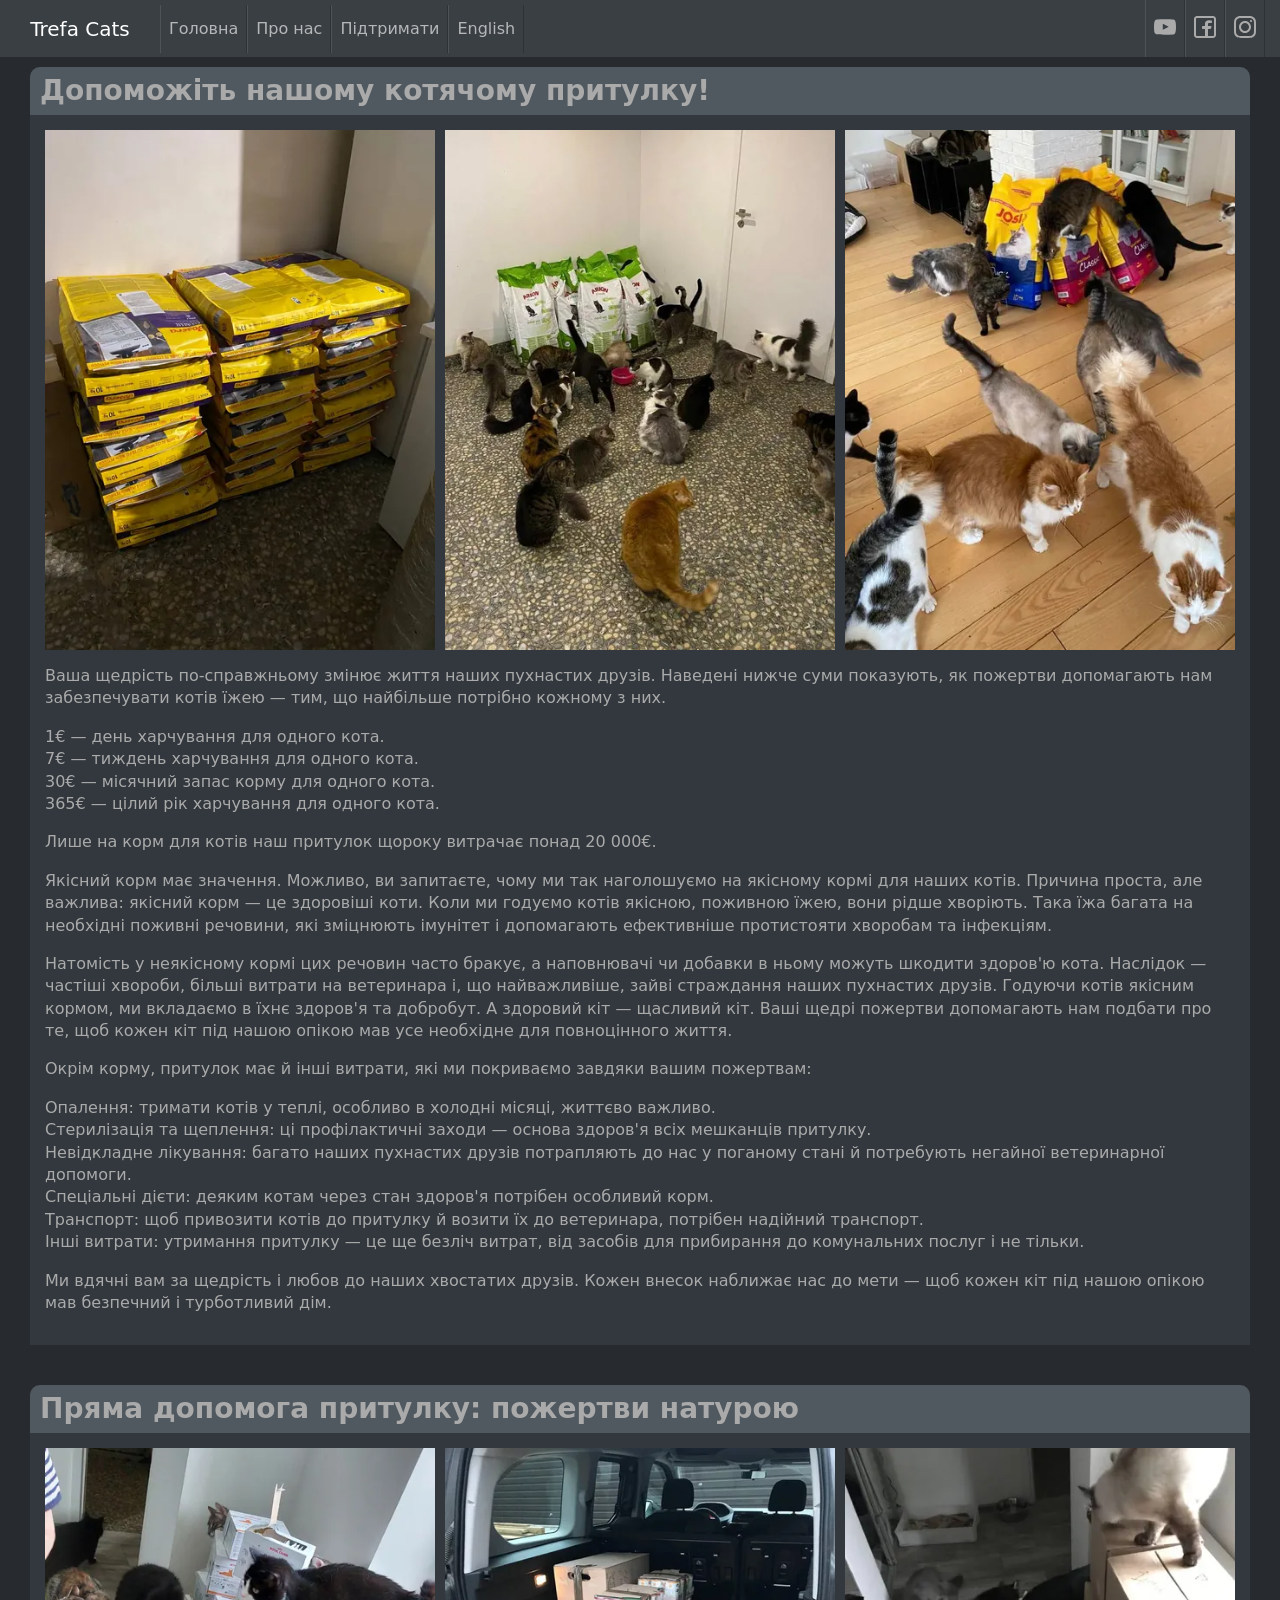
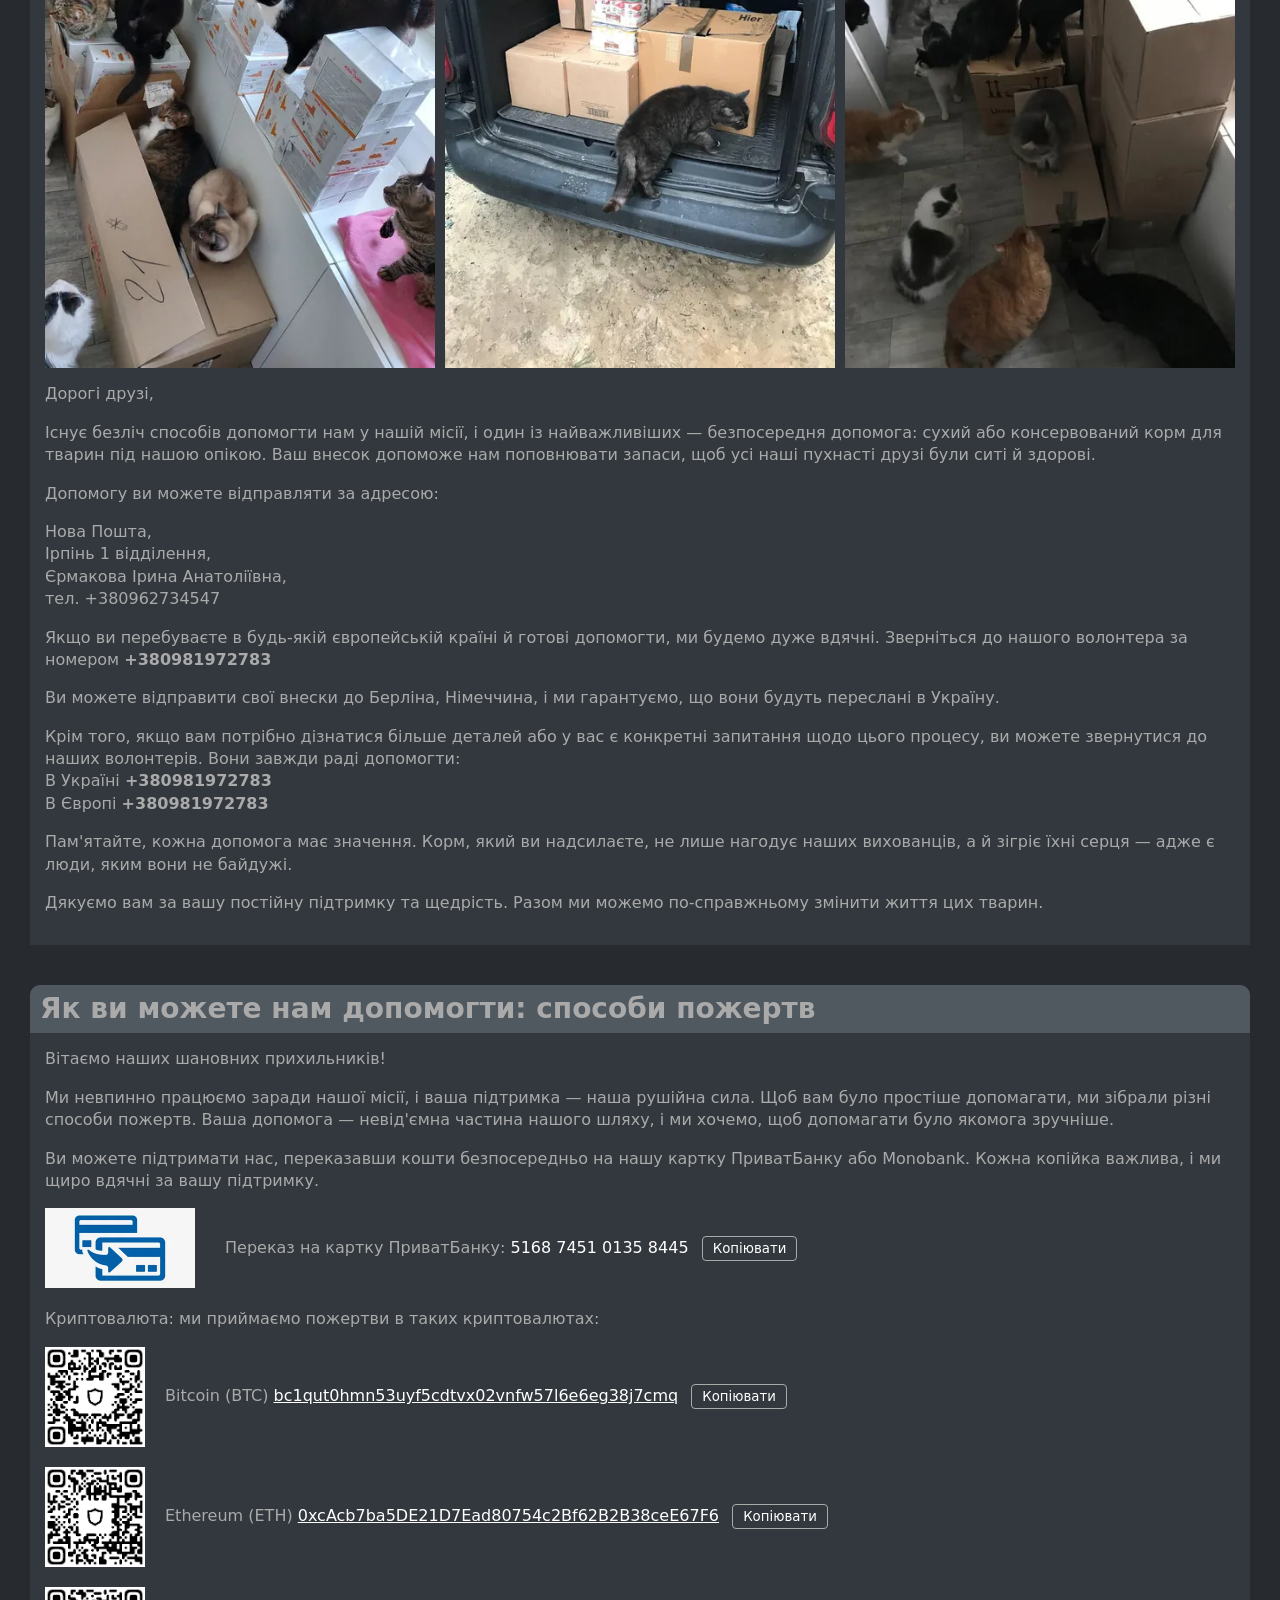
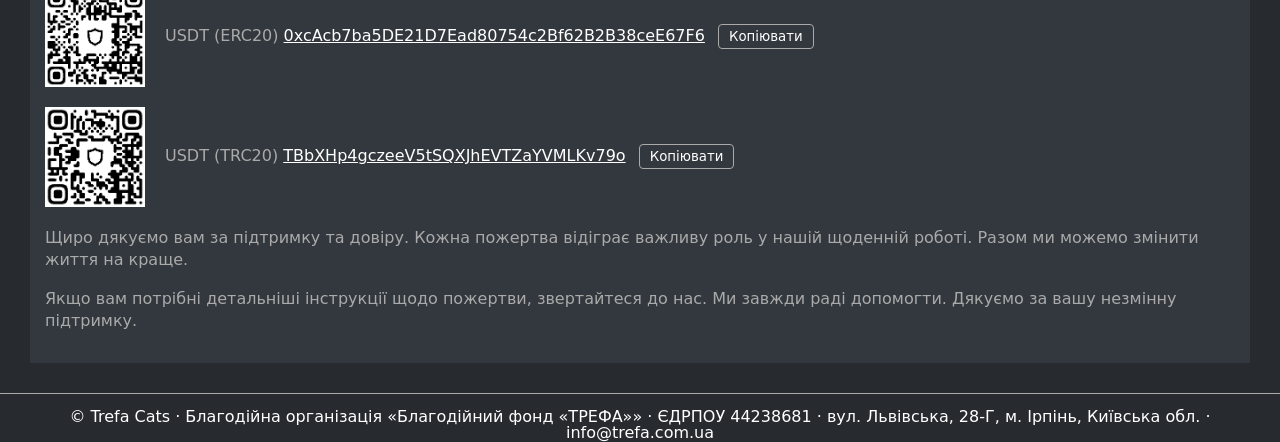
<file: uk/support.html>
<!DOCTYPE html>
<html lang="uk">
<head>
    <meta charset="UTF-8">
    <meta name="viewport" content="width=device-width, initial-scale=1.0">
    <link rel="icon" href="../favicon.ico" sizes="48x48">
    <link rel="icon" href="../favicon.svg" type="image/svg+xml">
    <link rel="apple-touch-icon" href="../apple-touch-icon.png">
    <title>Підтримайте Trefa Cats — допоможіть нагодувати врятованих котів в Україні</title>
    <meta name="description" content="1€ — це день харчування для одного кота. Зробіть пожертву на картку ПриватБанку чи в криптовалюті (BTC, ETH, USDT) або надішліть сухий і консервований корм для котів Новою Поштою чи через Берлін.">
    <link rel="canonical" href="https://www.trefa.com.ua/uk/support">
    <link rel="alternate" hreflang="en" href="https://www.trefa.com.ua/support">
    <link rel="alternate" hreflang="uk" href="https://www.trefa.com.ua/uk/support">
    <link rel="alternate" hreflang="x-default" href="https://www.trefa.com.ua/support">
    <meta name="theme-color" content="#3a3f44">
    <meta property="og:type" content="website">
    <meta property="og:site_name" content="Trefa Cats">
    <meta property="og:title" content="Підтримайте Trefa Cats — допоможіть нагодувати врятованих котів в Україні">
    <meta property="og:description" content="1€ — це день харчування для одного кота. Зробіть пожертву на картку ПриватБанку чи в криптовалюті (BTC, ETH, USDT) або надішліть сухий і консервований корм для котів Новою Поштою чи через Берлін.">
    <meta property="og:url" content="https://www.trefa.com.ua/uk/support">
    <meta property="og:image" content="https://www.trefa.com.ua/images/og.jpg">
    <meta property="og:image:width" content="1200">
    <meta property="og:image:height" content="630">
    <meta property="og:image:alt" content="Троє врятованих котів притулку Trefa Cats">
    <meta property="og:locale" content="uk_UA">
    <meta property="og:locale:alternate" content="en_US">
    <meta name="twitter:card" content="summary_large_image">
    <link href="../css/reset.css" rel="stylesheet">
    <link href="../css/style.css" rel="stylesheet">
</head>
<body>
    <header class="header">
        <div class="header__inner">
            <div class="header__inner-left">
                <a class="header__logo" href="./">Trefa Cats</a>
                <button class="menu__btn" type="button" aria-label="Меню" aria-expanded="false" aria-controls="site-menu">
                    <span class="btn-line"></span>
                    <span class="btn-line"></span>
                    <span class="btn-line"></span>
                </button>	
            </div>
            <div class="header__inner-right" id="site-menu">
                <nav class="menu">
                    <ul class="menu__list">
                        <li class="menu__item">
                          <a class="menu__link" href="./">Головна</a>
                        </li>
                        <li class="menu__item">
                          <a class="menu__link" href="./about">Про нас</a>
                        </li>
                        <li class="menu__item">
                          <a class="menu__link" href="./support" aria-current="page">Підтримати</a>
                        </li>
                        <li class="menu__item">
                          <a class="menu__link" href="../support" lang="en" hreflang="en">English</a>
                        </li>
                    </ul>
                </nav>
                <div class="header__social">
                    <a class="header__social-youtube" href="https://www.youtube.com/@trefa9099">
                        <img class="social-icon" src="../images/youtube.svg" width="22" height="22" alt="YouTube">
                    </a>
                    <a class="header__social-facebook" href="https://www.facebook.com/trefacats">
                        <img class="social-icon" src="../images/facebook.svg" width="22" height="22" alt="Facebook">
                    </a>
                    <a class="header__social-instagram" href="https://www.instagram.com/trefa_catsshelter/">
                        <img class="social-icon" src="../images/instagram.svg" width="22" height="22" alt="Instagram">
                    </a>
                </div>
            </div>
        </div>
    </header>
    <main class="main">
        <section class="support-1">
            <div class="container">
                <div class="support-1__inner">
                    <div class="support-1__inner-head">
                        <h1 class="support-1__inner-title">Допоможіть нашому котячому притулку!</h1>
                    </div>
                    <div class="support-1__inner-box">
                        <div class="support-1__images">
                            <img class="support-1__image" src="../images/support-1_1.webp" srcset="../images/support-1_1-450.webp 450w, ../images/support-1_1.webp 900w" sizes="(min-width: 1280px) 390px, 31vw" alt="Стоси мішків сухого котячого корму" width="900" height="1200">
                            <img class="support-1__image" src="../images/support-1_2.webp" srcset="../images/support-1_2-450.webp 450w, ../images/support-1_2.webp 806w" sizes="(min-width: 1280px) 390px, 31vw" alt="Коти збираються на годування в котячій кімнаті" width="806" height="1075">
                            <img class="support-1__image" src="../images/support-1_3.webp" srcset="../images/support-1_3-450.webp 450w, ../images/support-1_3.webp 793w" sizes="(min-width: 1280px) 390px, 31vw" alt="Коти біля мішків корму від благодійників" width="793" height="1057">
                        </div>
                        <p class="support-1__inner-text">Ваша щедрість по-справжньому змінює життя наших пухнастих друзів. Наведені нижче суми показують, як пожертви допомагають нам забезпечувати котів їжею — тим, що найбільше потрібно кожному з них.</p>
                        <p class="support-1__inner-text">1€ — день харчування для одного кота.
                        <br>
                        7€ — тиждень харчування для одного кота.
                        <br>
                        30€ — місячний запас корму для одного кота.
                        <br>
                        365€ — цілий рік харчування для одного кота.</p>
                        <p class="support-1__inner-text">Лише на корм для котів наш притулок щороку витрачає понад 20&nbsp;000€. </p>
                        <p class="support-1__inner-text">Якісний корм має значення. Можливо, ви запитаєте, чому ми так наголошуємо на якісному кормі для наших котів. Причина проста, але важлива: якісний корм — це здоровіші коти. Коли ми годуємо котів якісною, поживною їжею, вони рідше хворіють. Така їжа багата на необхідні поживні речовини, які зміцнюють імунітет і допомагають ефективніше протистояти хворобам та інфекціям.</p>
                        <p class="support-1__inner-text">Натомість у неякісному кормі цих речовин часто бракує, а наповнювачі чи добавки в ньому можуть шкодити здоров'ю кота. Наслідок — частіші хвороби, більші витрати на ветеринара і, що найважливіше, зайві страждання наших пухнастих друзів. Годуючи котів якісним кормом, ми вкладаємо в їхнє здоров'я та добробут. А здоровий кіт — щасливий кіт. Ваші щедрі пожертви допомагають нам подбати про те, щоб кожен кіт під нашою опікою мав усе необхідне для повноцінного життя.</p>
                        <p class="support-1__inner-text">Окрім корму, притулок має й інші витрати, які ми покриваємо завдяки вашим пожертвам:</p>
                        <p class="support-1__inner-text">Опалення: тримати котів у теплі, особливо в холодні місяці, життєво важливо.
                        <br>
                        Стерилізація та щеплення: ці профілактичні заходи — основа здоров'я всіх мешканців притулку.
                        <br>
                        Невідкладне лікування: багато наших пухнастих друзів потрапляють до нас у поганому стані й потребують негайної ветеринарної допомоги.
                        <br>
                        Спеціальні дієти: деяким котам через стан здоров'я потрібен особливий корм.
                        <br>
                        Транспорт: щоб привозити котів до притулку й возити їх до ветеринара, потрібен надійний транспорт.
                        <br>
                        Інші витрати: утримання притулку — це ще безліч витрат, від засобів для прибирання до комунальних послуг і не тільки.</p>
                        <p class="support-1__inner-text">Ми вдячні вам за щедрість і любов до наших хвостатих друзів. Кожен внесок наближає нас до мети — щоб кожен кіт під нашою опікою мав безпечний і турботливий дім.</p>
                    </div>
                </div>
            </div>
        </section>
        <section class="support-2">
            <div class="container">
                <div class="support-2__inner">
                    <div class="support-2__inner-head">
                        <h2 class="support-2__inner-title">Пряма допомога притулку: пожертви натурою</h2>
                    </div>
                    <div class="support-2__inner-box">
                        <div class="support-2__images">
                            <img class="support-1__image" src="../images/support-2_1.webp" srcset="../images/support-2_1-450.webp 450w, ../images/support-2_1.webp 900w" sizes="(min-width: 1280px) 390px, 31vw" alt="Коти серед коробок консервів від благодійників" width="900" height="1200" loading="lazy">
                            <img class="support-1__image" src="../images/support-2_2.webp" srcset="../images/support-2_2-450.webp 450w, ../images/support-2_2.webp 900w" sizes="(min-width: 1280px) 390px, 31vw" alt="Кіт у багажнику, повному коробок з допомогою" width="900" height="1200" loading="lazy">
                            <img class="support-1__image" src="../images/support-2_3.webp" srcset="../images/support-2_3-450.webp 450w, ../images/support-2_3.webp 900w" sizes="(min-width: 1280px) 390px, 31vw" alt="Коти досліджують стоси коробок з допомогою" width="900" height="1200" loading="lazy">
                        </div>
                        <p class="support-2__inner-text">Дорогі друзі,</p>
                        <p class="support-2__inner-text">Існує безліч способів допомогти нам у нашій місії, і один із найважливіших — безпосередня допомога: сухий або консервований корм для тварин під нашою опікою. Ваш внесок допоможе нам поповнювати запаси, щоб усі наші пухнасті друзі були ситі й здорові.</p>
                        <p class="support-2__inner-text">Допомогу ви можете відправляти за адресою: </p>
                        <p class="support-2__inner-text">
                            Нова Пошта,
                            <br>
                            Ірпінь 1 відділення,
                            <br>
                            Єрмакова Ірина Анатоліївна,
                            <br>
                            тел. +380962734547
                        </p>
                        <p class="support-2__inner-text">Якщо ви перебуваєте в будь-якій європейській країні й готові допомогти, ми будемо дуже вдячні. Зверніться до нашого волонтера за номером <a class="phonenumber" href="tel:+380981972783"><b>+380981972783</b></a></p>
                        <p class="support-2__inner-text">Ви можете відправити свої внески до Берліна, Німеччина, і ми гарантуємо, що вони будуть переслані в Україну.</p>
                        <p class="support-2__inner-text">Крім того, якщо вам потрібно дізнатися більше деталей або у вас є конкретні запитання щодо цього процесу, ви можете звернутися до наших волонтерів. Вони завжди раді допомогти:
                        <br>
                        В Україні <a class="phonenumber" href="tel:+380981972783"><b>+380981972783</b></a>
                        <br>
                        В Європі <a class="phonenumber" href="tel:+380981972783"><b>+380981972783</b></a></p>
                        <p class="support-2__inner-text">Пам'ятайте, кожна допомога має значення. Корм, який ви надсилаєте, не лише нагодує наших вихованців, а й зігріє їхні серця — адже є люди, яким вони не байдужі.</p>
                        <p class="support-2__inner-text">Дякуємо вам за вашу постійну підтримку та щедрість. Разом ми можемо по-справжньому змінити життя цих тварин.</p>
                    </div>
                </div>
            </div>
        </section>
        <section class="support-3" id="donate">
            <div class="container">
                <div class="support-3__inner">
                    <div class="support-3__inner-head">
                        <h2 class="support-3__inner-title">Як ви можете нам допомогти: способи пожертв</h2>
                    </div>
                    <div class="support-3__inner-box">
                        <p class="support-3__inner-text">Вітаємо наших шановних прихильників!</p>
                        <p class="support-3__inner-text">Ми невпинно працюємо заради нашої місії, і ваша підтримка — наша рушійна сила. Щоб вам було простіше допомагати, ми зібрали різні способи пожертв. Ваша допомога — невід'ємна частина нашого шляху, і ми хочемо, щоб допомагати було якомога зручніше.</p>
                        <p class="support-3__inner-text">Ви можете підтримати нас, переказавши кошти безпосередньо на нашу картку ПриватБанку або Monobank. Кожна копійка важлива, і ми щиро вдячні за вашу підтримку.</p>
                        <div class="support-3__cards">
                            <img class="support-3__cards-img" src="../images/cards.webp" width="150" height="80" alt="">
                            <div class="support-3__cards-text">
                                <p class="cards-number">Переказ на картку ПриватБанку: <span>5168 7451 0135 8445</span> <button type="button" class="copy" data-copy="5168745101358445">Копіювати</button></p>
                            </div>
                        </div>
                        <p class="support-3__inner-text">Криптовалюта: ми приймаємо пожертви в таких криптовалютах:</p>
                        <div class="support-3__crypto">
                            <img class="support-3__crypto-img" src="../images/btc.png" width="100" height="100" alt="QR-код Bitcoin (BTC)">
                            <p class="crypto-number">Bitcoin (BTC) <span>bc1qut0hmn53uyf5cdtvx02vnfw57l6e6eg38j7cmq</span> <button type="button" class="copy" data-copy="bc1qut0hmn53uyf5cdtvx02vnfw57l6e6eg38j7cmq">Копіювати</button></p>
                        </div>
                        <div class="support-3__crypto">
                            <img class="support-3__crypto-img" src="../images/eth.png" width="100" height="100" alt="QR-код Ethereum (ETH)">
                            <p class="crypto-number">Ethereum (ETH) <span>0xcAcb7ba5DE21D7Ead80754c2Bf62B2B38ceE67F6</span> <button type="button" class="copy" data-copy="0xcAcb7ba5DE21D7Ead80754c2Bf62B2B38ceE67F6">Копіювати</button></p>
                        </div>
                        <div class="support-3__crypto">
                            <img class="support-3__crypto-img" src="../images/eth.png" width="100" height="100" alt="QR-код USDT (ERC20)">
                            <p class="crypto-number">USDT (ERC20) <span>0xcAcb7ba5DE21D7Ead80754c2Bf62B2B38ceE67F6</span> <button type="button" class="copy" data-copy="0xcAcb7ba5DE21D7Ead80754c2Bf62B2B38ceE67F6">Копіювати</button></p>
                        </div>
                        <div class="support-3__crypto">
                            <img class="support-3__crypto-img" src="../images/usdt_trc.png" width="100" height="100" alt="QR-код USDT (TRC20)">
                            <p class="crypto-number">USDT (TRC20) <span>TBbXHp4gczeeV5tSQXJhEVTZaYVMLKv79o</span> <button type="button" class="copy" data-copy="TBbXHp4gczeeV5tSQXJhEVTZaYVMLKv79o">Копіювати</button></p>
                        </div>
                        <p class="support-3__inner-text">Щиро дякуємо вам за підтримку та довіру. Кожна пожертва відіграє важливу роль у нашій щоденній роботі. Разом ми можемо змінити життя на краще.</p>
                        <p class="support-3__inner-text">Якщо вам потрібні детальніші інструкції щодо пожертви, звертайтеся до нас. Ми завжди раді допомогти.
                            Дякуємо за вашу незмінну підтримку.</p>
                    </div>
                </div>
            </div>
        </section>
    </main>
    <footer class="footer">
        <p class="footer__text">© Trefa Cats · Благодійна організація «Благодійний фонд «ТРЕФА»» · ЄДРПОУ 44238681 · вул. Львівська, 28-Г, м. Ірпінь, Київська обл. · <a href="mailto:info@trefa.com.ua">info@trefa.com.ua</a></p>
    </footer>
    <script src="../js/main.js"></script>
</body>
</html>
</file>
<file: css/style.css>
html{
    box-sizing: border-box;
}
*,
*::before,
*::after {
    -webkit-box-sizing: inherit;
          box-sizing: inherit; 
        
}



/* body background color - #272b30
header background color - #3a3f44
section head color - #515960
section background color - #32383e

header text color - #b6b7b8
text color - #aaaaaa */

h1, h2, h3, h4, h5, h6{
    font-weight: 700;
}
html,
body {
    display: flex;
    flex-direction: column;
    height: 100%;
    font-family: system-ui, -apple-system, "Segoe UI", Roboto, "Helvetica Neue", Arial, sans-serif;
    background-color: #272b30;
    color: #ffffff;
    font-size: 16px;
    line-height: 1;
    font-weight: 400;
}
a {
    text-decoration: none;
    color: inherit; 
}
ul {
    list-style: none;
}
button {
    font-family: inherit;
    background-color: transparent;
    border: none;
    padding: 0;
}
.container{
    max-width: 1280px;
    padding: 0 20px;
    margin: 0 auto;
}
.header{
    background-color: #3a3f44;
    color: #b6b7b8;
    width: 100%;
    height: auto;
}
.header__logo{
    display: flex;
    justify-content: center;
    align-items: center;
    width: 160px;
    font-size: 20px;
    color: #ffffff;
    padding: 12px 16px;
}
.header__inner{
    display: flex;
    justify-content: space-between;
    align-items: center;
    width: 100%;
}
.header__inner-right{
    width: 100%;
    display: flex;
    justify-content: flex-end;
}
.menu{
    display: flex;
    align-items: center;
}
.menu__btn{
    display: none;
    width: 50px;
    height: 35px;
    flex-direction: column;
    justify-content: space-between;
    z-index: 2;
    position: relative;
    border-radius: 5px;
    border: 2px solid #b6b7b8;
    padding: 7px;
}
.menu__btn span{
    height: 2px;
    width: 100%;
    background-color: #ffffff;
}
.menu__list{
    display: flex;
    flex-direction: row;
    align-items: center;
    vertical-align: middle;
    z-index: 3;
}
.menu__item{
    padding: 16px 8px;
    border-right: 1px solid rgba(0, 0, 0, 0.2);
    border-left: 1px solid rgba(255, 255, 255, 0.1);
}
.menu__item:hover{
    background-color: #32383e;
}
.header__social{
    display: flex;
    align-items: center;
    margin-left: auto;
    margin-right: 15px;
}
.header__social-facebook{
    padding: 16px 8px;
    border-right: 1px solid rgba(0, 0, 0, 0.2);
    border-left: 1px solid rgba(255, 255, 255, 0.1);
}
.header__social-facebook:hover{
    background-color: #32383e;
}
.header__social-instagram{
    padding: 16px 8px;
    border-right: 1px solid rgba(0, 0, 0, 0.2);
    border-left: 1px solid rgba(255, 255, 255, 0.1);
}
.header__social-instagram:hover{
    background-color: #32383e;
}
.header__social-youtube{
    padding: 16px 8px;
    border-right: 1px solid rgba(0, 0, 0, 0.2);
    border-left: 1px solid rgba(255, 255, 255, 0.1);
}
.header__social-youtube:hover{
    background-color: #32383e;
}
/* ОСНОВНАЯ СТРАНИЦА */

.photos{
    padding: 40px 0;
}
.main__title{
    font-size: 28px;
    margin-bottom: 15px;
    text-align: center;
    color: #b6b7b8;
}
.main__intro{
    max-width: 760px;
    margin: 0 auto 15px;
    text-align: center;
    line-height: 1.4;
    color: #aaaaaa;
}
.main__cta{
    display: flex;
    flex-wrap: wrap;
    justify-content: center;
    gap: 12px;
    margin-bottom: 25px;
}
.cta{
    padding: 10px 20px;
    border-radius: 5px;
    background-color: #b6b7b8;
    color: #272b30;
    font-weight: 700;
}
.cta:hover,
.cta:focus-visible{
    background-color: #ffffff;
}
.grid-wrapper > a {
	display: flex;
	justify-content: center;
	align-items: center;
}
.grid-wrapper img {
	width: 100%;
	height: 100%;
	object-fit: cover;
	border-radius: 5px;
}

.grid-wrapper {
	display: grid;
	grid-gap: 10px;
	grid-template-columns: repeat(4, 1fr);
	grid-auto-rows: 250px;
	grid-auto-flow: dense;
}
/* чтобы фото было маленькое шировое, нужно убрать класс у фото в файле index.html */
/* добавить класс wide для широкого фото на 2 колонки */
.grid-wrapper .wide {
	grid-column: span 2;
}
/* добавить класс tall для вертикального фото */
.grid-wrapper .tall {
	grid-row: span 2;
}
/* добавить класс big для большого фото на 2 колонки и 2 ряда*/
.grid-wrapper .big {
	grid-column: span 2;
	grid-row: span 2;
}
.footer{
    margin-top: auto;
    height: 60px;
    border-top: 1px solid #aaaaaa;
}
.footer__text{
    margin-top: 15px;
    text-align: center;
}
/* СТРАНИЦА ABOUT */
.founding,
.basement,
.stories{
    padding: 10px;
    border-radius: 10px;
    margin-bottom: 20px;
}
.founding__inner,
.basement__inner,
.stories__inner{
    border-top-left-radius: 10px;
    border-top-right-radius: 10px;
    background-color: #32383e;
}
.founding__inner-head,
.basement__inner-head,
.stories__inner-head{
    background-color: #515960;
    padding: 10px;
    border-top-left-radius: 10px;
    border-top-right-radius: 10px;
}
.founding__inner-title,
.basement__inner-title,
.stories__inner-title{
    font-size: 28px;
    color: #aaaaaa;
}
.founding__inner-box,
.basement__inner-box,
.stories__inner-box{
    width: 100%;
    padding: 15px;
    border-bottom-left-radius: 10px;
    border-bottom-right-radius: 10px;
}
.founding__inner-text,
.basement__inner-text,
.stories__inner-text{
    color: #aaaaaa;
    margin-bottom: 16px;
    line-height: 1.4;
}
/* СТРАНИЦА SUPPORT */
.support-1,
.support-2,
.support-3{
    padding: 10px;
    border-radius: 10px;
    margin-bottom: 20px;
}
.support-1__inner,
.support-2__inner,
.support-3__inner{
    border-top-left-radius: 10px;
    border-top-right-radius: 10px;
    background-color: #32383e;
}
.support-1__inner-head,
.support-2__inner-head,
.support-3__inner-head{
    background-color: #515960;
    padding: 10px;
    border-top-left-radius: 10px;
    border-top-right-radius: 10px;
}
.support-1__inner-title,
.support-2__inner-title,
.support-3__inner-title{
    font-size: 28px;
    color: #aaaaaa;
}
.support-1__inner-box,
.support-2__inner-box,
.support-3__inner-box{
    padding: 15px;
    border-bottom-left-radius: 10px;
    border-bottom-right-radius: 10px;
}
.support-1__images,
.support-2__images,
.support-3__images{
    margin-bottom: 15px;
    display: grid;
    grid-template-columns: repeat(3, 1fr);
    column-gap: 10px;
}
.support-1__image{
    width: 100%;
    height: auto;
}

.support-1__inner-text,
.support-2__inner-text,
.support-3__inner-text{
    color: #aaaaaa;
    margin-bottom: 16px;
    line-height: 1.4;
}
.support-3__cards{
    display: flex;
    gap: 30px;
    margin-bottom: 20px;
}
.support-3__cards-img{
    width: 150px;
}
.support-3__cards-text{
    display: flex;
    flex-direction: column;
    justify-content: center;
    gap: 20px;
    color: #aaaaaa;
}
.support-3__cards-text span{
    color: #ffffff;
}
.support-3__crypto{
    display: flex;
    gap: 20px;
    margin-bottom: 20px;
    align-items: center;
    color: #aaaaaa;
}
.support-3__crypto-img{
    width: 100px;
}
.crypto-number span{
    color: #ffffff;
    text-decoration: underline;
}

.strip{display:grid;grid-auto-flow:column;grid-auto-columns:min(85%,300px);gap:12px;overflow-x:auto;scroll-snap-type:x mandatory;overscroll-behavior-x:contain;padding-bottom:10px;margin-bottom:15px;scrollbar-color:#515960 transparent}
.strip>*{position:relative;display:block;width:100%;height:auto;aspect-ratio:16/9;border:0;border-radius:8px;overflow:hidden;background:#000;scroll-snap-align:start}
.strip img{display:block;width:100%;height:100%;object-fit:cover}
.yt::after{content:"\25B6\FE0E";position:absolute;inset:0;margin:auto;width:64px;height:44px;border-radius:12px;background:rgba(230,0,0,.9);color:#fff;font-size:22px;line-height:44px;text-align:center}
.yt:hover::after,.yt:focus-visible::after{background:#f00}
.lightbox{padding:0;border:0;background:none;overflow:visible}
.lightbox::backdrop{background:rgba(0,0,0,.85)}
.lightbox img{display:block;max-width:95vw;max-height:95vh}
.lightbox button{position:absolute;top:-6px;right:-6px;width:40px;height:40px;border-radius:50%;background:#3a3f44;color:#fff;font-size:24px;cursor:pointer}
.grid-wrapper a{cursor:zoom-in}
.copy{margin-left:8px;padding:4px 10px;border:1px solid #aaa;border-radius:4px;color:#fff;cursor:pointer}
.cards-number span,.crypto-number span{user-select:all;overflow-wrap:anywhere;display:inline-block;max-width:100%}
@media(max-width:399px){.crypto-number span{max-width:22ch}}
@media(min-width:769px){.strip{grid-auto-flow:row;grid-template-columns:repeat(auto-fill,minmax(260px,1fr));overflow:visible}}

@media(max-width: 1024px) {
    .grid-wrapper {
        grid-template-columns: repeat(3, 1fr);
    }
}

@media(max-width: 768px) {
    
    .header__inner{
        flex-direction: column;
    }
    .header__inner-left{
        width: 100%;
        display: flex;
        flex-direction: row;
        justify-content: space-between;
    }
    .header__logo{
        padding: 22px 16px;
    }
    .header__inner-right{
        display: none;
        padding: 15px 20px;
        flex-direction: column;       
    }
    .header__inner-right.menu--open{
        display: flex;
        
        transition: all 0.9s ease;
    }
    .menu__btn{
        display: flex;
        margin-right: 20px;
        margin-top: 15px;
        color: #ffffff;
    }
    .menu__list{
        flex-direction: column;
        align-items: flex-start;
        width: 100%;
    }
    .menu__item{
        padding: 16px 16px;
        border-top: 1px solid rgba(0, 0, 0, 0.2);
        border-bottom: 1px solid rgba(255, 255, 255, 0.1);
        border-left: none;
        border-right: none;
        width: 100%;
    }
    .menu__item:hover{
        background-color: #32383e;
    }
    .header__social{
        margin-left: 0;
        margin-top: 10px;
    }
    .header__social-facebook{
        padding: 16px 16px;
        border-right: 1px solid rgba(0, 0, 0, 0.2);
        border-left: 1px solid rgba(255, 255, 255, 0.1);
        border-top: 1px solid rgba(0, 0, 0, 0.2);
        border-bottom: 1px solid rgba(255, 255, 255, 0.1);
    }
    .header__social-facebook:hover{
        background-color: #32383e;
    }
    .header__social-instagram{
        padding: 16px 16px;
        border-right: 1px solid rgba(0, 0, 0, 0.2);
        border-left: 1px solid rgba(255, 255, 255, 0.1);
        border-top: 1px solid rgba(0, 0, 0, 0.2);
        border-bottom: 1px solid rgba(255, 255, 255, 0.1);
    }
    .header__social-instagram:hover{
        background-color: #32383e;
    }
    .header__social-youtube{
        padding: 16px 16px;
        border-right: 1px solid rgba(0, 0, 0, 0.2);
        border-left: 1px solid rgba(255, 255, 255, 0.1);
        border-top: 1px solid rgba(0, 0, 0, 0.2);
        border-bottom: 1px solid rgba(255, 255, 255, 0.1);
    }
    .header__social-youtube:hover{
        background-color: #32383e;
    }
    .support-3__cards{
        flex-direction: column;
        align-items: center;
        text-align: center;
    }
    .support-3__crypto{
        flex-direction: column;
        align-items: center;
        text-align: center;
    }
    .crypto-number{
        font-size: 14px;
    }
}
@media(max-width: 600px) {
    .grid-wrapper {
        grid-template-columns: repeat(2, 1fr);
        grid-auto-rows: 180px;
    }
}
@media(max-width: 480px) {
    .founding__inner-title,
    .basement__inner-title,
    .stories__inner-title{
        font-size: 24px;
    }
    .support-1__inner-title,
    .support-2__inner-title,
    .support-3__inner-title{
        font-size: 24px;
    }
    .support-3__cards{
        margin: 0 auto 20px;
        width: 220px;
    }
    .crypto-number{
        font-size: 12px;
    }
}
</file>
